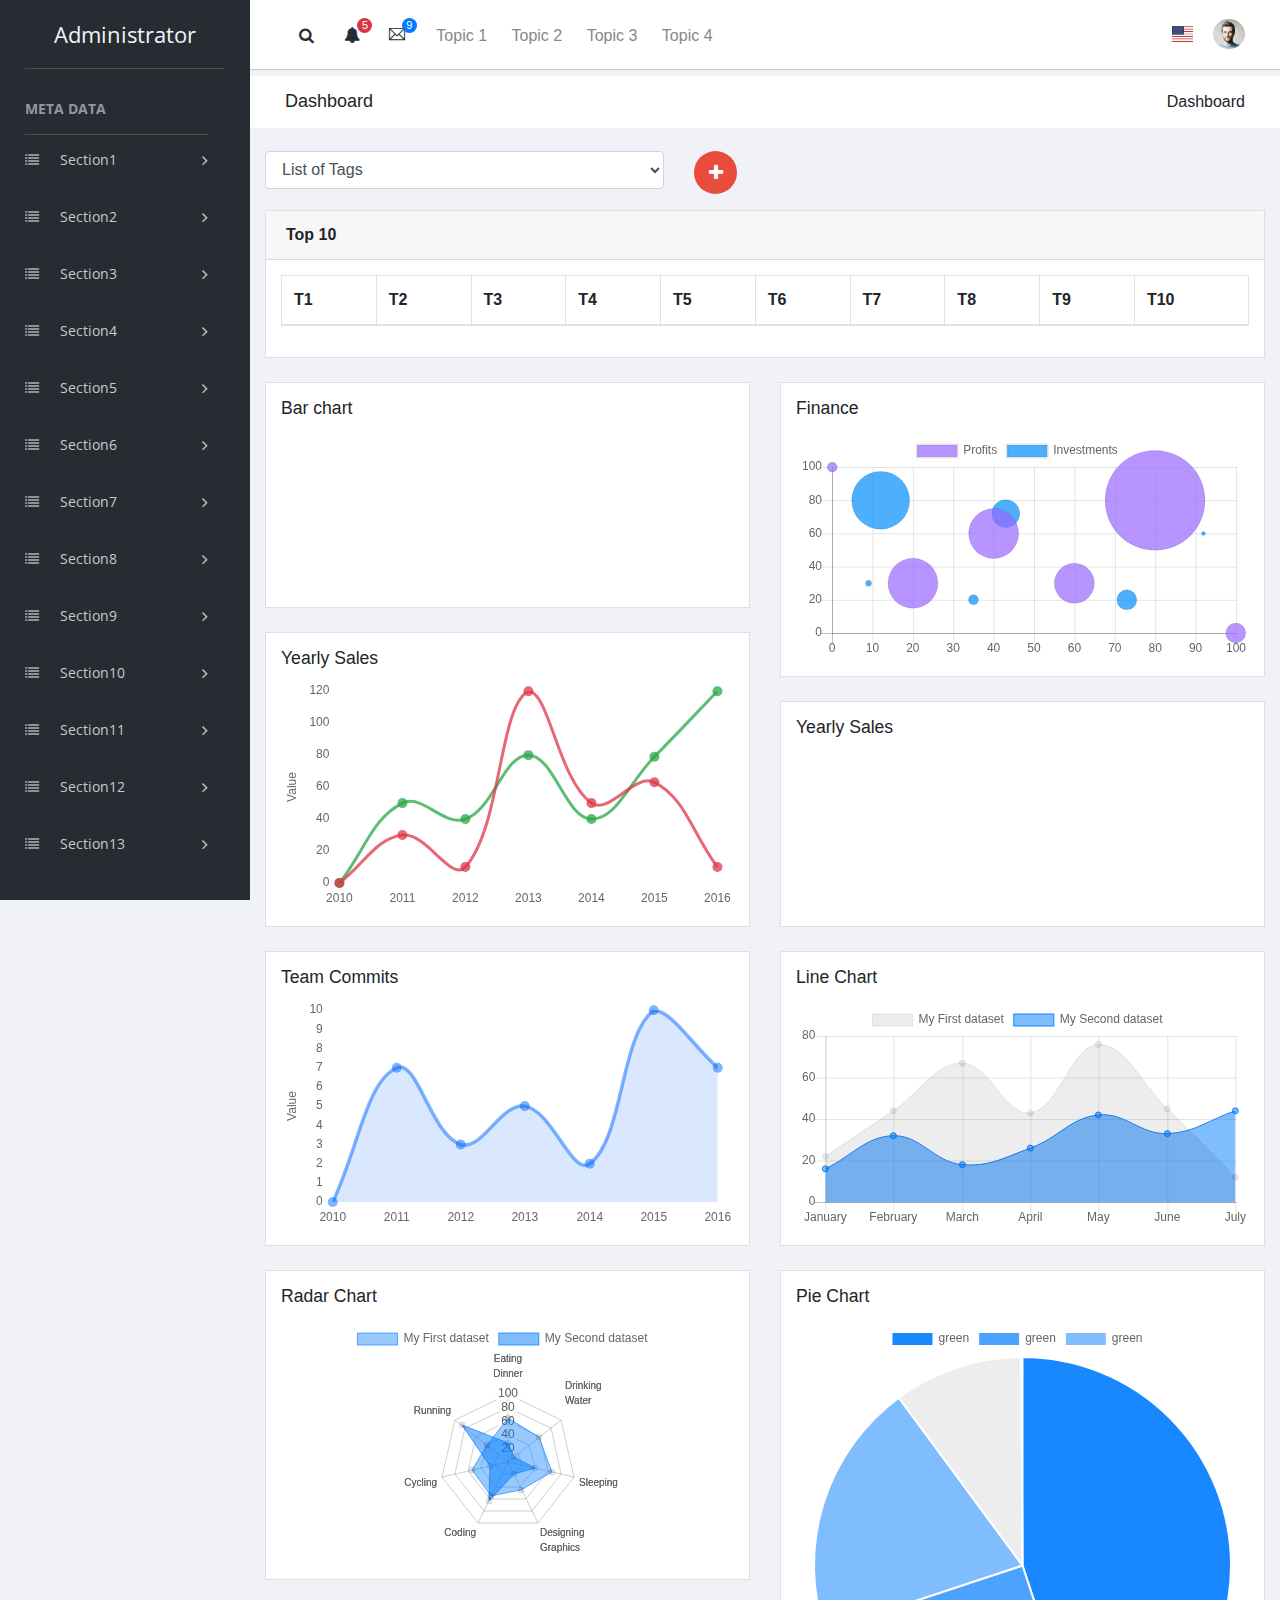
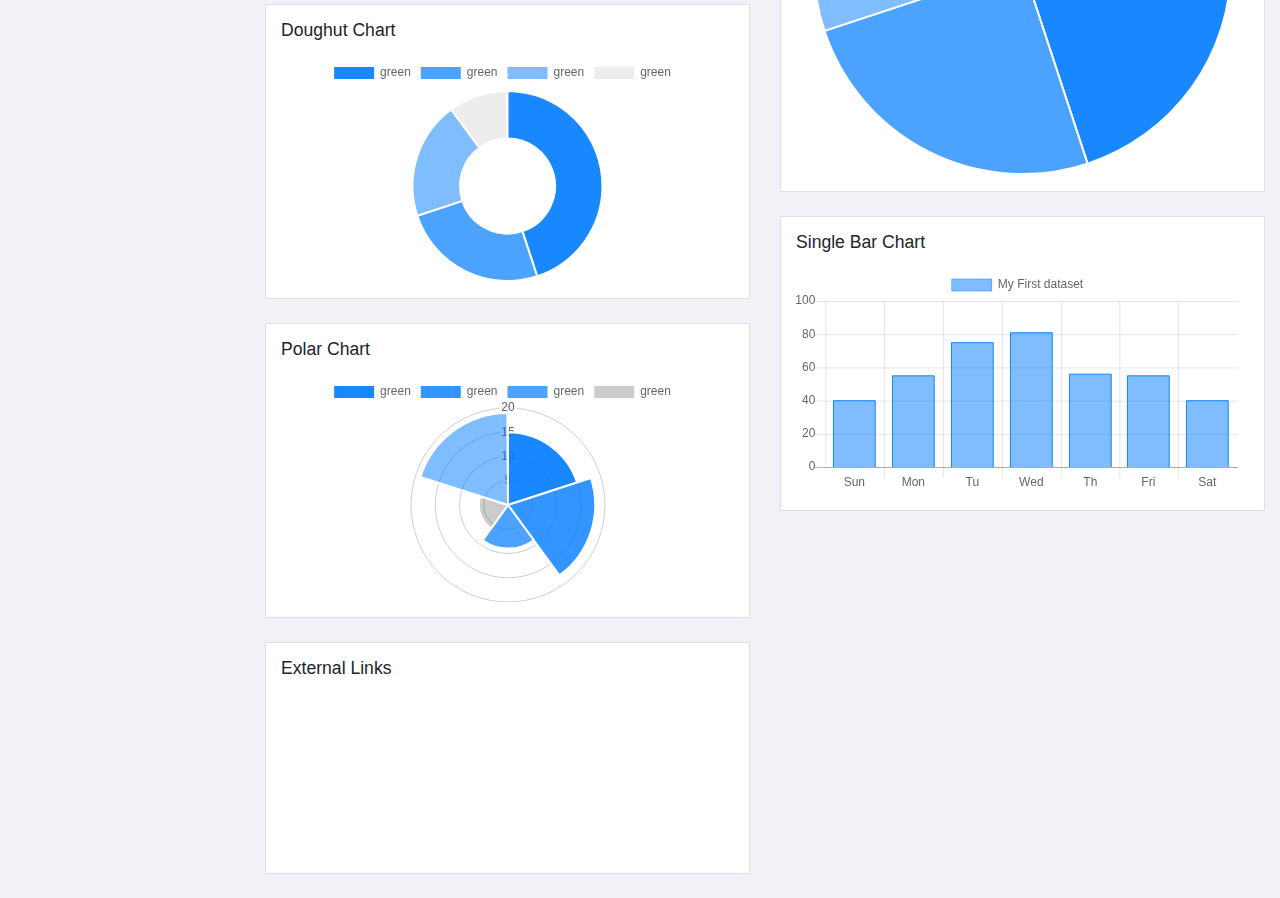
<file: index.html>
<!doctype html>
<!--[if lt IE 7]>      <html class="no-js lt-ie9 lt-ie8 lt-ie7" lang=""> <![endif]-->
<!--[if IE 7]>         <html class="no-js lt-ie9 lt-ie8" lang=""> <![endif]-->
<!--[if IE 8]>         <html class="no-js lt-ie9" lang=""> <![endif]-->
<!--[if gt IE 8]><!-->
<html class="no-js" lang="en">
<!--<![endif]-->

<head>
    <meta charset="utf-8">
    <meta http-equiv="X-UA-Compatible" content="IE=edge">
    <title>Admin Dashboard - Dashboard Application For Data Science Platform</title>
    <meta name="description" content="Admin Dashboard - Dashboard Application For Data Science Platform">
    <meta name="viewport" content="width=device-width, initial-scale=1">

    <link rel="apple-touch-icon" href="apple-icon.png">
    <link rel="shortcut icon" href="favicon.ico">

    <link rel="stylesheet" href="vendors/bootstrap/dist/css/bootstrap.min.css">
    <link rel="stylesheet" href="vendors/font-awesome/css/font-awesome.min.css">
    <link rel="stylesheet" href="vendors/themify-icons/css/themify-icons.css">
    <link rel="stylesheet" href="vendors/flag-icon-css/css/flag-icon.min.css">
    <link rel="stylesheet" href="vendors/selectFX/css/cs-skin-elastic.css">
    <link rel="stylesheet" href="vendors/jqvmap/dist/jqvmap.min.css">


    <link rel="stylesheet" href="assets/css/style.css">

    <link href='https://fonts.googleapis.com/css?family=Open+Sans:400,600,700,800' rel='stylesheet' type='text/css'>

</head>

<body>


    <!-- Left Panel -->

    <aside id="left-panel" class="left-panel">
        <nav class="navbar navbar-expand-sm navbar-default">

            <div class="navbar-header">
                <button class="navbar-toggler" type="button" data-toggle="collapse" data-target="#main-menu" aria-controls="main-menu" aria-expanded="false" aria-label="Toggle navigation">
                    <i class="fa fa-bars"></i>
                </button>
                <a class="navbar-brand" href="./">
                    <!-- <img src="images/logo.png" alt="Logo"> -->
                    Administrator
                </a>
                <a class="navbar-brand hidden" href="./">
                    <!-- <img src="images/logo2.png" alt="Logo"> -->
                    A
                </a>
            </div>

            <div id="main-menu" class="main-menu collapse navbar-collapse">
                <ul class="nav navbar-nav">
                    <!-- <li class="active">
                        <a href="index.html"> <i class="menu-icon fa fa-dashboard"></i>Dashboard </a>
                    </li> -->
                    <h3 class="menu-title">META DATA</h3>
                    <li class="menu-item-has-children dropdown">
                        <a href="#" class="dropdown-toggle" title="Section1" role="button" data-toggle="dropdown" aria-haspopup="true" aria-expanded="false"> <i class="menu-icon fa fa-list"></i> Section1</a>
                        <ul class="children dropdown-menu">
                            <h3 class="menu-title">TAGS</h3>
                            <li class="dropdown">
                                <a href="#" class="dropdown-toggle" role="button" data-toggle="dropdown" aria-haspopup="true" aria-expanded="false">Tag1</a>
                                <ul class="dropdown-menu">
                                    <h3 class="menu-title">VARIABLES</h3>
                                    <li><a href="#">Variable1</a></li>
                                    <li><a href="#">Variable1</a></li>
                                    <li><a href="#">Variable1</a></li>
                                    <li><a href="#">Variable1</a></li>
                                    <li><a href="#">Variable1</a></li>
                                </ul>
                            </li>
                            <li class="dropdown">
                                <a href="#" class="dropdown-toggle" role="button" data-toggle="dropdown" aria-haspopup="true" aria-expanded="false">Tag2</a>
                                <ul class="dropdown-menu">
                                    <h3 class="menu-title">VARIABLES</h3>
                                    <li><a href="#">Variable2</a></li>
                                    <li><a href="#">Variable2</a></li>
                                    <li><a href="#">Variable2</a></li>
                                    <li><a href="#">Variable2</a></li>
                                    <li><a href="#">Variable2</a></li>
                                </ul>
                            </li>
                            <li class="dropdown">
                                <a href="#" class="dropdown-toggle" role="button" data-toggle="dropdown" aria-haspopup="true" aria-expanded="false">Tag3</a>
                                <ul class="dropdown-menu">
                                    <h3 class="menu-title">VARIABLES</h3>
                                    <li><a href="#">Variable3</a></li>
                                    <li><a href="#">Variable3</a></li>
                                    <li><a href="#">Variable3</a></li>
                                    <li><a href="#">Variable3</a></li>
                                    <li><a href="#">Variable3</a></li>
                                </ul>
                            </li>
                            <li class="dropdown">
                                <a href="#" class="dropdown-toggle" role="button" data-toggle="dropdown" aria-haspopup="true" aria-expanded="false">Tag4</a>
                                <ul class="dropdown-menu">
                                    <h3 class="menu-title">VARIABLES</h3>
                                    <li><a href="#">Variable4</a></li>
                                    <li><a href="#">Variable4</a></li>
                                    <li><a href="#">Variable4</a></li>
                                    <li><a href="#">Variable4</a></li>
                                    <li><a href="#">Variable4</a></li>
                                </ul>
                            </li>
                            <li class="dropdown">
                                <a href="#" class="dropdown-toggle" role="button" data-toggle="dropdown" aria-haspopup="true" aria-expanded="false">Tag5</a>
                                <ul class="dropdown-menu">
                                    <h3 class="menu-title">VARIABLES</h3>
                                    <li><a href="#">Variable5</a></li>
                                    <li><a href="#">Variable5</a></li>
                                    <li><a href="#">Variable5</a></li>
                                    <li><a href="#">Variable5</a></li>
                                    <li><a href="#">Variable5</a></li>
                                </ul>
                            </li>
                        </ul>
                    </li>
                    <li class="menu-item-has-children dropdown">
                        <a href="#" class="dropdown-toggle" data-toggle="dropdown" aria-haspopup="true" aria-expanded="false"> <i class="menu-icon fa fa-list"></i>Section2</a>
                    </li>
                    <li class="menu-item-has-children dropdown">
                        <a href="#" class="dropdown-toggle" data-toggle="dropdown" aria-haspopup="true" aria-expanded="false"> <i class="menu-icon fa fa-list"></i>Section3</a>
                    </li>
                    <li class="menu-item-has-children dropdown">
                        <a href="#" class="dropdown-toggle" data-toggle="dropdown" aria-haspopup="true" aria-expanded="false"> <i class="menu-icon fa fa-list"></i>Section4</a>
                    </li>
                    <li class="menu-item-has-children dropdown">
                        <a href="#" class="dropdown-toggle" data-toggle="dropdown" aria-haspopup="true" aria-expanded="false"> <i class="menu-icon fa fa-list"></i>Section5</a>
                    </li>
                    <li class="menu-item-has-children dropdown">
                        <a href="#" class="dropdown-toggle" data-toggle="dropdown" aria-haspopup="true" aria-expanded="false"> <i class="menu-icon fa fa-list"></i>Section6</a>
                    </li>
                    <li class="menu-item-has-children dropdown">
                        <a href="#" class="dropdown-toggle" data-toggle="dropdown" aria-haspopup="true" aria-expanded="false"> <i class="menu-icon fa fa-list"></i>Section7</a>
                    </li>
                    <li class="menu-item-has-children dropdown">
                        <a href="#" class="dropdown-toggle" data-toggle="dropdown" aria-haspopup="true" aria-expanded="false"> <i class="menu-icon fa fa-list"></i>Section8</a>
                    </li>
                    <li class="menu-item-has-children dropdown">
                        <a href="#" class="dropdown-toggle" data-toggle="dropdown" aria-haspopup="true" aria-expanded="false"> <i class="menu-icon fa fa-list"></i>Section9</a>
                    </li>
                    <li class="menu-item-has-children dropdown">
                        <a href="#" class="dropdown-toggle" data-toggle="dropdown" aria-haspopup="true" aria-expanded="false"> <i class="menu-icon fa fa-list"></i>Section10</a>
                    </li>
                    <li class="menu-item-has-children dropdown">
                        <a href="#" class="dropdown-toggle" data-toggle="dropdown" aria-haspopup="true" aria-expanded="false"> <i class="menu-icon fa fa-list"></i>Section11</a>
                    </li>
                    <li class="menu-item-has-children dropdown">
                        <a href="#" class="dropdown-toggle" data-toggle="dropdown" aria-haspopup="true" aria-expanded="false"> <i class="menu-icon fa fa-list"></i>Section12</a>
                    </li>
                    <li class="menu-item-has-children dropdown">
                        <a href="#" class="dropdown-toggle" data-toggle="dropdown" aria-haspopup="true" aria-expanded="false"> <i class="menu-icon fa fa-list"></i>Section13</a>
                    </li>
                    <!-- <li class="menu-item-has-children dropdown">
                        <a href="#" class="dropdown-toggle" data-toggle="dropdown" aria-haspopup="true" aria-expanded="false"> <i class="menu-icon fa fa-table"></i>Tables</a>
                        <ul class="sub-menu children dropdown-menu">
                            <li><i class="fa fa-table"></i><a href="tables-basic.html">Basic Table</a></li>
                            <li><i class="fa fa-table"></i><a href="tables-data.html">Data Table</a></li>
                        </ul>
                    </li>
                    <li class="menu-item-has-children dropdown">
                        <a href="#" class="dropdown-toggle" data-toggle="dropdown" aria-haspopup="true" aria-expanded="false"> <i class="menu-icon fa fa-th"></i>Forms</a>
                        <ul class="sub-menu children dropdown-menu">
                            <li><i class="menu-icon fa fa-th"></i><a href="forms-basic.html">Basic Form</a></li>
                            <li><i class="menu-icon fa fa-th"></i><a href="forms-advanced.html">Advanced Form</a></li>
                        </ul>
                    </li>

                    <h3 class="menu-title">Icons</h3>

                    <li class="menu-item-has-children dropdown">
                        <a href="#" class="dropdown-toggle" data-toggle="dropdown" aria-haspopup="true" aria-expanded="false"> <i class="menu-icon fa fa-tasks"></i>Icons</a>
                        <ul class="sub-menu children dropdown-menu">
                            <li><i class="menu-icon fa fa-fort-awesome"></i><a href="font-fontawesome.html">Font Awesome</a></li>
                            <li><i class="menu-icon ti-themify-logo"></i><a href="font-themify.html">Themefy Icons</a></li>
                        </ul>
                    </li>
                    <li>
                        <a href="widgets.html"> <i class="menu-icon ti-email"></i>Widgets </a>
                    </li>
                    <li class="menu-item-has-children dropdown">
                        <a href="#" class="dropdown-toggle" data-toggle="dropdown" aria-haspopup="true" aria-expanded="false"> <i class="menu-icon fa fa-bar-chart"></i>Charts</a>
                        <ul class="sub-menu children dropdown-menu">
                            <li><i class="menu-icon fa fa-line-chart"></i><a href="charts-chartjs.html">Chart JS</a></li>
                            <li><i class="menu-icon fa fa-area-chart"></i><a href="charts-flot.html">Flot Chart</a></li>
                            <li><i class="menu-icon fa fa-pie-chart"></i><a href="charts-peity.html">Peity Chart</a></li>
                        </ul>
                    </li>

                    <li class="menu-item-has-children dropdown">
                        <a href="#" class="dropdown-toggle" data-toggle="dropdown" aria-haspopup="true" aria-expanded="false"> <i class="menu-icon fa fa-area-chart"></i>Maps</a>
                        <ul class="sub-menu children dropdown-menu">
                            <li><i class="menu-icon fa fa-map-o"></i><a href="maps-gmap.html">Google Maps</a></li>
                            <li><i class="menu-icon fa fa-street-view"></i><a href="maps-vector.html">Vector Maps</a></li>
                        </ul>
                    </li>
                    <h3 class="menu-title">Extras</h3>
                    <li class="menu-item-has-children dropdown">
                        <a href="#" class="dropdown-toggle" data-toggle="dropdown" aria-haspopup="true" aria-expanded="false"> <i class="menu-icon fa fa-glass"></i>Pages</a>
                        <ul class="sub-menu children dropdown-menu">
                            <li><i class="menu-icon fa fa-sign-in"></i><a href="page-login.html">Login</a></li>
                            <li><i class="menu-icon fa fa-sign-in"></i><a href="page-register.html">Register</a></li>
                            <li><i class="menu-icon fa fa-paper-plane"></i><a href="pages-forget.html">Forget Pass</a></li>
                        </ul>
                    </li> -->
                </ul>
            </div><!-- /.navbar-collapse -->
        </nav>
    </aside><!-- /#left-panel -->

    <!-- Left Panel -->

    <!-- Right Panel -->

    <div id="right-panel" class="right-panel">

        <!-- Header-->
        <header id="header" class="header">

            <div class="header-menu">

                <div class="col-sm-8">
                    <!-- <a id="menuToggle" class="menutoggle pull-left"><i class="fa fa fa-tasks"></i></a> -->
                    <div class="header-left">
                        <button class="search-trigger"><i class="fa fa-search"></i></button>
                        <div class="form-inline">
                            <form class="search-form">
                                <input class="form-control mr-sm-2" type="text" placeholder="Search using a keyword ..." aria-label="Search">
                                <button class="search-close" type="submit"><i class="fa fa-close"></i></button>
                            </form>
                        </div>

                        <div class="dropdown for-notification">
                            <button class="btn btn-secondary dropdown-toggle" type="button" id="notification" data-toggle="dropdown" aria-haspopup="true" aria-expanded="false">
                                <i class="fa fa-bell"></i>
                                <span class="count bg-danger">5</span>
                            </button>
                            <div class="dropdown-menu" aria-labelledby="notification">
                                <p class="red">You have 3 Notification</p>
                                <a class="dropdown-item media bg-flat-color-1" href="#">
                                <i class="fa fa-check"></i>
                                <p>Server #1 overloaded.</p>
                            </a>
                                <a class="dropdown-item media bg-flat-color-4" href="#">
                                <i class="fa fa-info"></i>
                                <p>Server #2 overloaded.</p>
                            </a>
                                <a class="dropdown-item media bg-flat-color-5" href="#">
                                <i class="fa fa-warning"></i>
                                <p>Server #3 overloaded.</p>
                            </a>
                            </div>
                        </div>

                        <div class="dropdown for-message">
                            <button class="btn btn-secondary dropdown-toggle" type="button"
                                id="message"
                                data-toggle="dropdown" aria-haspopup="true" aria-expanded="false">
                                <i class="ti-email"></i>
                                <span class="count bg-primary">9</span>
                            </button>
                            <div class="dropdown-menu" aria-labelledby="message">
                                <p class="red">You have 4 Mails</p>
                                <a class="dropdown-item media bg-flat-color-1" href="#">
                                <span class="photo media-left"><img alt="avatar" src="images/avatar/1.jpg"></span>
                                <span class="message media-body">
                                    <span class="name float-left">Jonathan Smith</span>
                                    <span class="time float-right">Just now</span>
                                        <p>Hello, this is an example msg</p>
                                </span>
                                </a>
                                    <a class="dropdown-item media bg-flat-color-4" href="#">
                                    <span class="photo media-left"><img alt="avatar" src="images/avatar/2.jpg"></span>
                                    <span class="message media-body">
                                        <span class="name float-left">Jack Sanders</span>
                                        <span class="time float-right">5 minutes ago</span>
                                            <p>Lorem ipsum dolor sit amet, consectetur</p>
                                    </span>
                                </a>
                                    <a class="dropdown-item media bg-flat-color-5" href="#">
                                    <span class="photo media-left"><img alt="avatar" src="images/avatar/3.jpg"></span>
                                    <span class="message media-body">
                                        <span class="name float-left">Cheryl Wheeler</span>
                                        <span class="time float-right">10 minutes ago</span>
                                            <p>Hello, this is an example msg</p>
                                    </span>
                                </a>
                                    <a class="dropdown-item media bg-flat-color-3" href="#">
                                    <span class="photo media-left"><img alt="avatar" src="images/avatar/4.jpg"></span>
                                    <span class="message media-body">
                                        <span class="name float-left">Rachel Santos</span>
                                        <span class="time float-right">15 minutes ago</span>
                                            <p>Lorem ipsum dolor sit amet, consectetur</p>
                                    </span>
                                </a>
                            </div>
                        </div>

                        <div class="dropdown topics">
                            <a href="#">Topic 1</a>
                        </div>
                        <div class="dropdown topics">
                            <a href="#">Topic 2</a>
                        </div>
                        <div class="dropdown topics">
                            <a href="#">Topic 3</a>
                        </div>
                        <div class="dropdown topics">
                            <a href="#">Topic 4</a>
                        </div>
                    </div>
                </div>

                <div class="col-sm-4">
                    <div class="user-area dropdown float-right">
                        <a href="#" class="dropdown-toggle" data-toggle="dropdown" aria-haspopup="true" aria-expanded="false">
                            <img class="user-avatar rounded-circle" src="images/admin.jpg" alt="User Avatar">
                        </a>

                        <div class="user-menu dropdown-menu">
                            <a class="nav-link" href="#"><i class="fa fa-user"></i> My Profile</a>

                            <a class="nav-link" href="#"><i class="fa fa-user"></i> Notifications <span class="count">13</span></a>

                            <a class="nav-link" href="#"><i class="fa fa-cog"></i> Settings</a>

                            <a class="nav-link" href="#"><i class="fa fa-power-off"></i> Logout</a>
                        </div>
                    </div>

                    <div class="language-select dropdown" id="language-select">
                        <a class="dropdown-toggle" href="#" data-toggle="dropdown"  id="language" aria-haspopup="true" aria-expanded="true">
                            <i class="flag-icon flag-icon-us"></i>
                        </a>
                        <div class="dropdown-menu" aria-labelledby="language">
                            <div class="dropdown-item">
                                <span class="flag-icon flag-icon-fr"></span>
                            </div>
                            <div class="dropdown-item">
                                <i class="flag-icon flag-icon-es"></i>
                            </div>
                            <div class="dropdown-item">
                                <i class="flag-icon flag-icon-us"></i>
                            </div>
                            <div class="dropdown-item">
                                <i class="flag-icon flag-icon-it"></i>
                            </div>
                        </div>
                    </div>

                </div>
            </div>

        </header><!-- /header -->
        <!-- Header-->

        <div class="breadcrumbs">
            <div class="col-sm-4">
                <div class="page-header float-left">
                    <div class="page-title">
                        <h1>Dashboard</h1>
                    </div>
                </div>
            </div>
            <div class="col-sm-8">
                <div class="page-header float-right">
                    <div class="page-title">
                        <ol class="breadcrumb text-right">
                            <li class="active">Dashboard</li>
                        </ol>
                    </div>
                </div>
            </div>
        </div>

        <div class="content mt-3">
            <div class="animated fadeIn">
                <!-- List of Tags -->
                <div class="row form-group">
                    <div class="col-12 col-md-5">
                        <select name="select" id="select" class="form-control">
                            <option value="0">List of Tags</option>
                            <option value="1">Tag1</option>
                            <option value="2">Tag2</option>
                            <option value="3">Tag3</option>
                            <option value="4">Tag4</option>
                            <option value="5">Tag5</option>
                        </select>
                    </div>
                    <div class="col-1">
                        <a tabindex="0" role="button" data-container="body" data-toggle="popover" data-placement="right" data-content="Add Tags" id="menuToggle" class="addTags pull-left popover-dismiss"><i class="fa fa fa-plus"></i></a>
                    </div>
                </div>

                <!-- Charts -->
                <!-- <button id="b1">button</button> -->
                <div class="row">
                    <div class="col-lg-12 col-md-12">
                        <div class="card">
                            <div class="card-header">
                                <strong class="card-title">Top 10</strong>
                            </div>
                            <div class="card-body">
                                <table id="topTenTable" class="table table-bordered">
                                    <thead class="header">
                                        <tr>
                                            <th scope="col">T1</th>
                                            <th scope="col">T2</th>
                                            <th scope="col">T3</th>
                                            <th scope="col">T4</th>
                                            <th scope="col">T5</th>
                                            <th scope="col">T6</th>
                                            <th scope="col">T7</th>
                                            <th scope="col">T8</th>
                                            <th scope="col">T9</th>
                                            <th scope="col">T10</th>
                                        </tr>
                                    </thead>
                                    <tbody>
                                    </tbody>
                                </table>
                            </div>
                        </div>
                    </div>

                    <div class="col-lg-6">
                        <div class="card">
                            <div class="card-body">
                                <h4 class="mb-3">Bar chart </h4>
                                <canvas id="barChart"></canvas>
                            </div>
                        </div>

                        <div class="card">
                            <div class="card-body">
                                <h4 class="mb-3">Yearly Sales </h4>
                                <canvas id="sales-chart"></canvas>
                            </div>
                        </div>

                        <div class="card">
                            <div class="card-body">
                                <h4 class="mb-3">Team Commits </h4>
                                <canvas id="team-chart"></canvas>
                            </div>
                        </div>

                        <div class="card">
                            <div class="card-body">
                                <h4 class="mb-3">Radar Chart </h4>
                                <canvas id="radarChart"></canvas>
                            </div>
                        </div>

                        <div class="card">
                            <div class="card-body">
                                <h4 class="mb-3">Doughut Chart </h4>
                                <canvas id="doughutChart"></canvas>
                            </div>
                        </div>

                        <div class="card">
                            <div class="card-body">
                                <h4 class="mb-3">Polar Chart </h4>
                                <canvas id="polarChart"></canvas>
                            </div>
                        </div>
                    </div><!-- /# column -->

                    <div class="col-lg-6">
                        <div class="card">
                            <div class="card-body">
                                <h4 class="mb-3">Finance </h4>
                                <canvas id="bubble-chart"></canvas>
                            </div>
                        </div>

                        <div class="card">
                            <div class="card-body">
                                <h4 class="mb-3">Yearly Sales </h4>
                                <canvas id="sales-chart"></canvas>
                            </div>
                        </div>

                        <div class="card">
                            <div class="card-body">
                                <h4 class="mb-3">Line Chart </h4>
                                <canvas id="lineChart"></canvas>
                            </div>
                        </div>
                        
                        <div class="card">
                            <div class="card-body">
                                <h4 class="mb-3">Pie Chart </h4>
                                <canvas id="pieChart"></canvas>
                            </div>
                        </div>

                        <div class="card">
                            <div class="card-body">
                                <h4 class="mb-3">Single Bar Chart </h4>
                                <canvas id="singelBarChart"></canvas>
                            </div>
                        </div>
                    </div><!-- /# column -->



                </div>

                <!-- External Links -->
                <div class="row">
                    <div class="col-lg-6">
                        <div class="card">
                            <div class="card-body">
                                <h4 class="mb-3">External Links</h4>
                                <pre>






                                </pre>
                            </div>
                        </div>
                    </div>
                </div>

            </div><!-- .animated -->
        </div><!-- .content -->
    </div><!-- /#right-panel -->

    <!-- Right Panel -->

    <script src="vendors/jquery/dist/jquery.min.js"></script>
    <script src="vendors/popper.js/dist/umd/popper.min.js"></script>
    <script src="vendors/bootstrap/dist/js/bootstrap.min.js"></script>
    <script src="assets/js/main.js"></script>


    <script src="vendors/chart.js/dist/Chart.bundle.min.js"></script>
    <script src="assets/js/init-scripts/chart-js/chartjs-init.js"></script>
    <script src="assets/js/dashboard.js"></script>
    <!-- <script src="assets/js/widgets.js"></script> -->
    <script src="vendors/jqvmap/dist/jquery.vmap.min.js"></script>
    <script src="vendors/jqvmap/examples/js/jquery.vmap.sampledata.js"></script>
    <script src="vendors/jqvmap/dist/maps/jquery.vmap.world.js"></script>
    <script>
        (function($) {
            "use strict";

            jQuery('#vmap').vectorMap({
                map: 'world_en',
                backgroundColor: null,
                color: '#ffffff',
                hoverOpacity: 0.7,
                selectedColor: '#1de9b6',
                enableZoom: true,
                showTooltip: true,
                values: sample_data,
                scaleColors: ['#1de9b6', '#03a9f5'],
                normalizeFunction: 'polynomial'
            });
        })(jQuery);
    </script>

</body>

</html>
</file>
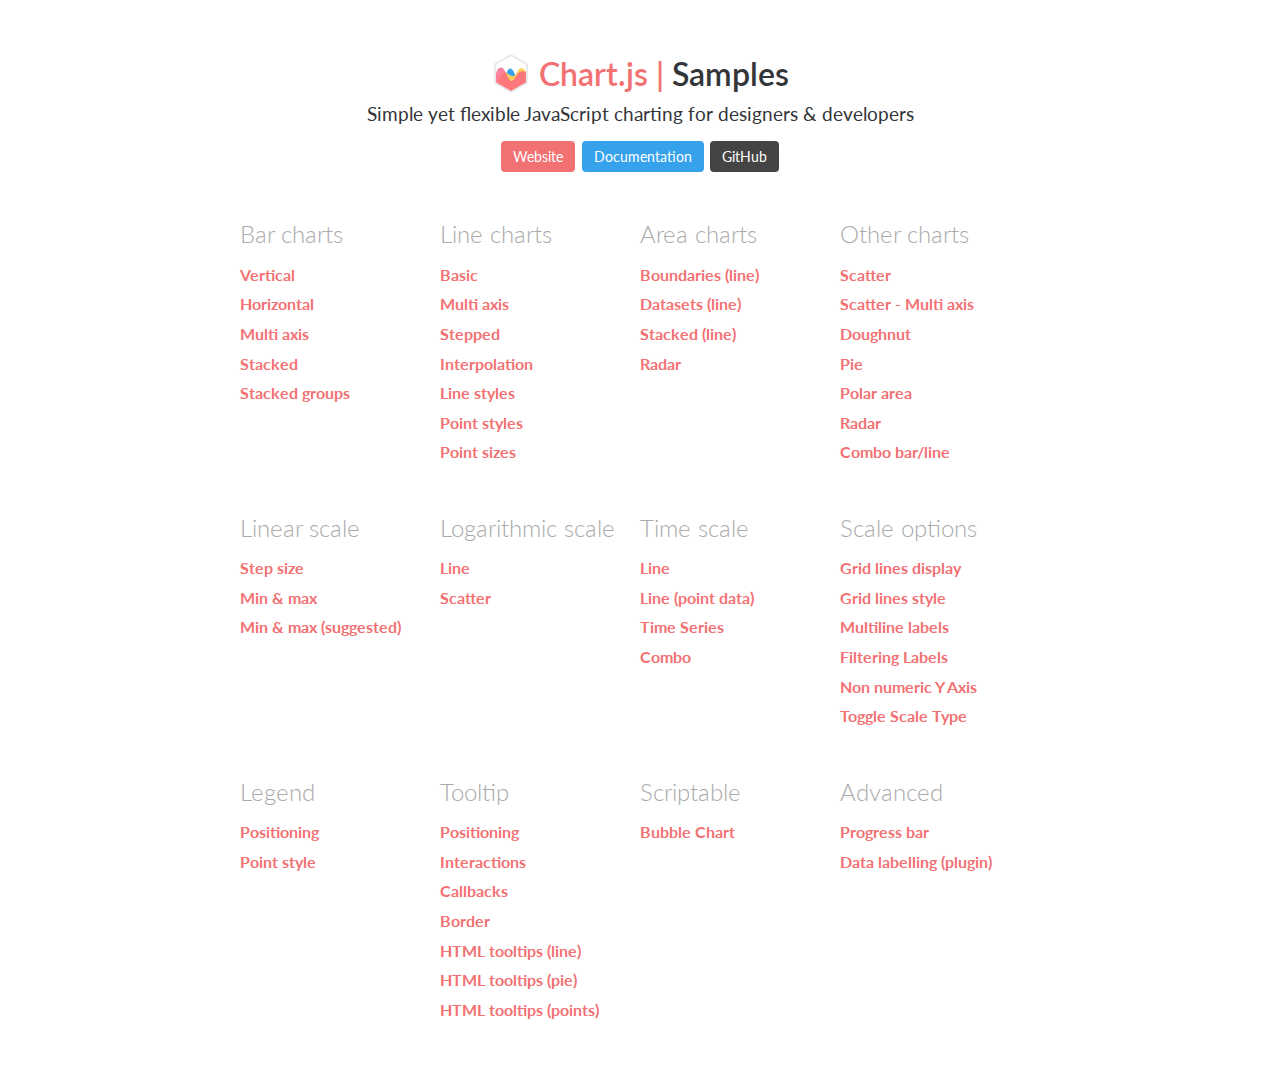
<file: vendors/chart.js/samples/index.html>
<!DOCTYPE html>
<html lang="en-US">
<head>
	<meta charset="utf-8">
	<meta http-equiv="X-UA-Compatible" content="IE=Edge">
	<meta name="viewport" content="width=device-width, initial-scale=1">
	<link rel="stylesheet" type="text/css" href="style.css">
	<link rel="icon" href="favicon.ico">
	<script src="samples.js"></script>
	<script src="utils.js"></script>
	<title>Chart.js samples</title>
</head>
<body>
	<div class="content">
		<div class="header">
			<div class="chartjs-title">Samples</div>
			<div class="chartjs-caption">Simple yet flexible JavaScript charting for designers &amp; developers</div>
			<div class="chartjs-links">
				<a class="btn btn-chartjs" href="http://www.chartjs.org">Website</a>
				<a class="btn btn-docs" href="http://www.chartjs.org/docs">Documentation</a>
				<a class="btn btn-gh" href="https://github.com/chartjs/Chart.js">GitHub</a>
			</div>
		</div>

		<div id="categories" class="samples-categories"></div>
	</div>

	<script>
		function createCategory(item) {
			var el = document.createElement('div');
			el.className = 'samples-category';
			el.innerHTML =
				'<div class="title">' + item.title + '</div>' +
				'<div class="items"></div>';
			return el;
		}

		function createEntry(item) {
			var el = document.createElement('div');
			el.className = 'samples-entry';
			el.innerHTML = '<a class="title" href="' + item.path + '">' + item.title + '</a>';
			return el;
		}

		var categories = document.getElementById('categories');
		Samples.items.forEach(function(item) {
			var category = createCategory(item);
			var children = category.getElementsByClassName('items')[0];

			(item.items || []).forEach(function(item2) {
				children.appendChild(createEntry(item2));
			});

			categories.appendChild(category);
		});
	</script>
</body>
</html>
</file>
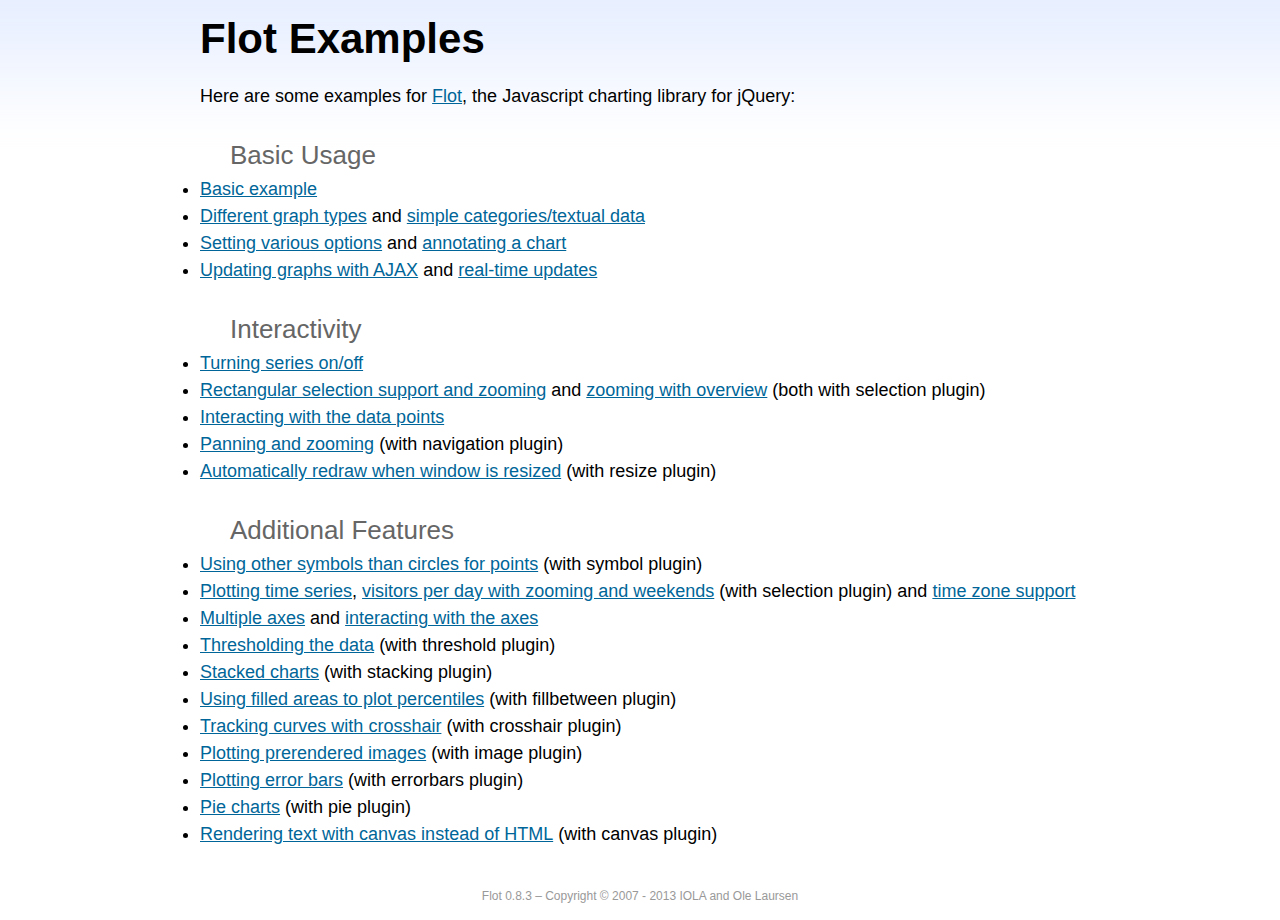
<file: vendors/flot/examples/index.html>
<!DOCTYPE html PUBLIC "-//W3C//DTD HTML 4.01//EN" "http://www.w3.org/TR/html4/strict.dtd">
<html>
<head>
	<meta http-equiv="Content-Type" content="text/html; charset=utf-8">
	<title>Flot Examples</title>
	<link href="examples.css" rel="stylesheet" type="text/css">
	<style>

	h3 {
		margin-top: 30px;
		margin-bottom: 5px;
	}

	</style>
	<script language="javascript" type="text/javascript" src="../jquery.js"></script>
	<script language="javascript" type="text/javascript" src="../jquery.flot.js"></script>
	<script type="text/javascript">

	$(function() {

		// Add the Flot version string to the footer

		$("#footer").prepend("Flot " + $.plot.version + " &ndash; ");
	});

	</script>
</head>
<body>

	<div id="header">
		<h2>Flot Examples</h2>
	</div>

	<div id="content">

		<p>Here are some examples for <a href="http://www.flotcharts.org">Flot</a>, the Javascript charting library for jQuery:</p>

		<h3>Basic Usage</h3>

		<ul>
			<li><a href="basic-usage/index.html">Basic example</a></li>
			<li><a href="series-types/index.html">Different graph types</a> and <a href="categories/index.html">simple categories/textual data</a></li>
			<li><a href="basic-options/index.html">Setting various options</a> and <a href="annotating/index.html">annotating a chart</a></li>
			<li><a href="ajax/index.html">Updating graphs with AJAX</a> and <a href="realtime/index.html">real-time updates</a></li>
		</ul>

		<h3>Interactivity</h3>

		<ul>
			<li><a href="series-toggle/index.html">Turning series on/off</a></li>
			<li><a href="selection/index.html">Rectangular selection support and zooming</a> and <a href="zooming/index.html">zooming with overview</a> (both with selection plugin)</li>
			<li><a href="interacting/index.html">Interacting with the data points</a></li>
			<li><a href="navigate/index.html">Panning and zooming</a> (with navigation plugin)</li>
			<li><a href="resize/index.html">Automatically redraw when window is resized</a> (with resize plugin)</li>
		</ul>

		<h3>Additional Features</h3>

		<ul>
			<li><a href="symbols/index.html">Using other symbols than circles for points</a> (with symbol plugin)</li>
			<li><a href="axes-time/index.html">Plotting time series</a>, <a href="visitors/index.html">visitors per day with zooming and weekends</a> (with selection plugin) and <a href="axes-time-zones/index.html">time zone support</a></li>
			<li><a href="axes-multiple/index.html">Multiple axes</a> and <a href="axes-interacting/index.html">interacting with the axes</a></li>
			<li><a href="threshold/index.html">Thresholding the data</a> (with threshold plugin)</li>
			<li><a href="stacking/index.html">Stacked charts</a> (with stacking plugin)</li>
			<li><a href="percentiles/index.html">Using filled areas to plot percentiles</a> (with fillbetween plugin)</li>
			<li><a href="tracking/index.html">Tracking curves with crosshair</a> (with crosshair plugin)</li>
			<li><a href="image/index.html">Plotting prerendered images</a> (with image plugin)</li>
			<li><a href="series-errorbars/index.html">Plotting error bars</a> (with errorbars plugin)</li>
			<li><a href="series-pie/index.html">Pie charts</a> (with pie plugin)</li>
			<li><a href="canvas/index.html">Rendering text with canvas instead of HTML</a> (with canvas plugin)</li>
		</ul>

	</div>

	<div id="footer">
		Copyright &copy; 2007 - 2013 IOLA and Ole Laursen
	</div>

</body>
</html>
</file>
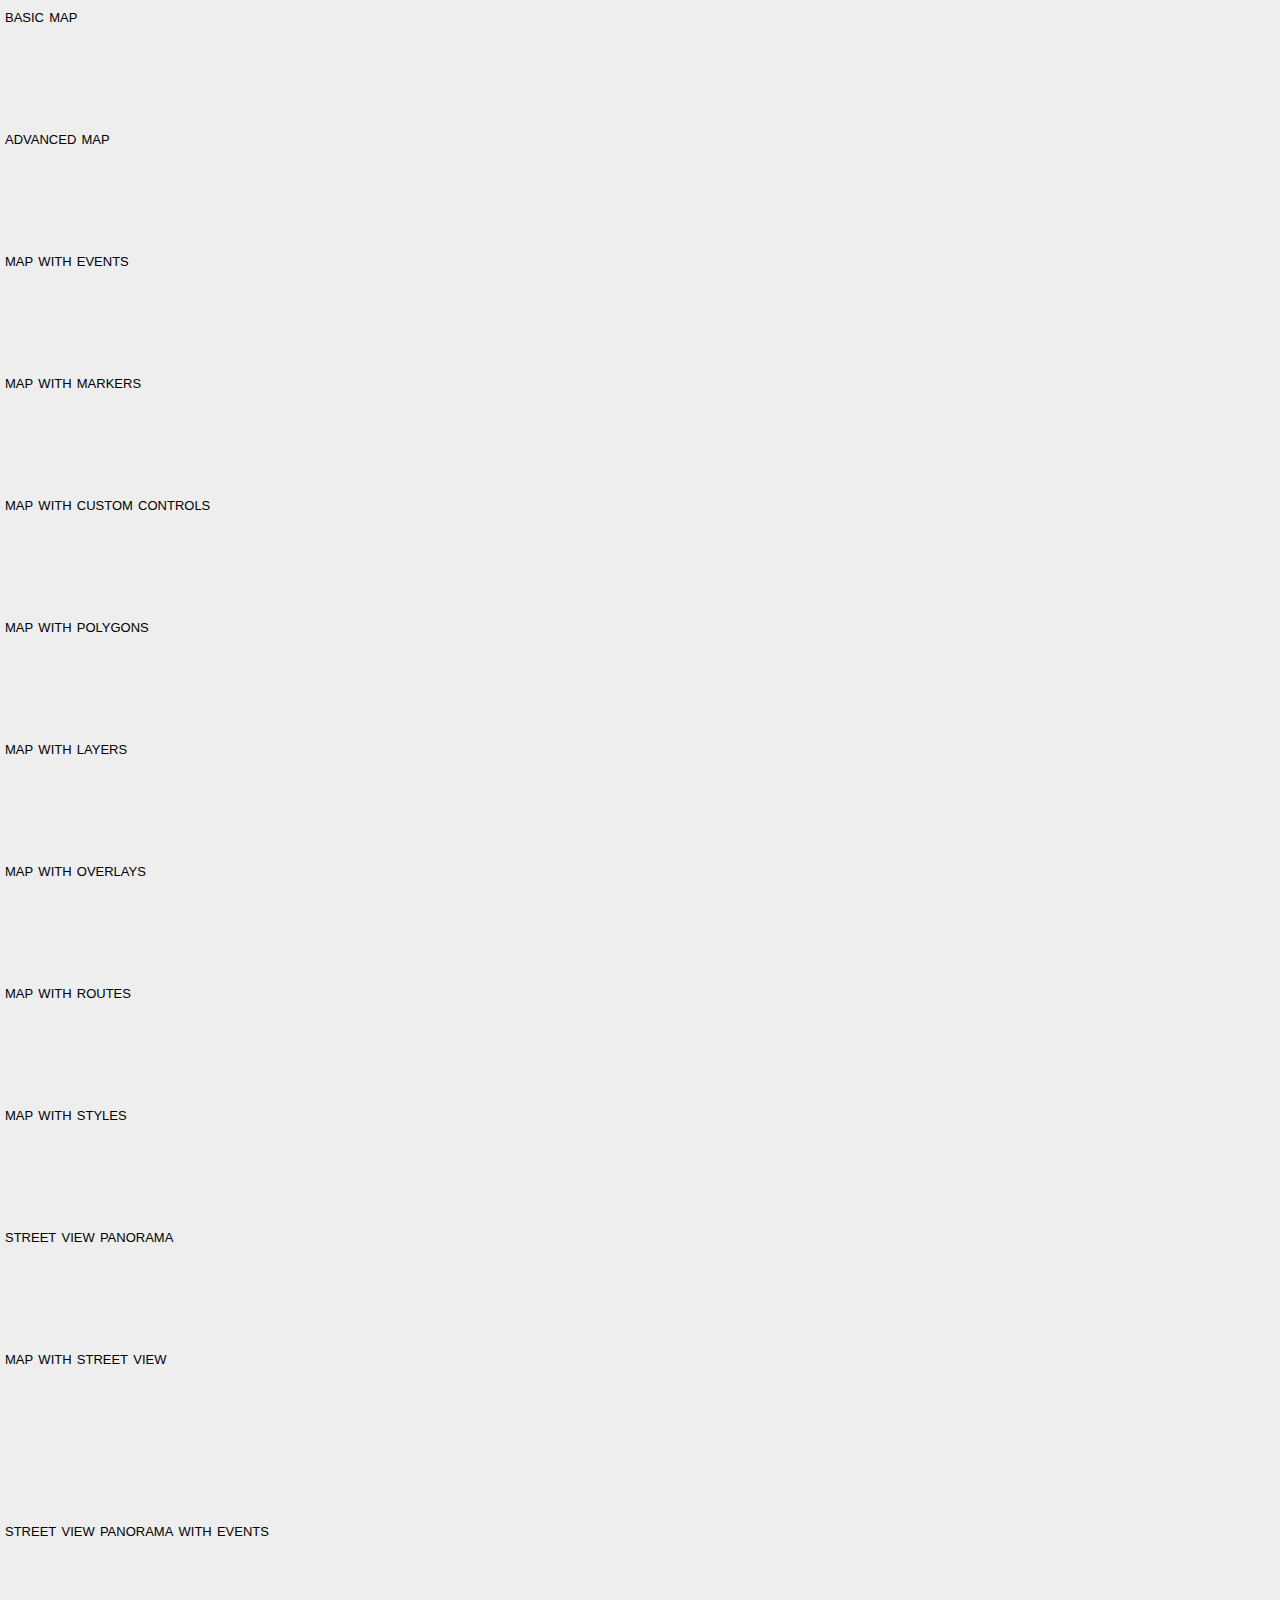
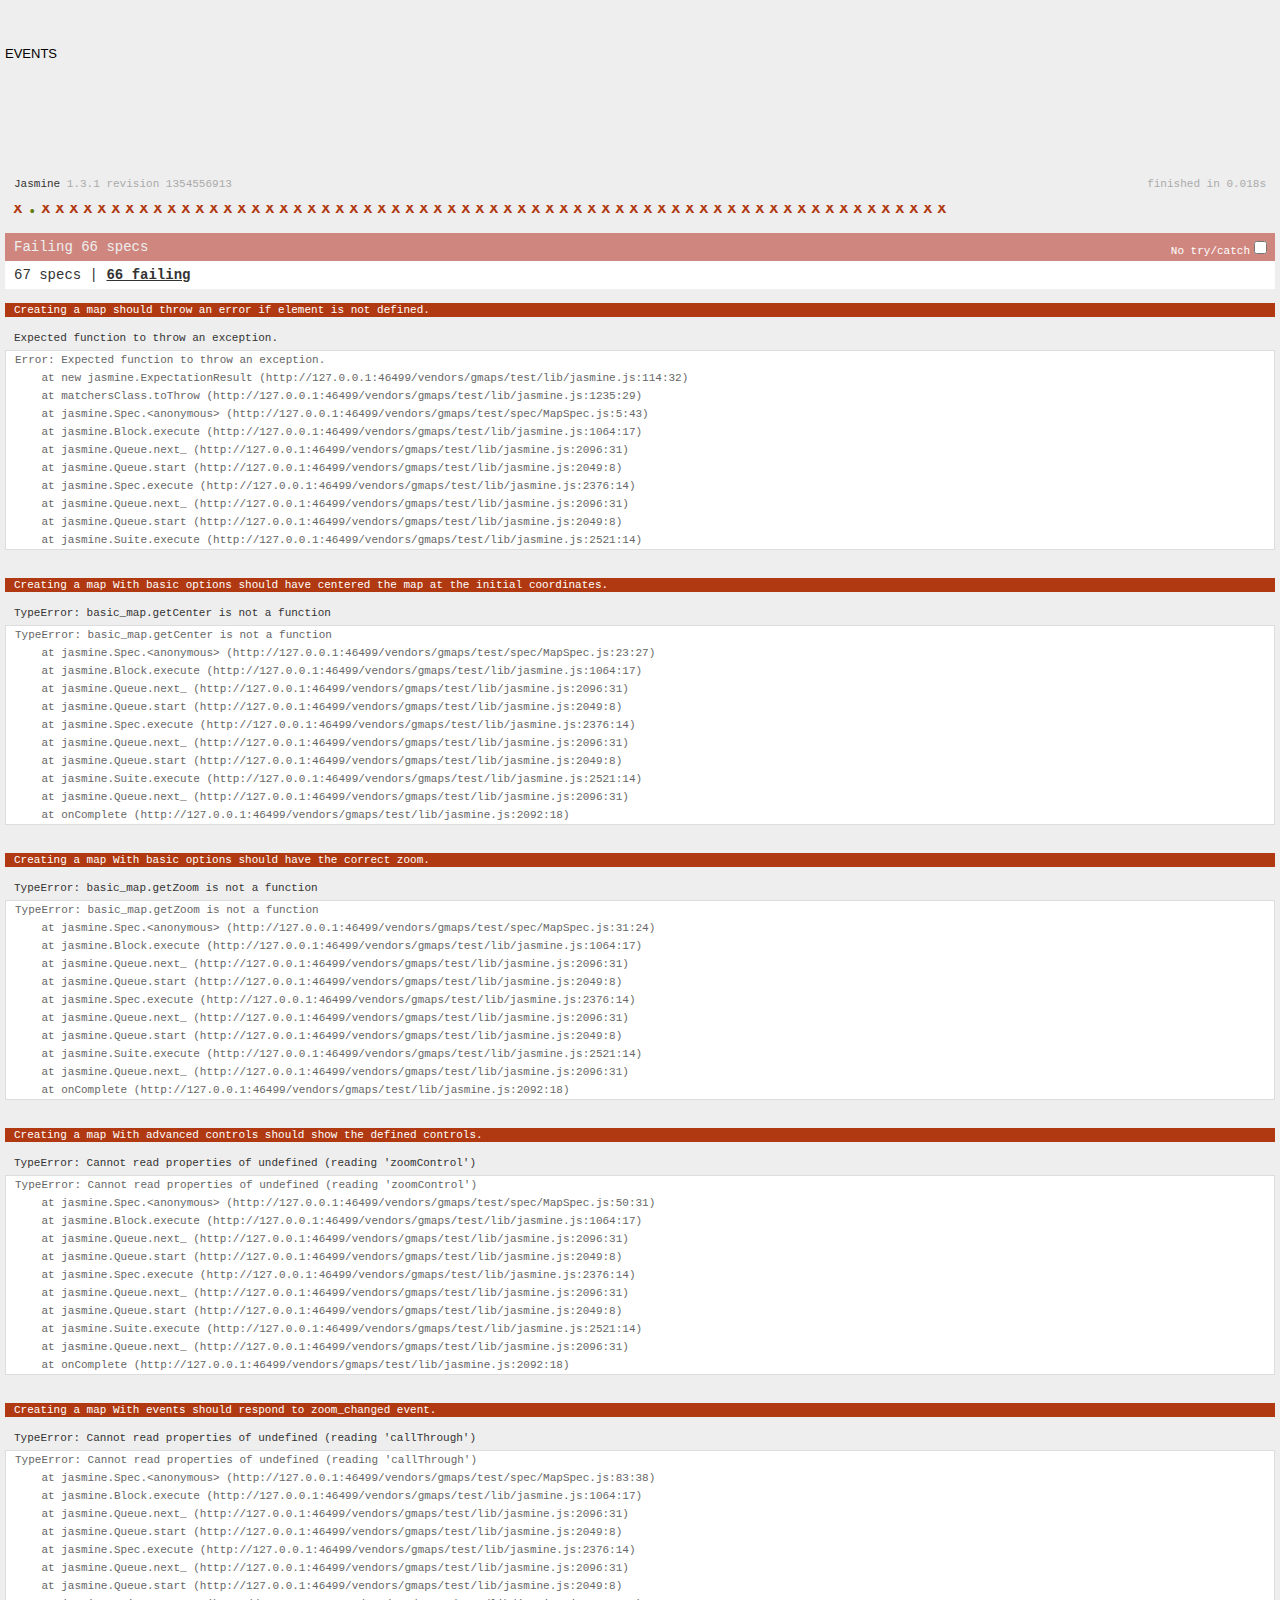
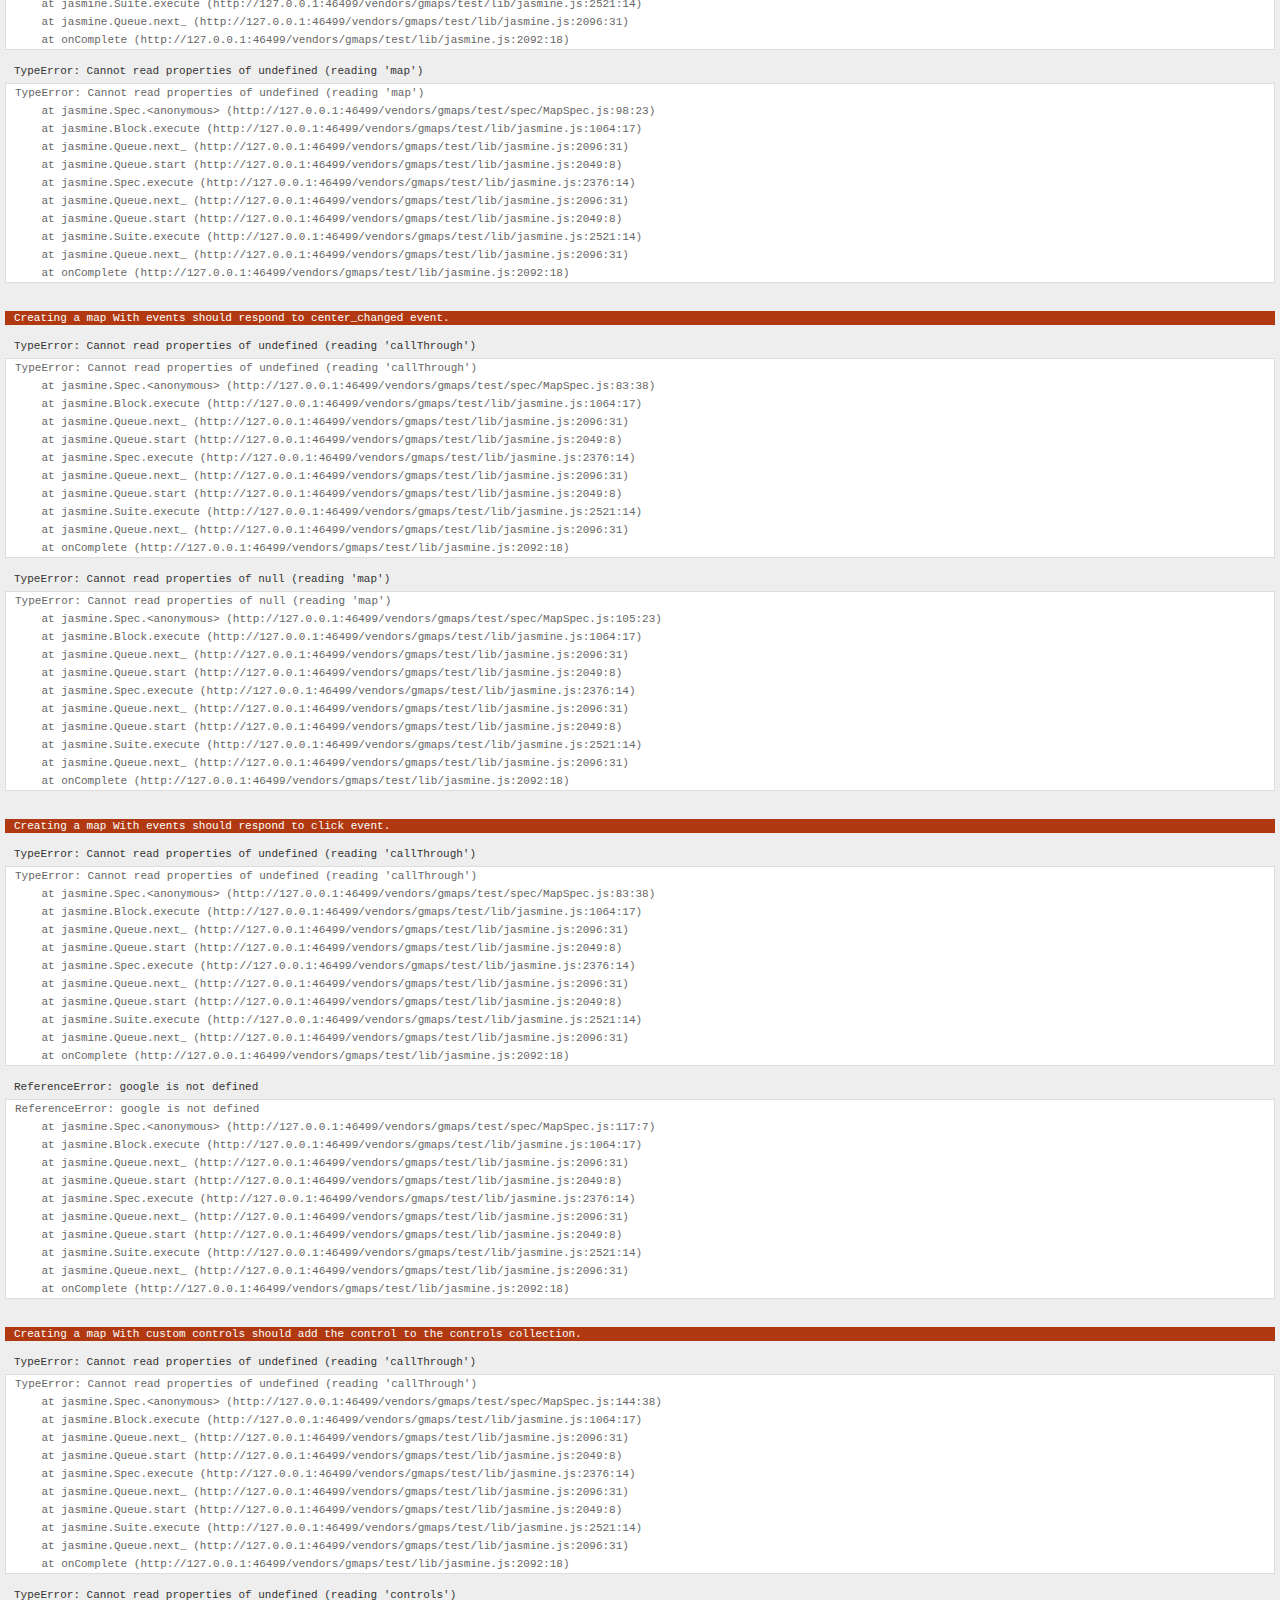
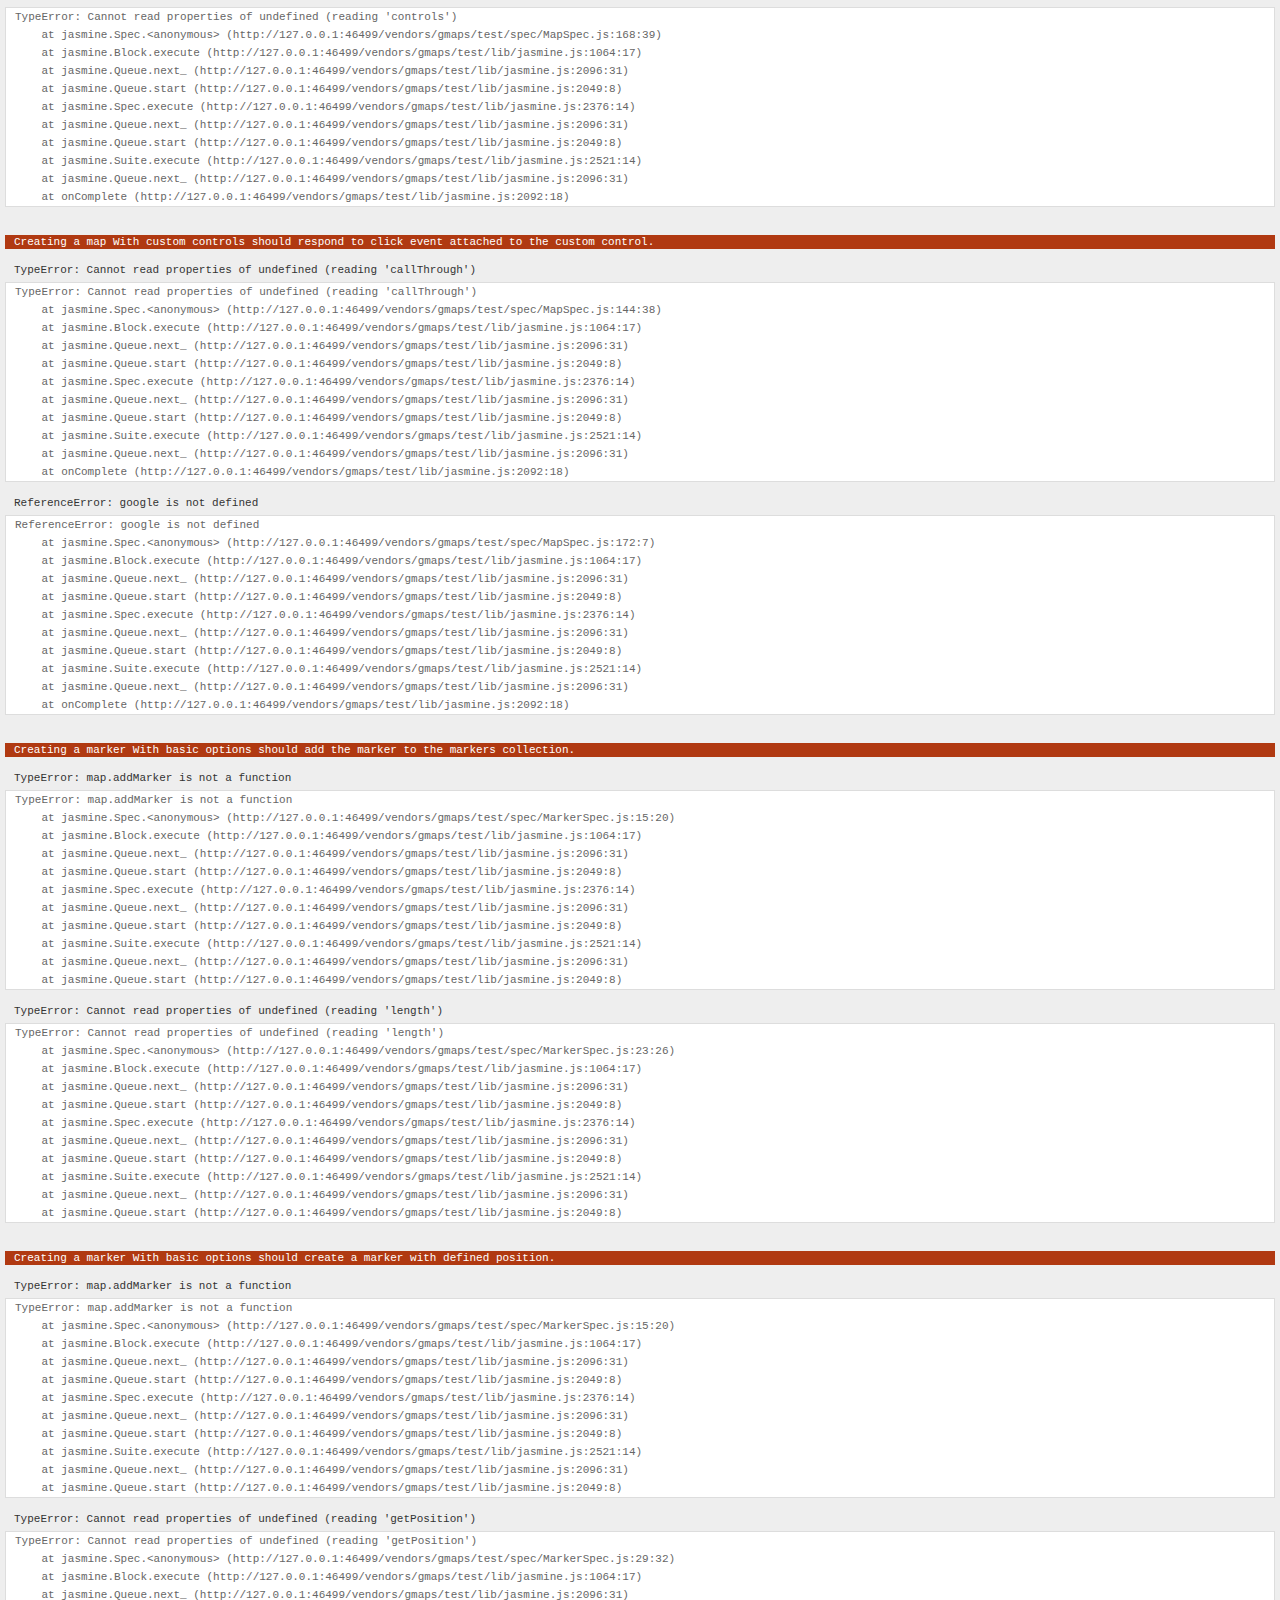
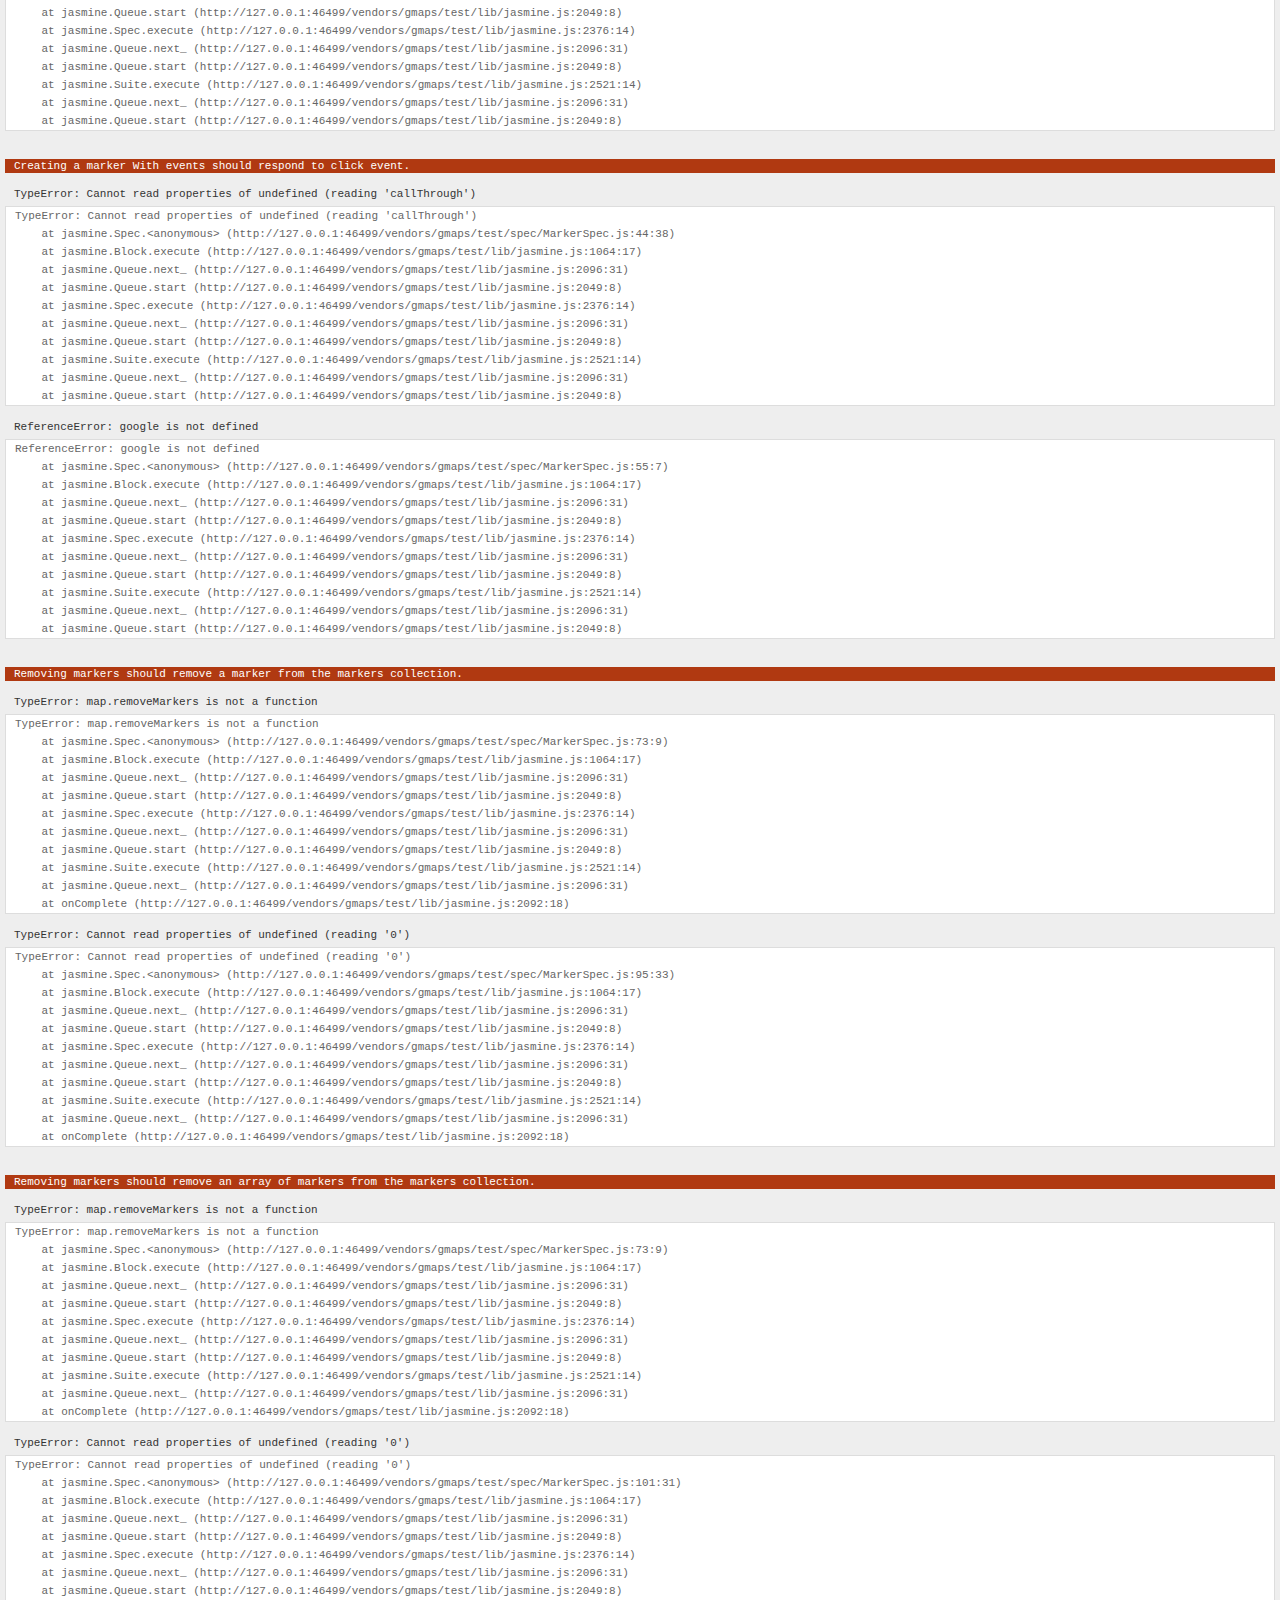
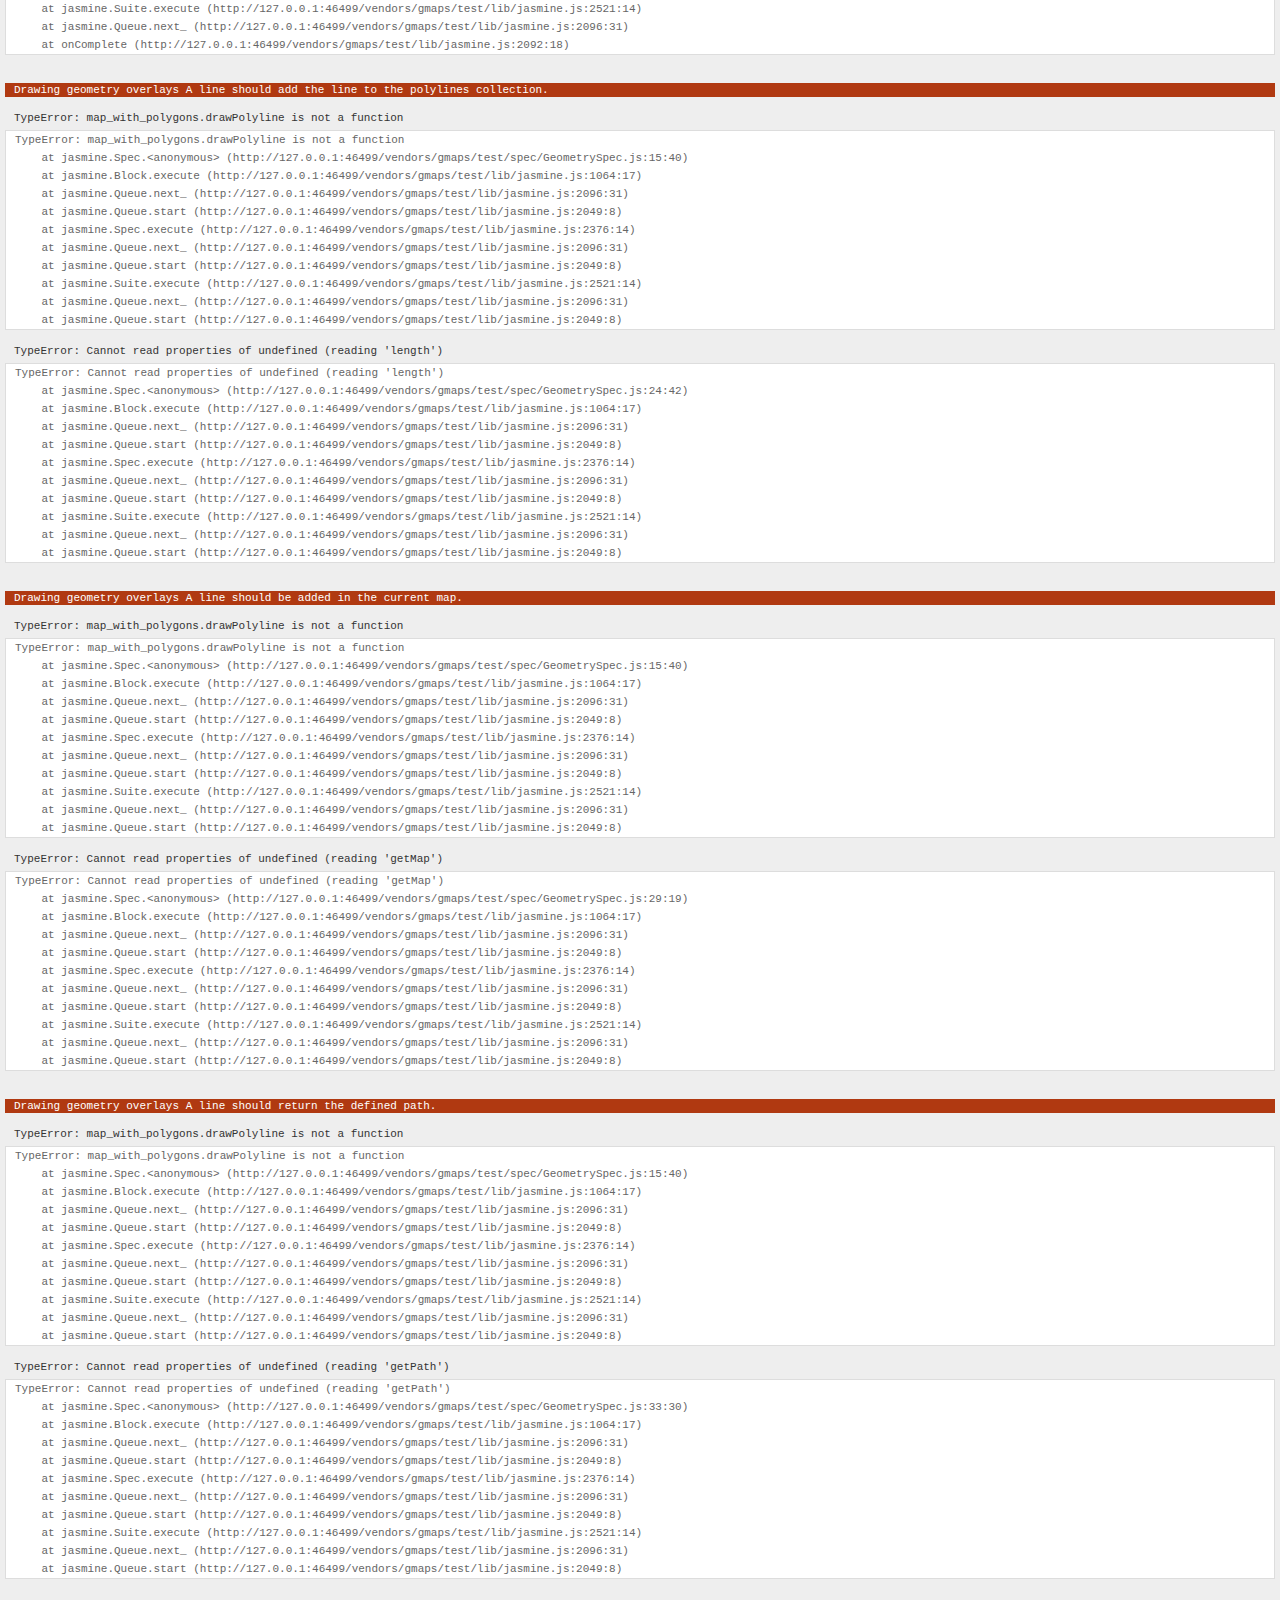
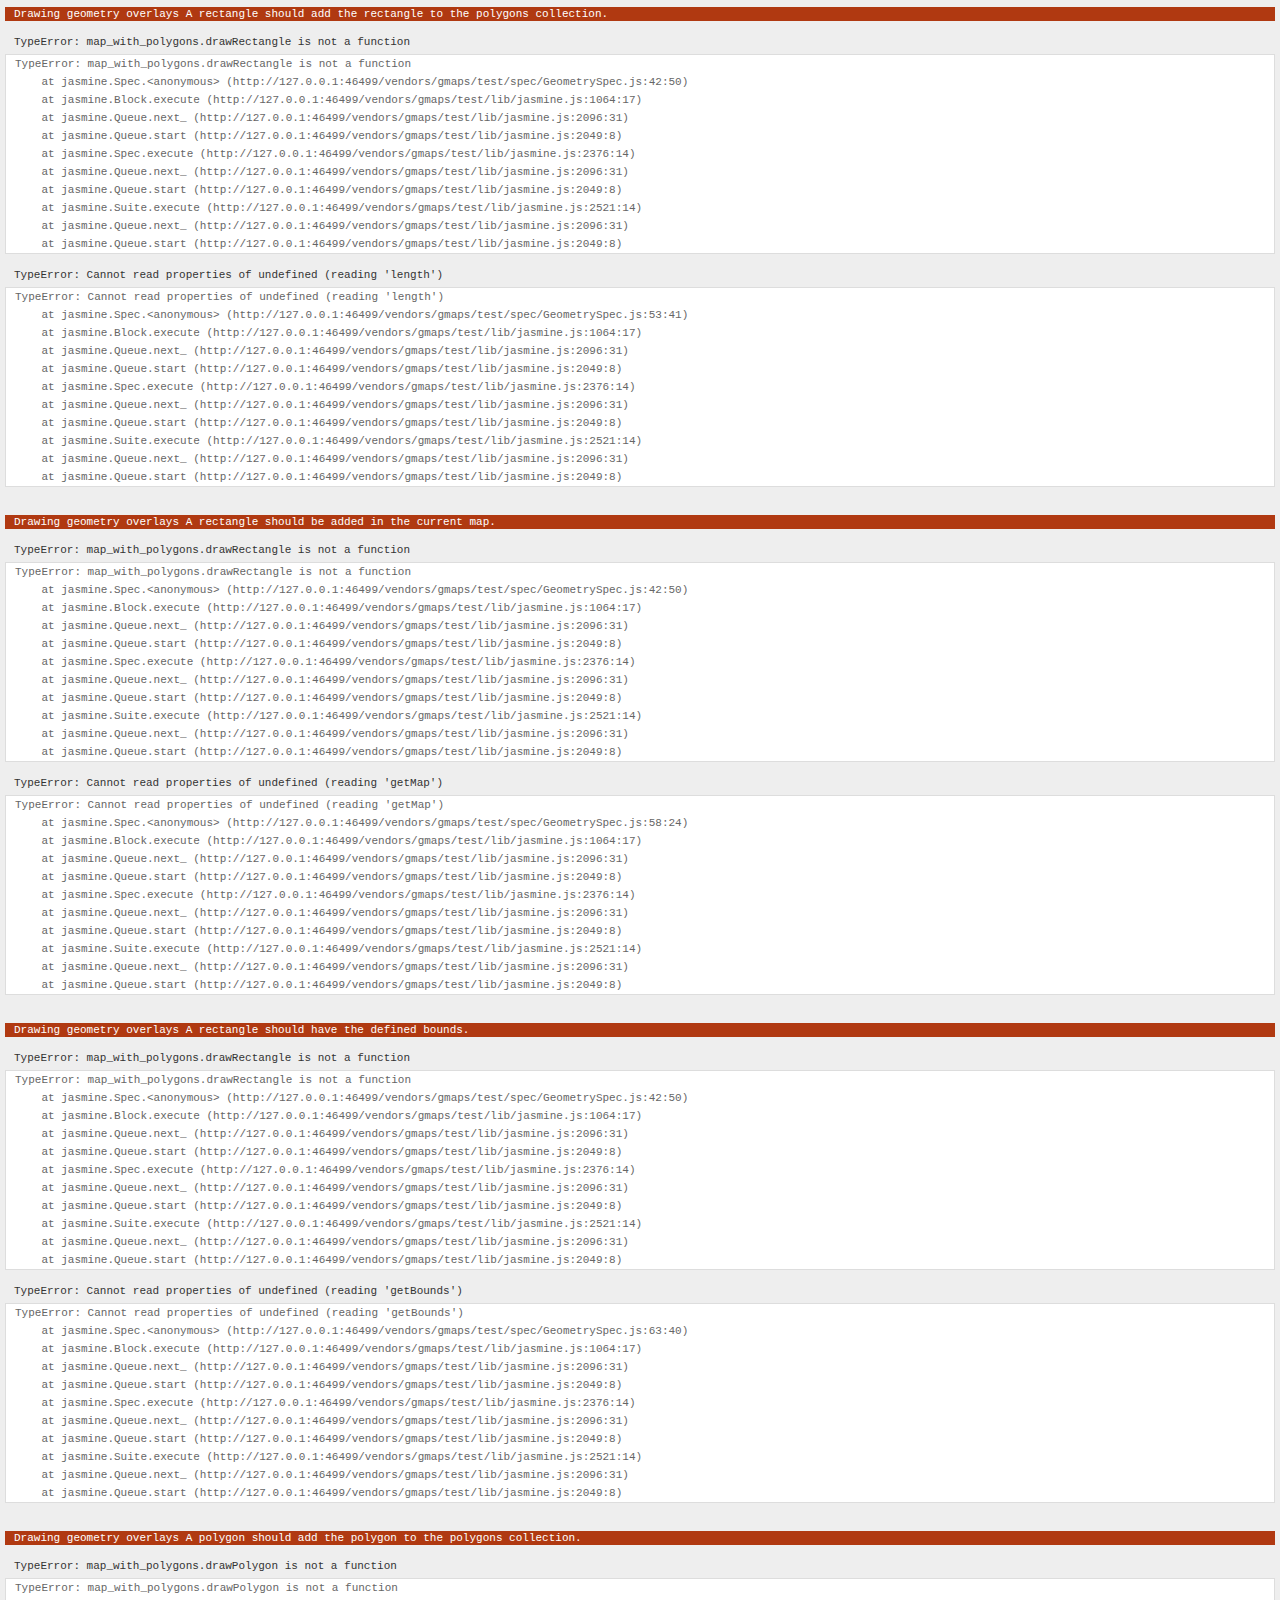
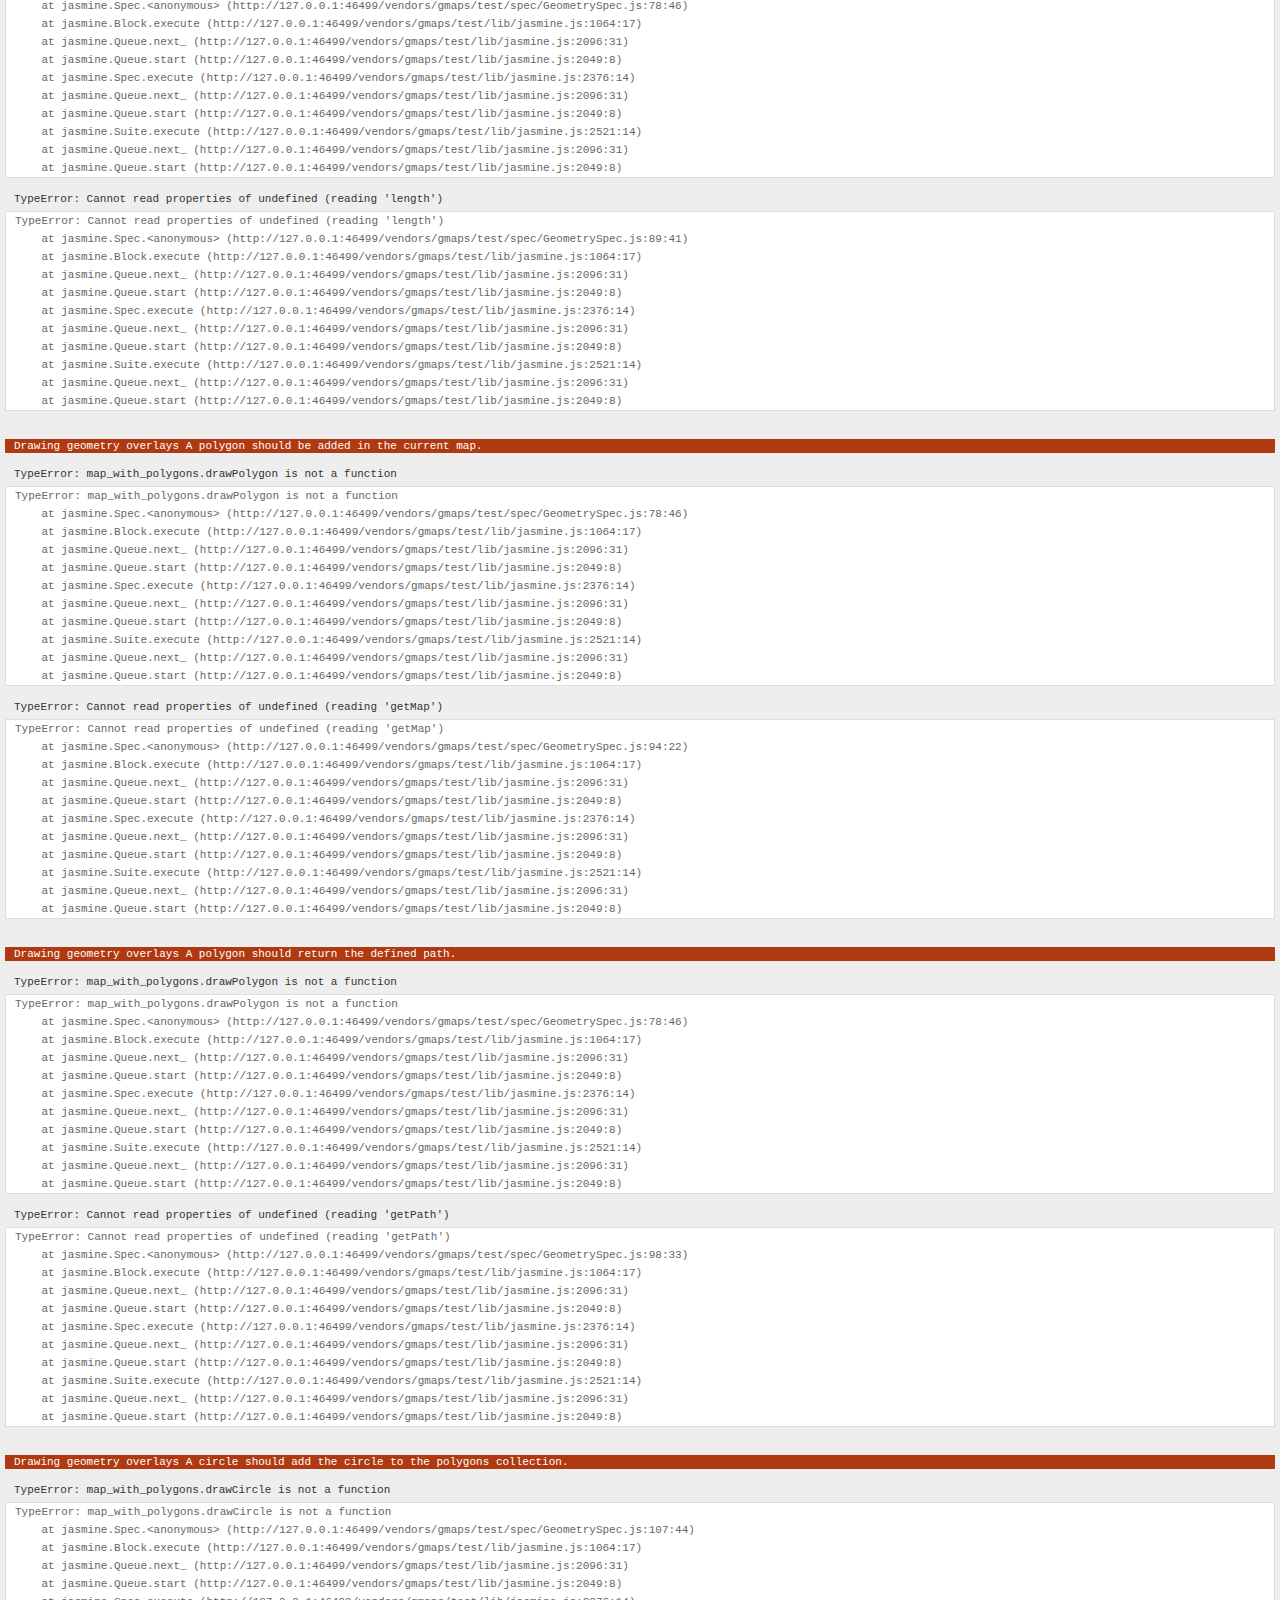
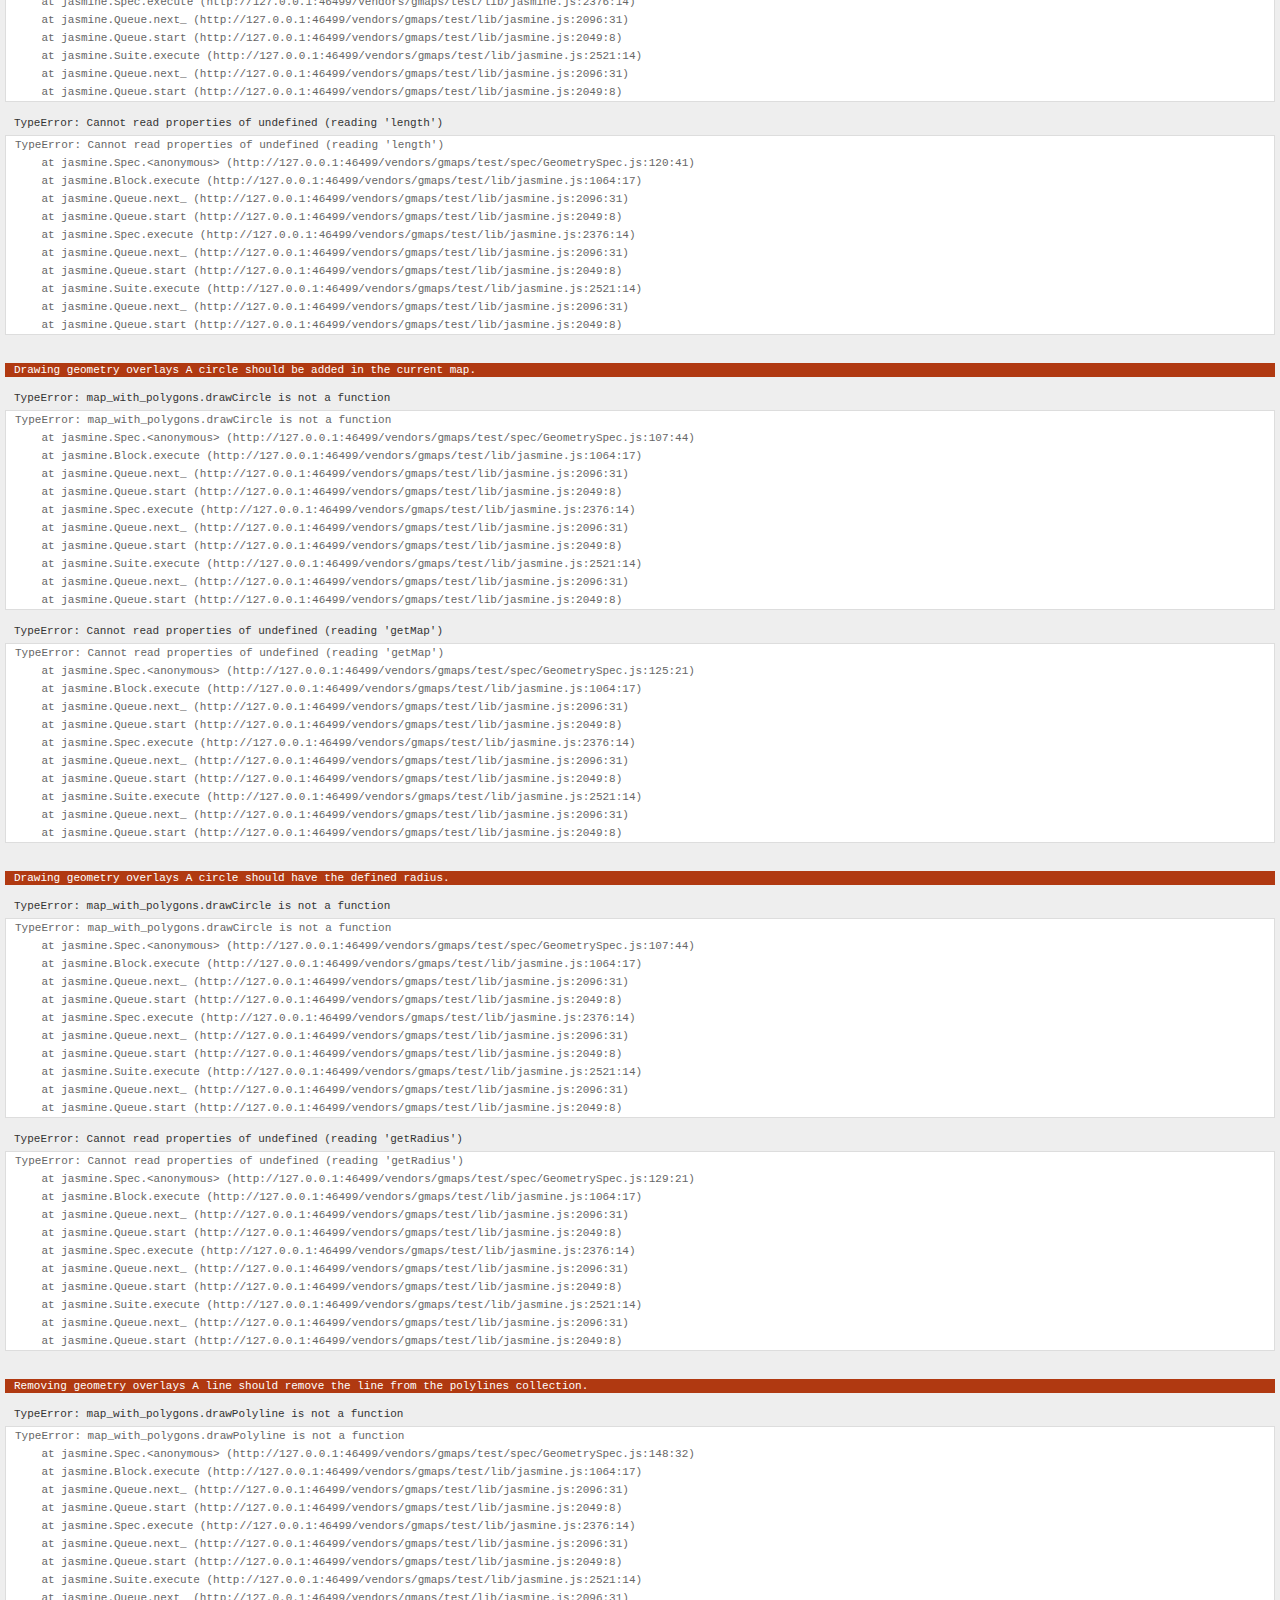
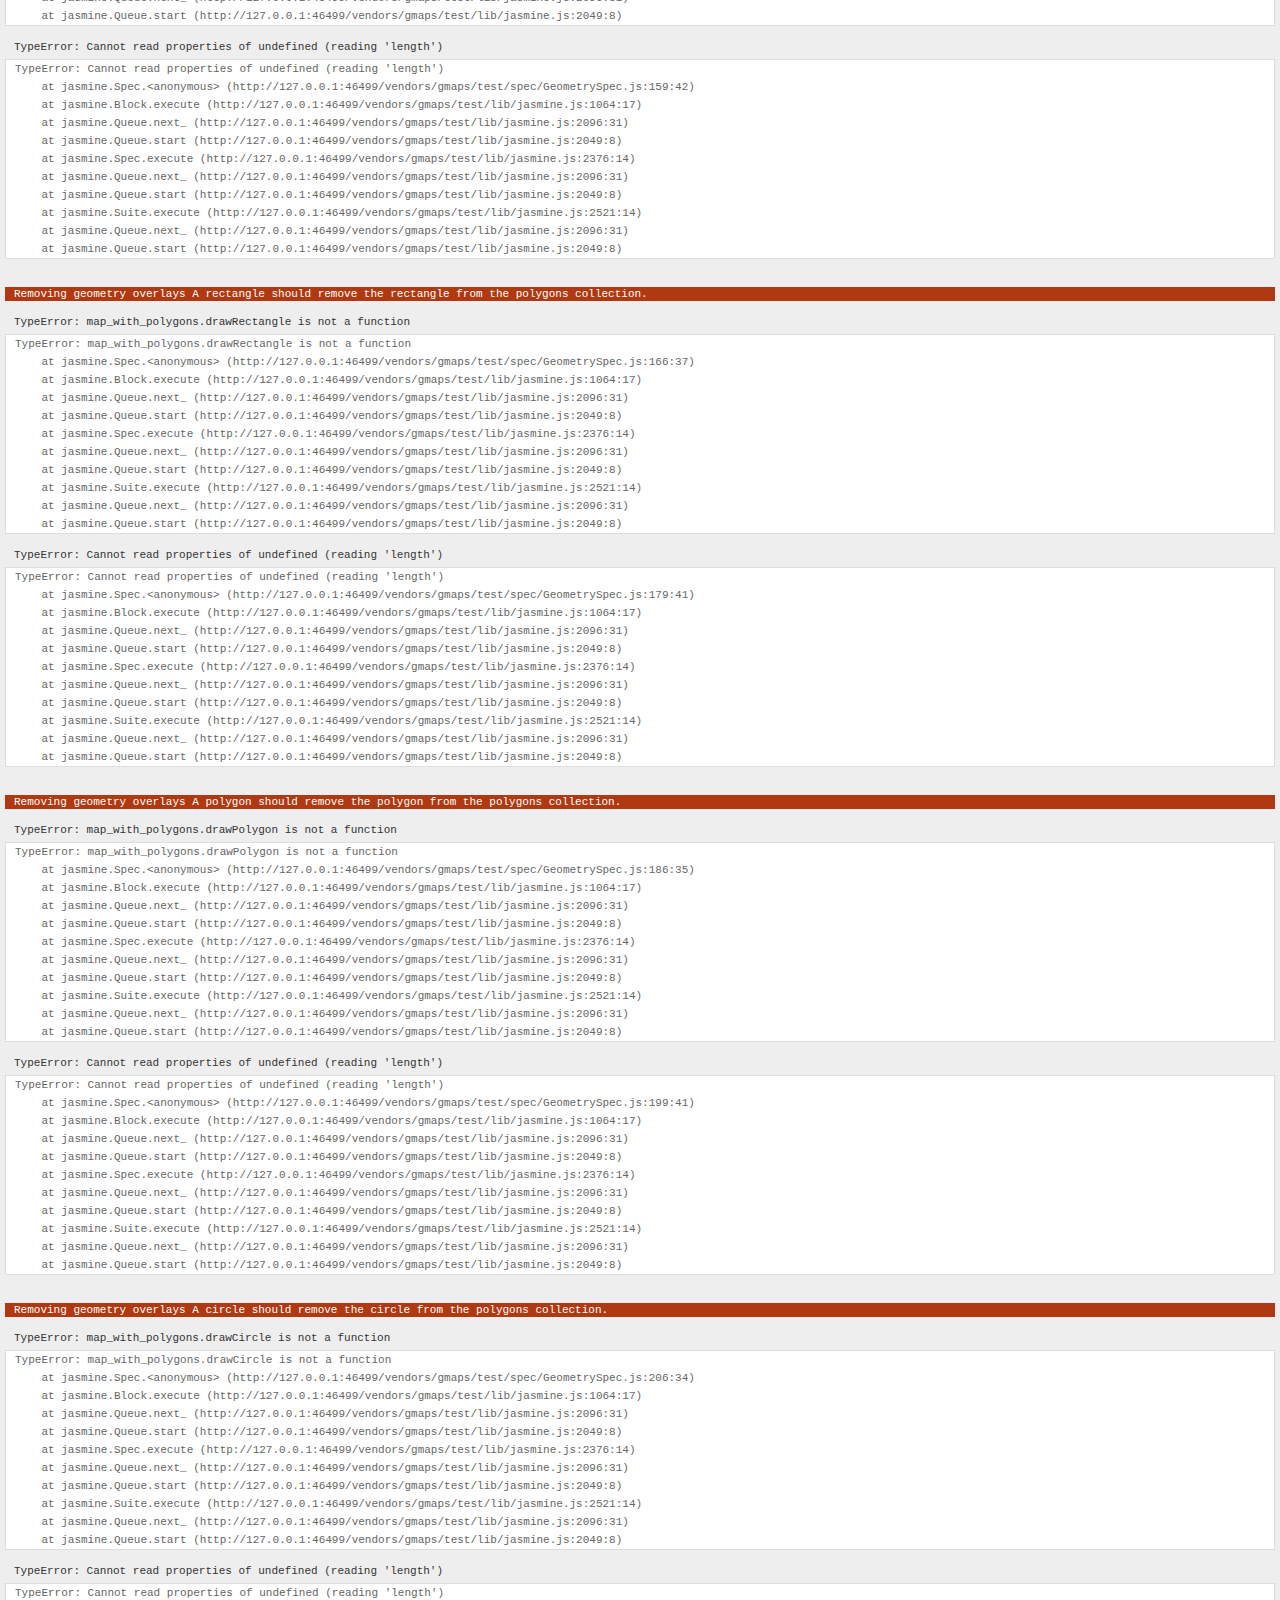
<file: vendors/gmaps/test/index.html>
<!DOCTYPE html>
<html>
<head>
  <title>gmaps.js test</title>
  <link rel="stylesheet" type="text/css" href="lib/jasmine.css" />
  <link rel="stylesheet" href="style.css" />
  <script type="text/javascript" src="lib/jasmine.js"></script>
  <script type="text/javascript" src="lib/jasmine-html.js"></script>

  <script type="text/javascript" src="http://maps.google.com/maps/api/js?sensor=true"></script>
  <script type="text/javascript" src="../gmaps.js"></script>

  <script type="text/javascript" src="spec/MapSpec.js"></script>
  <script type="text/javascript" src="spec/MarkerSpec.js"></script>
  <script type="text/javascript" src="spec/GeometrySpec.js"></script>
  <script type="text/javascript" src="spec/LayerSpec.js"></script>
  <script type="text/javascript" src="spec/OverlaySpec.js"></script>
  <script type="text/javascript" src="spec/RouteSpec.js"></script>
  <script type="text/javascript" src="spec/StyleSpec.js"></script>
  <script type="text/javascript" src="spec/StreetViewSpec.js"></script>
  <script type="text/javascript" src="spec/EventSpec.js"></script>
  <script type="text/javascript" src="spec/ControlSpec.js"></script>

  <script type="text/javascript">
    (function() {
      var jasmineEnv = jasmine.getEnv();
      jasmineEnv.updateInterval = 1000;

      var htmlReporter = new jasmine.HtmlReporter();

      jasmineEnv.addReporter(htmlReporter);

      jasmineEnv.specFilter = function(spec) {
        return htmlReporter.specFilter(spec);
      };

      var currentWindowOnload = window.onload;

      window.onload = function() {
        if (currentWindowOnload) {
          currentWindowOnload();
        }

        execJasmine();
      };

      function execJasmine() {
        jasmineEnv.execute();
      }
    })();
  </script>
</head>
<body>
  <h3>Basic map</h3>
  <div class="map" id="basic-map"></div>
  <h3>Advanced map</h3>
  <div class="map" id="advanced-map"></div>
  <h3>Map with events</h3>
  <div class="map" id="map-with-events"></div>
  <h3>Map with markers</h3>
  <div class="map" id="map-with-markers"></div>
  <h3>Map with custom controls</h3>
  <div class="map" id="map-with-custom-controls"></div>
  <h3>Map with polygons</h3>
  <div class="map" id="map-with-polygons"></div>
  <h3>Map with layers</h3>
  <div class="map" id="map-with-layers"></div>
  <h3>Map with overlays</h3>
  <div class="map" id="map-with-overlays"></div>
  <h3>Map with routes</h3>
  <div class="map" id="map-with-routes"></div>
  <h3>Map with styles</h3>
  <div class="map" id="map-with-styles"></div>
  <h3>Street View Panorama</h3>
  <div class="panorama" id="streetview-standalone-panorama"></div>
  <h3>Map with Street View</h3>
  <div class="with-columns">
    <div class="map" id="map-with-streetview"></div>
    <div class="panorama" id="streetview-panorama"></div>
  </div>
  <h3>Street View Panorama with events</h3>
  <div class="panorama" id="streetview-with-events"></div>
  <h3>Events</h3>
  <div class="map" id="events"></div>
</body>
</html>
</file>
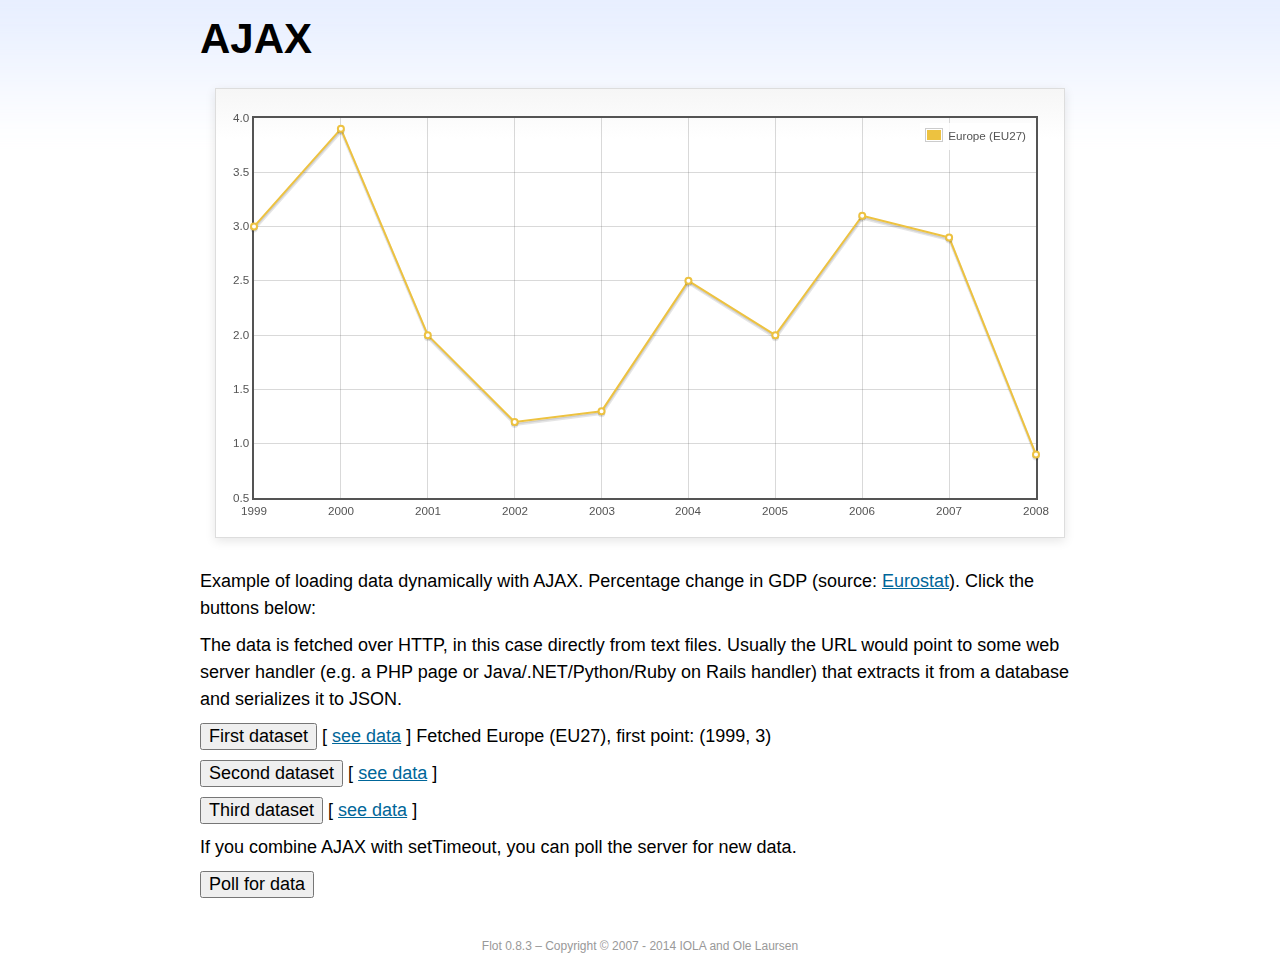
<file: vendors/flot/examples/ajax/index.html>
<!DOCTYPE html PUBLIC "-//W3C//DTD HTML 4.01//EN" "http://www.w3.org/TR/html4/strict.dtd">
<html>
<head>
	<meta http-equiv="Content-Type" content="text/html; charset=utf-8">
	<title>Flot Examples: AJAX</title>
	<link href="../examples.css" rel="stylesheet" type="text/css">
	<!--[if lte IE 8]><script language="javascript" type="text/javascript" src="../../excanvas.min.js"></script><![endif]-->
	<script language="javascript" type="text/javascript" src="../../jquery.js"></script>
	<script language="javascript" type="text/javascript" src="../../jquery.flot.js"></script>
	<script type="text/javascript">

	$(function() {

		var options = {
			lines: {
				show: true
			},
			points: {
				show: true
			},
			xaxis: {
				tickDecimals: 0,
				tickSize: 1
			}
		};

		var data = [];

		$.plot("#placeholder", data, options);

		// Fetch one series, adding to what we already have

		var alreadyFetched = {};

		$("button.fetchSeries").click(function () {

			var button = $(this);

			// Find the URL in the link right next to us, then fetch the data

			var dataurl = button.siblings("a").attr("href");

			function onDataReceived(series) {

				// Extract the first coordinate pair; jQuery has parsed it, so
				// the data is now just an ordinary JavaScript object

				var firstcoordinate = "(" + series.data[0][0] + ", " + series.data[0][1] + ")";
				button.siblings("span").text("Fetched " + series.label + ", first point: " + firstcoordinate);

				// Push the new data onto our existing data array

				if (!alreadyFetched[series.label]) {
					alreadyFetched[series.label] = true;
					data.push(series);
				}

				$.plot("#placeholder", data, options);
			}

			$.ajax({
				url: dataurl,
				type: "GET",
				dataType: "json",
				success: onDataReceived
			});
		});

		// Initiate a recurring data update

		$("button.dataUpdate").click(function () {

			data = [];
			alreadyFetched = {};

			$.plot("#placeholder", data, options);

			var iteration = 0;

			function fetchData() {

				++iteration;

				function onDataReceived(series) {

					// Load all the data in one pass; if we only got partial
					// data we could merge it with what we already have.

					data = [ series ];
					$.plot("#placeholder", data, options);
				}

				// Normally we call the same URL - a script connected to a
				// database - but in this case we only have static example
				// files, so we need to modify the URL.

				$.ajax({
					url: "data-eu-gdp-growth-" + iteration + ".json",
					type: "GET",
					dataType: "json",
					success: onDataReceived
				});

				if (iteration < 5) {
					setTimeout(fetchData, 1000);
				} else {
					data = [];
					alreadyFetched = {};
				}
			}

			setTimeout(fetchData, 1000);
		});

		// Load the first series by default, so we don't have an empty plot

		$("button.fetchSeries:first").click();

		// Add the Flot version string to the footer

		$("#footer").prepend("Flot " + $.plot.version + " &ndash; ");
	});

	</script>
</head>
<body>

	<div id="header">
		<h2>AJAX</h2>
	</div>

	<div id="content">

		<div class="demo-container">
			<div id="placeholder" class="demo-placeholder"></div>
		</div>

		<p>Example of loading data dynamically with AJAX. Percentage change in GDP (source: <a href="http://epp.eurostat.ec.europa.eu/tgm/table.do?tab=table&init=1&plugin=1&language=en&pcode=tsieb020">Eurostat</a>). Click the buttons below:</p>

		<p>The data is fetched over HTTP, in this case directly from text files. Usually the URL would point to some web server handler (e.g. a PHP page or Java/.NET/Python/Ruby on Rails handler) that extracts it from a database and serializes it to JSON.</p>

		<p>
			<button class="fetchSeries">First dataset</button>
			[ <a href="data-eu-gdp-growth.json">see data</a> ]
			<span></span>
		</p>

		<p>
			<button class="fetchSeries">Second dataset</button>
			[ <a href="data-japan-gdp-growth.json">see data</a> ]
			<span></span>
		</p>

		<p>
			<button class="fetchSeries">Third dataset</button>
			[ <a href="data-usa-gdp-growth.json">see data</a> ]
			<span></span>
		</p>

		<p>If you combine AJAX with setTimeout, you can poll the server for new data.</p>

		<p>
			<button class="dataUpdate">Poll for data</button>
		</p>

	</div>

	<div id="footer">
		Copyright &copy; 2007 - 2014 IOLA and Ole Laursen
	</div>

</body>
</html>
</file>
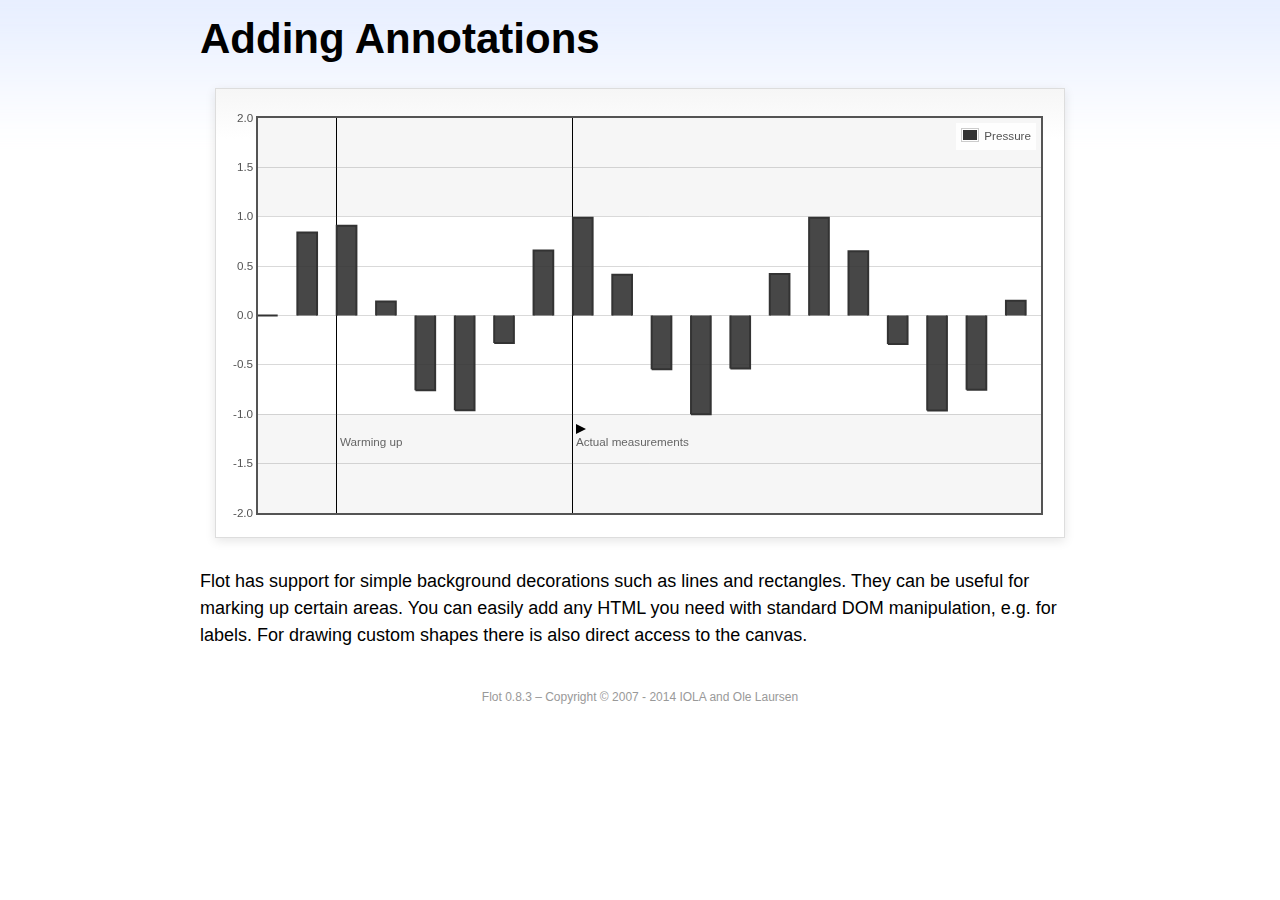
<file: vendors/flot/examples/annotating/index.html>
<!DOCTYPE html PUBLIC "-//W3C//DTD HTML 4.01//EN" "http://www.w3.org/TR/html4/strict.dtd">
<html>
<head>
	<meta http-equiv="Content-Type" content="text/html; charset=utf-8">
	<title>Flot Examples: Adding Annotations</title>
	<link href="../examples.css" rel="stylesheet" type="text/css">
	<!--[if lte IE 8]><script language="javascript" type="text/javascript" src="../../excanvas.min.js"></script><![endif]-->
	<script language="javascript" type="text/javascript" src="../../jquery.js"></script>
	<script language="javascript" type="text/javascript" src="../../jquery.flot.js"></script>
	<script type="text/javascript">

	$(function() {

		var d1 = [];
		for (var i = 0; i < 20; ++i) {
			d1.push([i, Math.sin(i)]);
		}

		var data = [{ data: d1, label: "Pressure", color: "#333" }];

		var markings = [
			{ color: "#f6f6f6", yaxis: { from: 1 } },
			{ color: "#f6f6f6", yaxis: { to: -1 } },
			{ color: "#000", lineWidth: 1, xaxis: { from: 2, to: 2 } },
			{ color: "#000", lineWidth: 1, xaxis: { from: 8, to: 8 } }
		];

		var placeholder = $("#placeholder");

		var plot = $.plot(placeholder, data, {
			bars: { show: true, barWidth: 0.5, fill: 0.9 },
			xaxis: { ticks: [], autoscaleMargin: 0.02 },
			yaxis: { min: -2, max: 2 },
			grid: { markings: markings }
		});

		var o = plot.pointOffset({ x: 2, y: -1.2});

		// Append it to the placeholder that Flot already uses for positioning

		placeholder.append("<div style='position:absolute;left:" + (o.left + 4) + "px;top:" + o.top + "px;color:#666;font-size:smaller'>Warming up</div>");

		o = plot.pointOffset({ x: 8, y: -1.2});
		placeholder.append("<div style='position:absolute;left:" + (o.left + 4) + "px;top:" + o.top + "px;color:#666;font-size:smaller'>Actual measurements</div>");

		// Draw a little arrow on top of the last label to demonstrate canvas
		// drawing

		var ctx = plot.getCanvas().getContext("2d");
		ctx.beginPath();
		o.left += 4;
		ctx.moveTo(o.left, o.top);
		ctx.lineTo(o.left, o.top - 10);
		ctx.lineTo(o.left + 10, o.top - 5);
		ctx.lineTo(o.left, o.top);
		ctx.fillStyle = "#000";
		ctx.fill();

		// Add the Flot version string to the footer

		$("#footer").prepend("Flot " + $.plot.version + " &ndash; ");
	});

	</script>
</head>
<body>

	<div id="header">
		<h2>Adding Annotations</h2>
	</div>

	<div id="content">

		<div class="demo-container">
			<div id="placeholder" class="demo-placeholder"></div>
		</div>

		<p>Flot has support for simple background decorations such as lines and rectangles. They can be useful for marking up certain areas. You can easily add any HTML you need with standard DOM manipulation, e.g. for labels. For drawing custom shapes there is also direct access to the canvas.</p>

	</div>

	<div id="footer">
		Copyright &copy; 2007 - 2014 IOLA and Ole Laursen
	</div>

</body>
</html>
</file>
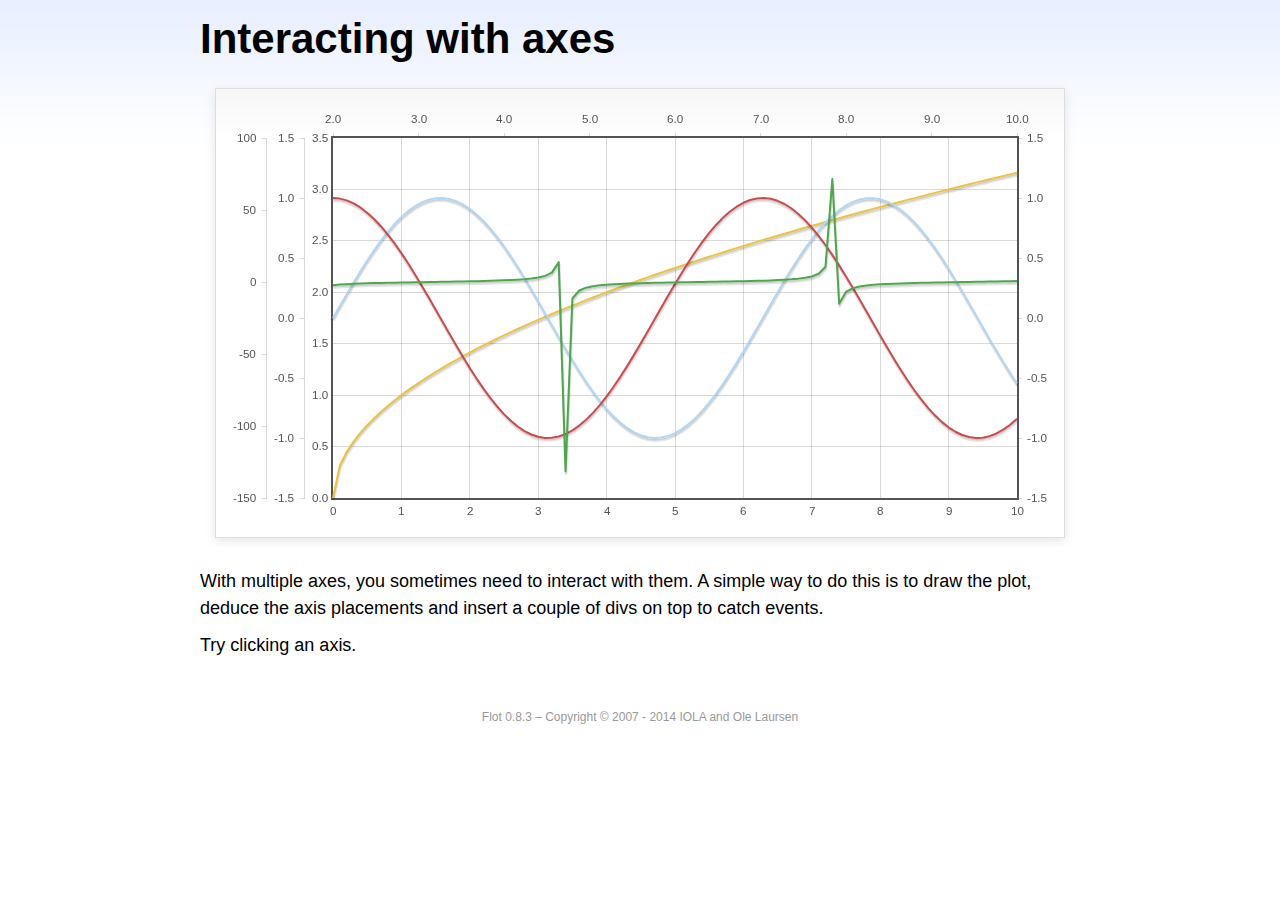
<file: vendors/flot/examples/axes-interacting/index.html>
<!DOCTYPE html PUBLIC "-//W3C//DTD HTML 4.01//EN" "http://www.w3.org/TR/html4/strict.dtd">
<html>
<head>
	<meta http-equiv="Content-Type" content="text/html; charset=utf-8">
	<title>Flot Examples: Interacting with axes</title>
	<link href="../examples.css" rel="stylesheet" type="text/css">
	<!--[if lte IE 8]><script language="javascript" type="text/javascript" src="../../excanvas.min.js"></script><![endif]-->
	<script language="javascript" type="text/javascript" src="../../jquery.js"></script>
	<script language="javascript" type="text/javascript" src="../../jquery.flot.js"></script>
	<script type="text/javascript">

	$(function() {

		function generate(start, end, fn) {
			var res = [];
			for (var i = 0; i <= 100; ++i) {
				var x = start + i / 100 * (end - start);
				res.push([x, fn(x)]);
			}
			return res;
		}

		var data = [
			{ data: generate(0, 10, function (x) { return Math.sqrt(x);}), xaxis: 1, yaxis:1 },
			{ data: generate(0, 10, function (x) { return Math.sin(x);}), xaxis: 1, yaxis:2 },
			{ data: generate(0, 10, function (x) { return Math.cos(x);}), xaxis: 1, yaxis:3 },
			{ data: generate(2, 10, function (x) { return Math.tan(x);}), xaxis: 2, yaxis: 4 }
		];

		var plot = $.plot("#placeholder", data, {
			xaxes: [
				{ position: 'bottom' },
				{ position: 'top'}
			],
			yaxes: [
				{ position: 'left' },
				{ position: 'left' },
				{ position: 'right' },
				{ position: 'left' }
			]
		});

		// Create a div for each axis

		$.each(plot.getAxes(), function (i, axis) {
			if (!axis.show)
				return;

			var box = axis.box;

			$("<div class='axisTarget' style='position:absolute; left:" + box.left + "px; top:" + box.top + "px; width:" + box.width +  "px; height:" + box.height + "px'></div>")
				.data("axis.direction", axis.direction)
				.data("axis.n", axis.n)
				.css({ backgroundColor: "#f00", opacity: 0, cursor: "pointer" })
				.appendTo(plot.getPlaceholder())
				.hover(
					function () { $(this).css({ opacity: 0.10 }) },
					function () { $(this).css({ opacity: 0 }) }
				)
				.click(function () {
					$("#click").text("You clicked the " + axis.direction + axis.n + "axis!")
				});
		});

		// Add the Flot version string to the footer

		$("#footer").prepend("Flot " + $.plot.version + " &ndash; ");
	});

	</script>
</head>
<body>

	<div id="header">
		<h2>Interacting with axes</h2>
	</div>

	<div id="content">

		<div class="demo-container">
			<div id="placeholder" class="demo-placeholder"></div>
		</div>

		<p>With multiple axes, you sometimes need to interact with them. A simple way to do this is to draw the plot, deduce the axis placements and insert a couple of divs on top to catch events.</p>

		<p>Try clicking an axis.</p>

		<p id="click"></p>

	</div>

	<div id="footer">
		Copyright &copy; 2007 - 2014 IOLA and Ole Laursen
	</div>

</body>
</html>
</file>
<file: vendors/themify-icons/css/themify-icons.css>
@font-face {
	font-family: 'themify';
	src:url('../fonts/themify.eot');
	src:url('../fonts/themify.eot?#iefix') format('embedded-opentype'),
		url('../fonts/themify.woff') format('woff'),
		url('../fonts/themify.ttf') format('truetype'),
		url('../fonts/themify.svg') format('svg');
	font-weight: normal;
	font-style: normal;
}

[class^="ti-"], [class*=" ti-"] {
	font-family: 'themify';
	speak: none;
	font-style: normal;
	font-weight: normal;
	font-variant: normal;
	text-transform: none;
	line-height: 1;

	/* Better Font Rendering =========== */
	-webkit-font-smoothing: antialiased;
	-moz-osx-font-smoothing: grayscale;
}

.ti-wand:before {
	content: "\e600";
}
.ti-volume:before {
	content: "\e601";
}
.ti-user:before {
	content: "\e602";
}
.ti-unlock:before {
	content: "\e603";
}
.ti-unlink:before {
	content: "\e604";
}
.ti-trash:before {
	content: "\e605";
}
.ti-thought:before {
	content: "\e606";
}
.ti-target:before {
	content: "\e607";
}
.ti-tag:before {
	content: "\e608";
}
.ti-tablet:before {
	content: "\e609";
}
.ti-star:before {
	content: "\e60a";
}
.ti-spray:before {
	content: "\e60b";
}
.ti-signal:before {
	content: "\e60c";
}
.ti-shopping-cart:before {
	content: "\e60d";
}
.ti-shopping-cart-full:before {
	content: "\e60e";
}
.ti-settings:before {
	content: "\e60f";
}
.ti-search:before {
	content: "\e610";
}
.ti-zoom-in:before {
	content: "\e611";
}
.ti-zoom-out:before {
	content: "\e612";
}
.ti-cut:before {
	content: "\e613";
}
.ti-ruler:before {
	content: "\e614";
}
.ti-ruler-pencil:before {
	content: "\e615";
}
.ti-ruler-alt:before {
	content: "\e616";
}
.ti-bookmark:before {
	content: "\e617";
}
.ti-bookmark-alt:before {
	content: "\e618";
}
.ti-reload:before {
	content: "\e619";
}
.ti-plus:before {
	content: "\e61a";
}
.ti-pin:before {
	content: "\e61b";
}
.ti-pencil:before {
	content: "\e61c";
}
.ti-pencil-alt:before {
	content: "\e61d";
}
.ti-paint-roller:before {
	content: "\e61e";
}
.ti-paint-bucket:before {
	content: "\e61f";
}
.ti-na:before {
	content: "\e620";
}
.ti-mobile:before {
	content: "\e621";
}
.ti-minus:before {
	content: "\e622";
}
.ti-medall:before {
	content: "\e623";
}
.ti-medall-alt:before {
	content: "\e624";
}
.ti-marker:before {
	content: "\e625";
}
.ti-marker-alt:before {
	content: "\e626";
}
.ti-arrow-up:before {
	content: "\e627";
}
.ti-arrow-right:before {
	content: "\e628";
}
.ti-arrow-left:before {
	content: "\e629";
}
.ti-arrow-down:before {
	content: "\e62a";
}
.ti-lock:before {
	content: "\e62b";
}
.ti-location-arrow:before {
	content: "\e62c";
}
.ti-link:before {
	content: "\e62d";
}
.ti-layout:before {
	content: "\e62e";
}
.ti-layers:before {
	content: "\e62f";
}
.ti-layers-alt:before {
	content: "\e630";
}
.ti-key:before {
	content: "\e631";
}
.ti-import:before {
	content: "\e632";
}
.ti-image:before {
	content: "\e633";
}
.ti-heart:before {
	content: "\e634";
}
.ti-heart-broken:before {
	content: "\e635";
}
.ti-hand-stop:before {
	content: "\e636";
}
.ti-hand-open:before {
	content: "\e637";
}
.ti-hand-drag:before {
	content: "\e638";
}
.ti-folder:before {
	content: "\e639";
}
.ti-flag:before {
	content: "\e63a";
}
.ti-flag-alt:before {
	content: "\e63b";
}
.ti-flag-alt-2:before {
	content: "\e63c";
}
.ti-eye:before {
	content: "\e63d";
}
.ti-export:before {
	content: "\e63e";
}
.ti-exchange-vertical:before {
	content: "\e63f";
}
.ti-desktop:before {
	content: "\e640";
}
.ti-cup:before {
	content: "\e641";
}
.ti-crown:before {
	content: "\e642";
}
.ti-comments:before {
	content: "\e643";
}
.ti-comment:before {
	content: "\e644";
}
.ti-comment-alt:before {
	content: "\e645";
}
.ti-close:before {
	content: "\e646";
}
.ti-clip:before {
	content: "\e647";
}
.ti-angle-up:before {
	content: "\e648";
}
.ti-angle-right:before {
	content: "\e649";
}
.ti-angle-left:before {
	content: "\e64a";
}
.ti-angle-down:before {
	content: "\e64b";
}
.ti-check:before {
	content: "\e64c";
}
.ti-check-box:before {
	content: "\e64d";
}
.ti-camera:before {
	content: "\e64e";
}
.ti-announcement:before {
	content: "\e64f";
}
.ti-brush:before {
	content: "\e650";
}
.ti-briefcase:before {
	content: "\e651";
}
.ti-bolt:before {
	content: "\e652";
}
.ti-bolt-alt:before {
	content: "\e653";
}
.ti-blackboard:before {
	content: "\e654";
}
.ti-bag:before {
	content: "\e655";
}
.ti-move:before {
	content: "\e656";
}
.ti-arrows-vertical:before {
	content: "\e657";
}
.ti-arrows-horizontal:before {
	content: "\e658";
}
.ti-fullscreen:before {
	content: "\e659";
}
.ti-arrow-top-right:before {
	content: "\e65a";
}
.ti-arrow-top-left:before {
	content: "\e65b";
}
.ti-arrow-circle-up:before {
	content: "\e65c";
}
.ti-arrow-circle-right:before {
	content: "\e65d";
}
.ti-arrow-circle-left:before {
	content: "\e65e";
}
.ti-arrow-circle-down:before {
	content: "\e65f";
}
.ti-angle-double-up:before {
	content: "\e660";
}
.ti-angle-double-right:before {
	content: "\e661";
}
.ti-angle-double-left:before {
	content: "\e662";
}
.ti-angle-double-down:before {
	content: "\e663";
}
.ti-zip:before {
	content: "\e664";
}
.ti-world:before {
	content: "\e665";
}
.ti-wheelchair:before {
	content: "\e666";
}
.ti-view-list:before {
	content: "\e667";
}
.ti-view-list-alt:before {
	content: "\e668";
}
.ti-view-grid:before {
	content: "\e669";
}
.ti-uppercase:before {
	content: "\e66a";
}
.ti-upload:before {
	content: "\e66b";
}
.ti-underline:before {
	content: "\e66c";
}
.ti-truck:before {
	content: "\e66d";
}
.ti-timer:before {
	content: "\e66e";
}
.ti-ticket:before {
	content: "\e66f";
}
.ti-thumb-up:before {
	content: "\e670";
}
.ti-thumb-down:before {
	content: "\e671";
}
.ti-text:before {
	content: "\e672";
}
.ti-stats-up:before {
	content: "\e673";
}
.ti-stats-down:before {
	content: "\e674";
}
.ti-split-v:before {
	content: "\e675";
}
.ti-split-h:before {
	content: "\e676";
}
.ti-smallcap:before {
	content: "\e677";
}
.ti-shine:before {
	content: "\e678";
}
.ti-shift-right:before {
	content: "\e679";
}
.ti-shift-left:before {
	content: "\e67a";
}
.ti-shield:before {
	content: "\e67b";
}
.ti-notepad:before {
	content: "\e67c";
}
.ti-server:before {
	content: "\e67d";
}
.ti-quote-right:before {
	content: "\e67e";
}
.ti-quote-left:before {
	content: "\e67f";
}
.ti-pulse:before {
	content: "\e680";
}
.ti-printer:before {
	content: "\e681";
}
.ti-power-off:before {
	content: "\e682";
}
.ti-plug:before {
	content: "\e683";
}
.ti-pie-chart:before {
	content: "\e684";
}
.ti-paragraph:before {
	content: "\e685";
}
.ti-panel:before {
	content: "\e686";
}
.ti-package:before {
	content: "\e687";
}
.ti-music:before {
	content: "\e688";
}
.ti-music-alt:before {
	content: "\e689";
}
.ti-mouse:before {
	content: "\e68a";
}
.ti-mouse-alt:before {
	content: "\e68b";
}
.ti-money:before {
	content: "\e68c";
}
.ti-microphone:before {
	content: "\e68d";
}
.ti-menu:before {
	content: "\e68e";
}
.ti-menu-alt:before {
	content: "\e68f";
}
.ti-map:before {
	content: "\e690";
}
.ti-map-alt:before {
	content: "\e691";
}
.ti-loop:before {
	content: "\e692";
}
.ti-location-pin:before {
	content: "\e693";
}
.ti-list:before {
	content: "\e694";
}
.ti-light-bulb:before {
	content: "\e695";
}
.ti-Italic:before {
	content: "\e696";
}
.ti-info:before {
	content: "\e697";
}
.ti-infinite:before {
	content: "\e698";
}
.ti-id-badge:before {
	content: "\e699";
}
.ti-hummer:before {
	content: "\e69a";
}
.ti-home:before {
	content: "\e69b";
}
.ti-help:before {
	content: "\e69c";
}
.ti-headphone:before {
	content: "\e69d";
}
.ti-harddrives:before {
	content: "\e69e";
}
.ti-harddrive:before {
	content: "\e69f";
}
.ti-gift:before {
	content: "\e6a0";
}
.ti-game:before {
	content: "\e6a1";
}
.ti-filter:before {
	content: "\e6a2";
}
.ti-files:before {
	content: "\e6a3";
}
.ti-file:before {
	content: "\e6a4";
}
.ti-eraser:before {
	content: "\e6a5";
}
.ti-envelope:before {
	content: "\e6a6";
}
.ti-download:before {
	content: "\e6a7";
}
.ti-direction:before {
	content: "\e6a8";
}
.ti-direction-alt:before {
	content: "\e6a9";
}
.ti-dashboard:before {
	content: "\e6aa";
}
.ti-control-stop:before {
	content: "\e6ab";
}
.ti-control-shuffle:before {
	content: "\e6ac";
}
.ti-control-play:before {
	content: "\e6ad";
}
.ti-control-pause:before {
	content: "\e6ae";
}
.ti-control-forward:before {
	content: "\e6af";
}
.ti-control-backward:before {
	content: "\e6b0";
}
.ti-cloud:before {
	content: "\e6b1";
}
.ti-cloud-up:before {
	content: "\e6b2";
}
.ti-cloud-down:before {
	content: "\e6b3";
}
.ti-clipboard:before {
	content: "\e6b4";
}
.ti-car:before {
	content: "\e6b5";
}
.ti-calendar:before {
	content: "\e6b6";
}
.ti-book:before {
	content: "\e6b7";
}
.ti-bell:before {
	content: "\e6b8";
}
.ti-basketball:before {
	content: "\e6b9";
}
.ti-bar-chart:before {
	content: "\e6ba";
}
.ti-bar-chart-alt:before {
	content: "\e6bb";
}
.ti-back-right:before {
	content: "\e6bc";
}
.ti-back-left:before {
	content: "\e6bd";
}
.ti-arrows-corner:before {
	content: "\e6be";
}
.ti-archive:before {
	content: "\e6bf";
}
.ti-anchor:before {
	content: "\e6c0";
}
.ti-align-right:before {
	content: "\e6c1";
}
.ti-align-left:before {
	content: "\e6c2";
}
.ti-align-justify:before {
	content: "\e6c3";
}
.ti-align-center:before {
	content: "\e6c4";
}
.ti-alert:before {
	content: "\e6c5";
}
.ti-alarm-clock:before {
	content: "\e6c6";
}
.ti-agenda:before {
	content: "\e6c7";
}
.ti-write:before {
	content: "\e6c8";
}
.ti-window:before {
	content: "\e6c9";
}
.ti-widgetized:before {
	content: "\e6ca";
}
.ti-widget:before {
	content: "\e6cb";
}
.ti-widget-alt:before {
	content: "\e6cc";
}
.ti-wallet:before {
	content: "\e6cd";
}
.ti-video-clapper:before {
	content: "\e6ce";
}
.ti-video-camera:before {
	content: "\e6cf";
}
.ti-vector:before {
	content: "\e6d0";
}
.ti-themify-logo:before {
	content: "\e6d1";
}
.ti-themify-favicon:before {
	content: "\e6d2";
}
.ti-themify-favicon-alt:before {
	content: "\e6d3";
}
.ti-support:before {
	content: "\e6d4";
}
.ti-stamp:before {
	content: "\e6d5";
}
.ti-split-v-alt:before {
	content: "\e6d6";
}
.ti-slice:before {
	content: "\e6d7";
}
.ti-shortcode:before {
	content: "\e6d8";
}
.ti-shift-right-alt:before {
	content: "\e6d9";
}
.ti-shift-left-alt:before {
	content: "\e6da";
}
.ti-ruler-alt-2:before {
	content: "\e6db";
}
.ti-receipt:before {
	content: "\e6dc";
}
.ti-pin2:before {
	content: "\e6dd";
}
.ti-pin-alt:before {
	content: "\e6de";
}
.ti-pencil-alt2:before {
	content: "\e6df";
}
.ti-palette:before {
	content: "\e6e0";
}
.ti-more:before {
	content: "\e6e1";
}
.ti-more-alt:before {
	content: "\e6e2";
}
.ti-microphone-alt:before {
	content: "\e6e3";
}
.ti-magnet:before {
	content: "\e6e4";
}
.ti-line-double:before {
	content: "\e6e5";
}
.ti-line-dotted:before {
	content: "\e6e6";
}
.ti-line-dashed:before {
	content: "\e6e7";
}
.ti-layout-width-full:before {
	content: "\e6e8";
}
.ti-layout-width-default:before {
	content: "\e6e9";
}
.ti-layout-width-default-alt:before {
	content: "\e6ea";
}
.ti-layout-tab:before {
	content: "\e6eb";
}
.ti-layout-tab-window:before {
	content: "\e6ec";
}
.ti-layout-tab-v:before {
	content: "\e6ed";
}
.ti-layout-tab-min:before {
	content: "\e6ee";
}
.ti-layout-slider:before {
	content: "\e6ef";
}
.ti-layout-slider-alt:before {
	content: "\e6f0";
}
.ti-layout-sidebar-right:before {
	content: "\e6f1";
}
.ti-layout-sidebar-none:before {
	content: "\e6f2";
}
.ti-layout-sidebar-left:before {
	content: "\e6f3";
}
.ti-layout-placeholder:before {
	content: "\e6f4";
}
.ti-layout-menu:before {
	content: "\e6f5";
}
.ti-layout-menu-v:before {
	content: "\e6f6";
}
.ti-layout-menu-separated:before {
	content: "\e6f7";
}
.ti-layout-menu-full:before {
	content: "\e6f8";
}
.ti-layout-media-right-alt:before {
	content: "\e6f9";
}
.ti-layout-media-right:before {
	content: "\e6fa";
}
.ti-layout-media-overlay:before {
	content: "\e6fb";
}
.ti-layout-media-overlay-alt:before {
	content: "\e6fc";
}
.ti-layout-media-overlay-alt-2:before {
	content: "\e6fd";
}
.ti-layout-media-left-alt:before {
	content: "\e6fe";
}
.ti-layout-media-left:before {
	content: "\e6ff";
}
.ti-layout-media-center-alt:before {
	content: "\e700";
}
.ti-layout-media-center:before {
	content: "\e701";
}
.ti-layout-list-thumb:before {
	content: "\e702";
}
.ti-layout-list-thumb-alt:before {
	content: "\e703";
}
.ti-layout-list-post:before {
	content: "\e704";
}
.ti-layout-list-large-image:before {
	content: "\e705";
}
.ti-layout-line-solid:before {
	content: "\e706";
}
.ti-layout-grid4:before {
	content: "\e707";
}
.ti-layout-grid3:before {
	content: "\e708";
}
.ti-layout-grid2:before {
	content: "\e709";
}
.ti-layout-grid2-thumb:before {
	content: "\e70a";
}
.ti-layout-cta-right:before {
	content: "\e70b";
}
.ti-layout-cta-left:before {
	content: "\e70c";
}
.ti-layout-cta-center:before {
	content: "\e70d";
}
.ti-layout-cta-btn-right:before {
	content: "\e70e";
}
.ti-layout-cta-btn-left:before {
	content: "\e70f";
}
.ti-layout-column4:before {
	content: "\e710";
}
.ti-layout-column3:before {
	content: "\e711";
}
.ti-layout-column2:before {
	content: "\e712";
}
.ti-layout-accordion-separated:before {
	content: "\e713";
}
.ti-layout-accordion-merged:before {
	content: "\e714";
}
.ti-layout-accordion-list:before {
	content: "\e715";
}
.ti-ink-pen:before {
	content: "\e716";
}
.ti-info-alt:before {
	content: "\e717";
}
.ti-help-alt:before {
	content: "\e718";
}
.ti-headphone-alt:before {
	content: "\e719";
}
.ti-hand-point-up:before {
	content: "\e71a";
}
.ti-hand-point-right:before {
	content: "\e71b";
}
.ti-hand-point-left:before {
	content: "\e71c";
}
.ti-hand-point-down:before {
	content: "\e71d";
}
.ti-gallery:before {
	content: "\e71e";
}
.ti-face-smile:before {
	content: "\e71f";
}
.ti-face-sad:before {
	content: "\e720";
}
.ti-credit-card:before {
	content: "\e721";
}
.ti-control-skip-forward:before {
	content: "\e722";
}
.ti-control-skip-backward:before {
	content: "\e723";
}
.ti-control-record:before {
	content: "\e724";
}
.ti-control-eject:before {
	content: "\e725";
}
.ti-comments-smiley:before {
	content: "\e726";
}
.ti-brush-alt:before {
	content: "\e727";
}
.ti-youtube:before {
	content: "\e728";
}
.ti-vimeo:before {
	content: "\e729";
}
.ti-twitter:before {
	content: "\e72a";
}
.ti-time:before {
	content: "\e72b";
}
.ti-tumblr:before {
	content: "\e72c";
}
.ti-skype:before {
	content: "\e72d";
}
.ti-share:before {
	content: "\e72e";
}
.ti-share-alt:before {
	content: "\e72f";
}
.ti-rocket:before {
	content: "\e730";
}
.ti-pinterest:before {
	content: "\e731";
}
.ti-new-window:before {
	content: "\e732";
}
.ti-microsoft:before {
	content: "\e733";
}
.ti-list-ol:before {
	content: "\e734";
}
.ti-linkedin:before {
	content: "\e735";
}
.ti-layout-sidebar-2:before {
	content: "\e736";
}
.ti-layout-grid4-alt:before {
	content: "\e737";
}
.ti-layout-grid3-alt:before {
	content: "\e738";
}
.ti-layout-grid2-alt:before {
	content: "\e739";
}
.ti-layout-column4-alt:before {
	content: "\e73a";
}
.ti-layout-column3-alt:before {
	content: "\e73b";
}
.ti-layout-column2-alt:before {
	content: "\e73c";
}
.ti-instagram:before {
	content: "\e73d";
}
.ti-google:before {
	content: "\e73e";
}
.ti-github:before {
	content: "\e73f";
}
.ti-flickr:before {
	content: "\e740";
}
.ti-facebook:before {
	content: "\e741";
}
.ti-dropbox:before {
	content: "\e742";
}
.ti-dribbble:before {
	content: "\e743";
}
.ti-apple:before {
	content: "\e744";
}
.ti-android:before {
	content: "\e745";
}
.ti-save:before {
	content: "\e746";
}
.ti-save-alt:before {
	content: "\e747";
}
.ti-yahoo:before {
	content: "\e748";
}
.ti-wordpress:before {
	content: "\e749";
}
.ti-vimeo-alt:before {
	content: "\e74a";
}
.ti-twitter-alt:before {
	content: "\e74b";
}
.ti-tumblr-alt:before {
	content: "\e74c";
}
.ti-trello:before {
	content: "\e74d";
}
.ti-stack-overflow:before {
	content: "\e74e";
}
.ti-soundcloud:before {
	content: "\e74f";
}
.ti-sharethis:before {
	content: "\e750";
}
.ti-sharethis-alt:before {
	content: "\e751";
}
.ti-reddit:before {
	content: "\e752";
}
.ti-pinterest-alt:before {
	content: "\e753";
}
.ti-microsoft-alt:before {
	content: "\e754";
}
.ti-linux:before {
	content: "\e755";
}
.ti-jsfiddle:before {
	content: "\e756";
}
.ti-joomla:before {
	content: "\e757";
}
.ti-html5:before {
	content: "\e758";
}
.ti-flickr-alt:before {
	content: "\e759";
}
.ti-email:before {
	content: "\e75a";
}
.ti-drupal:before {
	content: "\e75b";
}
.ti-dropbox-alt:before {
	content: "\e75c";
}
.ti-css3:before {
	content: "\e75d";
}
.ti-rss:before {
	content: "\e75e";
}
.ti-rss-alt:before {
	content: "\e75f";
}
</file>
<file: vendors/selectFX/css/cs-skin-elastic.css>
@font-face {
	font-family: 'icomoon';
	src:url('../fonts/icomoon/icomoon.eot?-rdnm34');
	src:url('../fonts/icomoon/icomoon.eot?#iefix-rdnm34') format('embedded-opentype'),
		url('../fonts/icomoon/icomoon.woff?-rdnm34') format('woff'),
		url('../fonts/icomoon/icomoon.ttf?-rdnm34') format('truetype'),
		url('../fonts/icomoon/icomoon.svg?-rdnm34#icomoon') format('svg');
	font-weight: normal;
	font-style: normal;
}

div.cs-skin-elastic {
	background: transparent;
	font-size: 1.5em;
	font-weight: 700;
	color: #5b8583;
}

@media screen and (max-width: 30em) {
	div.cs-skin-elastic { font-size: 1em; }
}

.cs-skin-elastic > span {
	background-color: #fff;
	z-index: 100;
}

.cs-skin-elastic > span::after {
	font-family: 'icomoon';
	content: '\e005';
	-webkit-backface-visibility: hidden;
	backface-visibility: hidden;
}

.cs-skin-elastic .cs-options {
	overflow: visible;
	background: transparent;
	opacity: 1;
	visibility: visible;
	padding-bottom: 1.25em;
	pointer-events: none;
}

.cs-skin-elastic.cs-active .cs-options {
	pointer-events: auto;
}

.cs-skin-elastic .cs-options > ul::before {
	content: '';
	position: absolute;
	width: 100%;
	height: 100%;
	left: 0;
	top: 0;
	-webkit-transform: scale3d(1,0,1);
	transform: scale3d(1,0,1);
	background: #fff;
	-webkit-transform-origin: 50% 0%;
	transform-origin: 50% 0%;
	-webkit-transition: -webkit-transform 0.3s;
	transition: transform 0.3s;
}

.cs-skin-elastic.cs-active .cs-options > ul::before {
	-webkit-transform: scale3d(1,1,1);
	transform: scale3d(1,1,1);
	-webkit-transition: none;
	transition: none;
	-webkit-animation: expand 0.6s ease-out;
  	animation: expand 0.6s ease-out;
}

.cs-skin-elastic .cs-options ul li {
	opacity: 0;
	-webkit-transform: translate3d(0,-25px,0);
	transform: translate3d(0,-25px,0);
	-webkit-transition: opacity 0.15s, -webkit-transform 0.15s;
	transition: opacity 0.15s, transform 0.15s;
}

.cs-skin-elastic.cs-active .cs-options ul li {
	-webkit-transform: translate3d(0,0,0);
	transform: translate3d(0,0,0);
	opacity: 1;
	-webkit-transition: none;
	transition: none;
	-webkit-animation: bounce 0.6s ease-out;
  	animation: bounce 0.6s ease-out;
}

/* Optional delays (problematic in IE 11/Win) */
/*
.cs-skin-elastic.cs-active .cs-options ul li:first-child {
	-webkit-animation-delay: 0.1s;
	animation-delay: 0.1s;
}

.cs-skin-elastic.cs-active .cs-options ul li:nth-child(2) {
	-webkit-animation-delay: 0.15s;
	animation-delay: 0.15s;
}

.cs-skin-elastic.cs-active .cs-options ul li:nth-child(3) {
	-webkit-animation-delay: 0.2s;
	animation-delay: 0.2s;
}

.cs-skin-elastic.cs-active .cs-options ul li:nth-child(4) {
	-webkit-animation-delay: 0.25s;
	animation-delay: 0.25s;
} 

/* with more items, more delays declarations are needed */


.cs-skin-elastic .cs-options span {
	background-repeat: no-repeat;
	background-position: 1.5em 50%;
	background-size: 2em auto;
	padding: 0.8em 1em 0.8em 4em;
}

.cs-skin-elastic .cs-options span:hover,
.cs-skin-elastic .cs-options li.cs-focus span,
.cs-skin-elastic .cs-options .cs-selected span {
	color: #1e4c4a;
}

.cs-skin-elastic .cs-options .cs-selected span::after {
	content: '';
}

.cs-skin-elastic .cs-options li.flag-france span {
	background-image: url(../img/france.svg);
}

.cs-skin-elastic .cs-options li.flag-brazil span {
	background-image: url(../img/brazil.svg);
}

.cs-skin-elastic .cs-options li.flag-safrica span {
	background-image: url(../img/south-africa.svg);
}

.cs-skin-elastic .cs-options li.flag-argentina span {
	background-image: url(../img/argentina.svg);
}

@-webkit-keyframes expand { 
	0% { -webkit-transform: scale3d(1,0,1); }
	25% { -webkit-transform: scale3d(1,1.2,1); }
	50% { -webkit-transform: scale3d(1,0.85,1); }
	75% { -webkit-transform: scale3d(1,1.05,1) }
	100% { -webkit-transform: scale3d(1,1,1); }
}

@keyframes expand { 
	0% { -webkit-transform: scale3d(1,0,1); transform: scale3d(1,0,1); }
	25% { -webkit-transform: scale3d(1,1.2,1); transform: scale3d(1,1.2,1); }
	50% { -webkit-transform: scale3d(1,0.85,1); transform: scale3d(1,0.85,1); }
	75% { -webkit-transform: scale3d(1,1.05,1); transform: scale3d(1,1.05,1); }
	100% { -webkit-transform: scale3d(1,1,1); transform: scale3d(1,1,1); }
}


@-webkit-keyframes bounce { 
	0% { -webkit-transform: translate3d(0,-25px,0); opacity:0; }
	25% { -webkit-transform: translate3d(0,10px,0); }
	50% { -webkit-transform: translate3d(0,-6px,0); }
	75% { -webkit-transform: translate3d(0,2px,0); }
	100% { -webkit-transform: translate3d(0,0,0); opacity: 1; }
}

@keyframes bounce { 
	0% { -webkit-transform: translate3d(0,-25px,0); transform: translate3d(0,-25px,0); opacity:0; }
	25% { -webkit-transform: translate3d(0,10px,0); transform: translate3d(0,10px,0); }
	50% { -webkit-transform: translate3d(0,-6px,0); transform: translate3d(0,-6px,0); }
	75% { -webkit-transform: translate3d(0,2px,0); transform: translate3d(0,2px,0); }
	100% { -webkit-transform: translate3d(0,0,0); transform: translate3d(0,0,0); opacity: 1; }
}
</file>
<file: vendors/flot/examples/examples.css>
* {	padding: 0; margin: 0; vertical-align: top; }

body {
	background: url(background.png) repeat-x;
	font: 18px/1.5em "proxima-nova", Helvetica, Arial, sans-serif;
}

a {	color: #069; }
a:hover { color: #28b; }

h2 {
	margin-top: 15px;
	font: normal 32px "omnes-pro", Helvetica, Arial, sans-serif;
}

h3 {
	margin-left: 30px;
	font: normal 26px "omnes-pro", Helvetica, Arial, sans-serif;
	color: #666;
}

p {
	margin-top: 10px;
}

button {
	font-size: 18px;
	padding: 1px 7px;
}

input {
	font-size: 18px;
}

input[type=checkbox] {
	margin: 7px;
}

#header {
	position: relative;
	width: 900px;
	margin: auto;
}

#header h2 {
	margin-left: 10px;
	vertical-align: middle;
	font-size: 42px;
	font-weight: bold;
	text-decoration: none;
	color: #000;
}

#content {
	width: 880px;
	margin: 0 auto;
	padding: 10px;
}

#footer {
	margin-top: 25px;
	margin-bottom: 10px;
	text-align: center;
	font-size: 12px;
	color: #999;
}

.demo-container {
	box-sizing: border-box;
	width: 850px;
	height: 450px;
	padding: 20px 15px 15px 15px;
	margin: 15px auto 30px auto;
	border: 1px solid #ddd;
	background: #fff;
	background: linear-gradient(#f6f6f6 0, #fff 50px);
	background: -o-linear-gradient(#f6f6f6 0, #fff 50px);
	background: -ms-linear-gradient(#f6f6f6 0, #fff 50px);
	background: -moz-linear-gradient(#f6f6f6 0, #fff 50px);
	background: -webkit-linear-gradient(#f6f6f6 0, #fff 50px);
	box-shadow: 0 3px 10px rgba(0,0,0,0.15);
	-o-box-shadow: 0 3px 10px rgba(0,0,0,0.1);
	-ms-box-shadow: 0 3px 10px rgba(0,0,0,0.1);
	-moz-box-shadow: 0 3px 10px rgba(0,0,0,0.1);
	-webkit-box-shadow: 0 3px 10px rgba(0,0,0,0.1);
}

.demo-placeholder {
	width: 100%;
	height: 100%;
	font-size: 14px;
	line-height: 1.2em;
}

.legend table {
	border-spacing: 5px;
}
</file>
<file: vendors/gmaps/test/lib/jasmine.css>
body { background-color: #eeeeee; padding: 0; margin: 5px; overflow-y: scroll; }

#HTMLReporter { font-size: 11px; font-family: Monaco, "Lucida Console", monospace; line-height: 14px; color: #333333; }
#HTMLReporter a { text-decoration: none; }
#HTMLReporter a:hover { text-decoration: underline; }
#HTMLReporter p, #HTMLReporter h1, #HTMLReporter h2, #HTMLReporter h3, #HTMLReporter h4, #HTMLReporter h5, #HTMLReporter h6 { margin: 0; line-height: 14px; }
#HTMLReporter .banner, #HTMLReporter .symbolSummary, #HTMLReporter .summary, #HTMLReporter .resultMessage, #HTMLReporter .specDetail .description, #HTMLReporter .alert .bar, #HTMLReporter .stackTrace { padding-left: 9px; padding-right: 9px; }
#HTMLReporter #jasmine_content { position: fixed; right: 100%; }
#HTMLReporter .version { color: #aaaaaa; }
#HTMLReporter .banner { margin-top: 14px; }
#HTMLReporter .duration { color: #aaaaaa; float: right; }
#HTMLReporter .symbolSummary { overflow: hidden; *zoom: 1; margin: 14px 0; }
#HTMLReporter .symbolSummary li { display: block; float: left; height: 7px; width: 14px; margin-bottom: 7px; font-size: 16px; }
#HTMLReporter .symbolSummary li.passed { font-size: 14px; }
#HTMLReporter .symbolSummary li.passed:before { color: #5e7d00; content: "\02022"; }
#HTMLReporter .symbolSummary li.failed { line-height: 9px; }
#HTMLReporter .symbolSummary li.failed:before { color: #b03911; content: "x"; font-weight: bold; margin-left: -1px; }
#HTMLReporter .symbolSummary li.skipped { font-size: 14px; }
#HTMLReporter .symbolSummary li.skipped:before { color: #bababa; content: "\02022"; }
#HTMLReporter .symbolSummary li.pending { line-height: 11px; }
#HTMLReporter .symbolSummary li.pending:before { color: #aaaaaa; content: "-"; }
#HTMLReporter .exceptions { color: #fff; float: right; margin-top: 5px; margin-right: 5px; }
#HTMLReporter .bar { line-height: 28px; font-size: 14px; display: block; color: #eee; }
#HTMLReporter .runningAlert { background-color: #666666; }
#HTMLReporter .skippedAlert { background-color: #aaaaaa; }
#HTMLReporter .skippedAlert:first-child { background-color: #333333; }
#HTMLReporter .skippedAlert:hover { text-decoration: none; color: white; text-decoration: underline; }
#HTMLReporter .passingAlert { background-color: #a6b779; }
#HTMLReporter .passingAlert:first-child { background-color: #5e7d00; }
#HTMLReporter .failingAlert { background-color: #cf867e; }
#HTMLReporter .failingAlert:first-child { background-color: #b03911; }
#HTMLReporter .results { margin-top: 14px; }
#HTMLReporter #details { display: none; }
#HTMLReporter .resultsMenu, #HTMLReporter .resultsMenu a { background-color: #fff; color: #333333; }
#HTMLReporter.showDetails .summaryMenuItem { font-weight: normal; text-decoration: inherit; }
#HTMLReporter.showDetails .summaryMenuItem:hover { text-decoration: underline; }
#HTMLReporter.showDetails .detailsMenuItem { font-weight: bold; text-decoration: underline; }
#HTMLReporter.showDetails .summary { display: none; }
#HTMLReporter.showDetails #details { display: block; }
#HTMLReporter .summaryMenuItem { font-weight: bold; text-decoration: underline; }
#HTMLReporter .summary { margin-top: 14px; }
#HTMLReporter .summary .suite .suite, #HTMLReporter .summary .specSummary { margin-left: 14px; }
#HTMLReporter .summary .specSummary.passed a { color: #5e7d00; }
#HTMLReporter .summary .specSummary.failed a { color: #b03911; }
#HTMLReporter .description + .suite { margin-top: 0; }
#HTMLReporter .suite { margin-top: 14px; }
#HTMLReporter .suite a { color: #333333; }
#HTMLReporter #details .specDetail { margin-bottom: 28px; }
#HTMLReporter #details .specDetail .description { display: block; color: white; background-color: #b03911; }
#HTMLReporter .resultMessage { padding-top: 14px; color: #333333; }
#HTMLReporter .resultMessage span.result { display: block; }
#HTMLReporter .stackTrace { margin: 5px 0 0 0; max-height: 224px; overflow: auto; line-height: 18px; color: #666666; border: 1px solid #ddd; background: white; white-space: pre; }

#TrivialReporter { padding: 8px 13px; position: absolute; top: 0; bottom: 0; left: 0; right: 0; overflow-y: scroll; background-color: white; font-family: "Helvetica Neue Light", "Lucida Grande", "Calibri", "Arial", sans-serif; /*.resultMessage {*/ /*white-space: pre;*/ /*}*/ }
#TrivialReporter a:visited, #TrivialReporter a { color: #303; }
#TrivialReporter a:hover, #TrivialReporter a:active { color: blue; }
#TrivialReporter .run_spec { float: right; padding-right: 5px; font-size: .8em; text-decoration: none; }
#TrivialReporter .banner { color: #303; background-color: #fef; padding: 5px; }
#TrivialReporter .logo { float: left; font-size: 1.1em; padding-left: 5px; }
#TrivialReporter .logo .version { font-size: .6em; padding-left: 1em; }
#TrivialReporter .runner.running { background-color: yellow; }
#TrivialReporter .options { text-align: right; font-size: .8em; }
#TrivialReporter .suite { border: 1px outset gray; margin: 5px 0; padding-left: 1em; }
#TrivialReporter .suite .suite { margin: 5px; }
#TrivialReporter .suite.passed { background-color: #dfd; }
#TrivialReporter .suite.failed { background-color: #fdd; }
#TrivialReporter .spec { margin: 5px; padding-left: 1em; clear: both; }
#TrivialReporter .spec.failed, #TrivialReporter .spec.passed, #TrivialReporter .spec.skipped { padding-bottom: 5px; border: 1px solid gray; }
#TrivialReporter .spec.failed { background-color: #fbb; border-color: red; }
#TrivialReporter .spec.passed { background-color: #bfb; border-color: green; }
#TrivialReporter .spec.skipped { background-color: #bbb; }
#TrivialReporter .messages { border-left: 1px dashed gray; padding-left: 1em; padding-right: 1em; }
#TrivialReporter .passed { background-color: #cfc; display: none; }
#TrivialReporter .failed { background-color: #fbb; }
#TrivialReporter .skipped { color: #777; background-color: #eee; display: none; }
#TrivialReporter .resultMessage span.result { display: block; line-height: 2em; color: black; }
#TrivialReporter .resultMessage .mismatch { color: black; }
#TrivialReporter .stackTrace { white-space: pre; font-size: .8em; margin-left: 10px; max-height: 5em; overflow: auto; border: 1px inset red; padding: 1em; background: #eef; }
#TrivialReporter .finished-at { padding-left: 1em; font-size: .6em; }
#TrivialReporter.show-passed .passed, #TrivialReporter.show-skipped .skipped { display: block; }
#TrivialReporter #jasmine_content { position: fixed; right: 100%; }
#TrivialReporter .runner { border: 1px solid gray; display: block; margin: 5px 0; padding: 2px 0 2px 10px; }
</file>
<file: vendors/gmaps/test/style.css>
body {
font-family: sans-serif;
}

h1, h2, h3, h4, h5, h6 {
  margin: 0;
  font-weight: lighter;
  text-transform: lowercase;
  font-variant: small-caps;
}

.map,
.panorama {
  width: 100%;
  height: 100px;
}

.with-columns {
  display: block;
  width: 100%;
  overflow: hidden;
}

.with-columns .map,
.with-columns .panorama {
  display: block;
  width: 50%;
  height: 150px;
  float: left;
}
</file>
<file: vendors/flag-icon-css/css/flag-icon.min.css>
.flag-icon-background{background-size:contain;background-position:50%;background-repeat:no-repeat}.flag-icon{background-size:contain;background-position:50%;background-repeat:no-repeat;position:relative;display:inline-block;width:1.33333333em;line-height:1em}.flag-icon:before{content:"\00a0"}.flag-icon.flag-icon-squared{width:1em}.flag-icon-ad{background-image:url(../flags/4x3/ad.svg)}.flag-icon-ad.flag-icon-squared{background-image:url(../flags/1x1/ad.svg)}.flag-icon-ae{background-image:url(../flags/4x3/ae.svg)}.flag-icon-ae.flag-icon-squared{background-image:url(../flags/1x1/ae.svg)}.flag-icon-af{background-image:url(../flags/4x3/af.svg)}.flag-icon-af.flag-icon-squared{background-image:url(../flags/1x1/af.svg)}.flag-icon-ag{background-image:url(../flags/4x3/ag.svg)}.flag-icon-ag.flag-icon-squared{background-image:url(../flags/1x1/ag.svg)}.flag-icon-ai{background-image:url(../flags/4x3/ai.svg)}.flag-icon-ai.flag-icon-squared{background-image:url(../flags/1x1/ai.svg)}.flag-icon-al{background-image:url(../flags/4x3/al.svg)}.flag-icon-al.flag-icon-squared{background-image:url(../flags/1x1/al.svg)}.flag-icon-am{background-image:url(../flags/4x3/am.svg)}.flag-icon-am.flag-icon-squared{background-image:url(../flags/1x1/am.svg)}.flag-icon-ao{background-image:url(../flags/4x3/ao.svg)}.flag-icon-ao.flag-icon-squared{background-image:url(../flags/1x1/ao.svg)}.flag-icon-aq{background-image:url(../flags/4x3/aq.svg)}.flag-icon-aq.flag-icon-squared{background-image:url(../flags/1x1/aq.svg)}.flag-icon-ar{background-image:url(../flags/4x3/ar.svg)}.flag-icon-ar.flag-icon-squared{background-image:url(../flags/1x1/ar.svg)}.flag-icon-as{background-image:url(../flags/4x3/as.svg)}.flag-icon-as.flag-icon-squared{background-image:url(../flags/1x1/as.svg)}.flag-icon-at{background-image:url(../flags/4x3/at.svg)}.flag-icon-at.flag-icon-squared{background-image:url(../flags/1x1/at.svg)}.flag-icon-au{background-image:url(../flags/4x3/au.svg)}.flag-icon-au.flag-icon-squared{background-image:url(../flags/1x1/au.svg)}.flag-icon-aw{background-image:url(../flags/4x3/aw.svg)}.flag-icon-aw.flag-icon-squared{background-image:url(../flags/1x1/aw.svg)}.flag-icon-ax{background-image:url(../flags/4x3/ax.svg)}.flag-icon-ax.flag-icon-squared{background-image:url(../flags/1x1/ax.svg)}.flag-icon-az{background-image:url(../flags/4x3/az.svg)}.flag-icon-az.flag-icon-squared{background-image:url(../flags/1x1/az.svg)}.flag-icon-ba{background-image:url(../flags/4x3/ba.svg)}.flag-icon-ba.flag-icon-squared{background-image:url(../flags/1x1/ba.svg)}.flag-icon-bb{background-image:url(../flags/4x3/bb.svg)}.flag-icon-bb.flag-icon-squared{background-image:url(../flags/1x1/bb.svg)}.flag-icon-bd{background-image:url(../flags/4x3/bd.svg)}.flag-icon-bd.flag-icon-squared{background-image:url(../flags/1x1/bd.svg)}.flag-icon-be{background-image:url(../flags/4x3/be.svg)}.flag-icon-be.flag-icon-squared{background-image:url(../flags/1x1/be.svg)}.flag-icon-bf{background-image:url(../flags/4x3/bf.svg)}.flag-icon-bf.flag-icon-squared{background-image:url(../flags/1x1/bf.svg)}.flag-icon-bg{background-image:url(../flags/4x3/bg.svg)}.flag-icon-bg.flag-icon-squared{background-image:url(../flags/1x1/bg.svg)}.flag-icon-bh{background-image:url(../flags/4x3/bh.svg)}.flag-icon-bh.flag-icon-squared{background-image:url(../flags/1x1/bh.svg)}.flag-icon-bi{background-image:url(../flags/4x3/bi.svg)}.flag-icon-bi.flag-icon-squared{background-image:url(../flags/1x1/bi.svg)}.flag-icon-bj{background-image:url(../flags/4x3/bj.svg)}.flag-icon-bj.flag-icon-squared{background-image:url(../flags/1x1/bj.svg)}.flag-icon-bl{background-image:url(../flags/4x3/bl.svg)}.flag-icon-bl.flag-icon-squared{background-image:url(../flags/1x1/bl.svg)}.flag-icon-bm{background-image:url(../flags/4x3/bm.svg)}.flag-icon-bm.flag-icon-squared{background-image:url(../flags/1x1/bm.svg)}.flag-icon-bn{background-image:url(../flags/4x3/bn.svg)}.flag-icon-bn.flag-icon-squared{background-image:url(../flags/1x1/bn.svg)}.flag-icon-bo{background-image:url(../flags/4x3/bo.svg)}.flag-icon-bo.flag-icon-squared{background-image:url(../flags/1x1/bo.svg)}.flag-icon-bq{background-image:url(../flags/4x3/bq.svg)}.flag-icon-bq.flag-icon-squared{background-image:url(../flags/1x1/bq.svg)}.flag-icon-br{background-image:url(../flags/4x3/br.svg)}.flag-icon-br.flag-icon-squared{background-image:url(../flags/1x1/br.svg)}.flag-icon-bs{background-image:url(../flags/4x3/bs.svg)}.flag-icon-bs.flag-icon-squared{background-image:url(../flags/1x1/bs.svg)}.flag-icon-bt{background-image:url(../flags/4x3/bt.svg)}.flag-icon-bt.flag-icon-squared{background-image:url(../flags/1x1/bt.svg)}.flag-icon-bv{background-image:url(../flags/4x3/bv.svg)}.flag-icon-bv.flag-icon-squared{background-image:url(../flags/1x1/bv.svg)}.flag-icon-bw{background-image:url(../flags/4x3/bw.svg)}.flag-icon-bw.flag-icon-squared{background-image:url(../flags/1x1/bw.svg)}.flag-icon-by{background-image:url(../flags/4x3/by.svg)}.flag-icon-by.flag-icon-squared{background-image:url(../flags/1x1/by.svg)}.flag-icon-bz{background-image:url(../flags/4x3/bz.svg)}.flag-icon-bz.flag-icon-squared{background-image:url(../flags/1x1/bz.svg)}.flag-icon-ca{background-image:url(../flags/4x3/ca.svg)}.flag-icon-ca.flag-icon-squared{background-image:url(../flags/1x1/ca.svg)}.flag-icon-cc{background-image:url(../flags/4x3/cc.svg)}.flag-icon-cc.flag-icon-squared{background-image:url(../flags/1x1/cc.svg)}.flag-icon-cd{background-image:url(../flags/4x3/cd.svg)}.flag-icon-cd.flag-icon-squared{background-image:url(../flags/1x1/cd.svg)}.flag-icon-cf{background-image:url(../flags/4x3/cf.svg)}.flag-icon-cf.flag-icon-squared{background-image:url(../flags/1x1/cf.svg)}.flag-icon-cg{background-image:url(../flags/4x3/cg.svg)}.flag-icon-cg.flag-icon-squared{background-image:url(../flags/1x1/cg.svg)}.flag-icon-ch{background-image:url(../flags/4x3/ch.svg)}.flag-icon-ch.flag-icon-squared{background-image:url(../flags/1x1/ch.svg)}.flag-icon-ci{background-image:url(../flags/4x3/ci.svg)}.flag-icon-ci.flag-icon-squared{background-image:url(../flags/1x1/ci.svg)}.flag-icon-ck{background-image:url(../flags/4x3/ck.svg)}.flag-icon-ck.flag-icon-squared{background-image:url(../flags/1x1/ck.svg)}.flag-icon-cl{background-image:url(../flags/4x3/cl.svg)}.flag-icon-cl.flag-icon-squared{background-image:url(../flags/1x1/cl.svg)}.flag-icon-cm{background-image:url(../flags/4x3/cm.svg)}.flag-icon-cm.flag-icon-squared{background-image:url(../flags/1x1/cm.svg)}.flag-icon-cn{background-image:url(../flags/4x3/cn.svg)}.flag-icon-cn.flag-icon-squared{background-image:url(../flags/1x1/cn.svg)}.flag-icon-co{background-image:url(../flags/4x3/co.svg)}.flag-icon-co.flag-icon-squared{background-image:url(../flags/1x1/co.svg)}.flag-icon-cr{background-image:url(../flags/4x3/cr.svg)}.flag-icon-cr.flag-icon-squared{background-image:url(../flags/1x1/cr.svg)}.flag-icon-cu{background-image:url(../flags/4x3/cu.svg)}.flag-icon-cu.flag-icon-squared{background-image:url(../flags/1x1/cu.svg)}.flag-icon-cv{background-image:url(../flags/4x3/cv.svg)}.flag-icon-cv.flag-icon-squared{background-image:url(../flags/1x1/cv.svg)}.flag-icon-cw{background-image:url(../flags/4x3/cw.svg)}.flag-icon-cw.flag-icon-squared{background-image:url(../flags/1x1/cw.svg)}.flag-icon-cx{background-image:url(../flags/4x3/cx.svg)}.flag-icon-cx.flag-icon-squared{background-image:url(../flags/1x1/cx.svg)}.flag-icon-cy{background-image:url(../flags/4x3/cy.svg)}.flag-icon-cy.flag-icon-squared{background-image:url(../flags/1x1/cy.svg)}.flag-icon-cz{background-image:url(../flags/4x3/cz.svg)}.flag-icon-cz.flag-icon-squared{background-image:url(../flags/1x1/cz.svg)}.flag-icon-de{background-image:url(../flags/4x3/de.svg)}.flag-icon-de.flag-icon-squared{background-image:url(../flags/1x1/de.svg)}.flag-icon-dj{background-image:url(../flags/4x3/dj.svg)}.flag-icon-dj.flag-icon-squared{background-image:url(../flags/1x1/dj.svg)}.flag-icon-dk{background-image:url(../flags/4x3/dk.svg)}.flag-icon-dk.flag-icon-squared{background-image:url(../flags/1x1/dk.svg)}.flag-icon-dm{background-image:url(../flags/4x3/dm.svg)}.flag-icon-dm.flag-icon-squared{background-image:url(../flags/1x1/dm.svg)}.flag-icon-do{background-image:url(../flags/4x3/do.svg)}.flag-icon-do.flag-icon-squared{background-image:url(../flags/1x1/do.svg)}.flag-icon-dz{background-image:url(../flags/4x3/dz.svg)}.flag-icon-dz.flag-icon-squared{background-image:url(../flags/1x1/dz.svg)}.flag-icon-ec{background-image:url(../flags/4x3/ec.svg)}.flag-icon-ec.flag-icon-squared{background-image:url(../flags/1x1/ec.svg)}.flag-icon-ee{background-image:url(../flags/4x3/ee.svg)}.flag-icon-ee.flag-icon-squared{background-image:url(../flags/1x1/ee.svg)}.flag-icon-eg{background-image:url(../flags/4x3/eg.svg)}.flag-icon-eg.flag-icon-squared{background-image:url(../flags/1x1/eg.svg)}.flag-icon-eh{background-image:url(../flags/4x3/eh.svg)}.flag-icon-eh.flag-icon-squared{background-image:url(../flags/1x1/eh.svg)}.flag-icon-er{background-image:url(../flags/4x3/er.svg)}.flag-icon-er.flag-icon-squared{background-image:url(../flags/1x1/er.svg)}.flag-icon-es{background-image:url(../flags/4x3/es.svg)}.flag-icon-es.flag-icon-squared{background-image:url(../flags/1x1/es.svg)}.flag-icon-et{background-image:url(../flags/4x3/et.svg)}.flag-icon-et.flag-icon-squared{background-image:url(../flags/1x1/et.svg)}.flag-icon-fi{background-image:url(../flags/4x3/fi.svg)}.flag-icon-fi.flag-icon-squared{background-image:url(../flags/1x1/fi.svg)}.flag-icon-fj{background-image:url(../flags/4x3/fj.svg)}.flag-icon-fj.flag-icon-squared{background-image:url(../flags/1x1/fj.svg)}.flag-icon-fk{background-image:url(../flags/4x3/fk.svg)}.flag-icon-fk.flag-icon-squared{background-image:url(../flags/1x1/fk.svg)}.flag-icon-fm{background-image:url(../flags/4x3/fm.svg)}.flag-icon-fm.flag-icon-squared{background-image:url(../flags/1x1/fm.svg)}.flag-icon-fo{background-image:url(../flags/4x3/fo.svg)}.flag-icon-fo.flag-icon-squared{background-image:url(../flags/1x1/fo.svg)}.flag-icon-fr{background-image:url(../flags/4x3/fr.svg)}.flag-icon-fr.flag-icon-squared{background-image:url(../flags/1x1/fr.svg)}.flag-icon-ga{background-image:url(../flags/4x3/ga.svg)}.flag-icon-ga.flag-icon-squared{background-image:url(../flags/1x1/ga.svg)}.flag-icon-gb{background-image:url(../flags/4x3/gb.svg)}.flag-icon-gb.flag-icon-squared{background-image:url(../flags/1x1/gb.svg)}.flag-icon-gd{background-image:url(../flags/4x3/gd.svg)}.flag-icon-gd.flag-icon-squared{background-image:url(../flags/1x1/gd.svg)}.flag-icon-ge{background-image:url(../flags/4x3/ge.svg)}.flag-icon-ge.flag-icon-squared{background-image:url(../flags/1x1/ge.svg)}.flag-icon-gf{background-image:url(../flags/4x3/gf.svg)}.flag-icon-gf.flag-icon-squared{background-image:url(../flags/1x1/gf.svg)}.flag-icon-gg{background-image:url(../flags/4x3/gg.svg)}.flag-icon-gg.flag-icon-squared{background-image:url(../flags/1x1/gg.svg)}.flag-icon-gh{background-image:url(../flags/4x3/gh.svg)}.flag-icon-gh.flag-icon-squared{background-image:url(../flags/1x1/gh.svg)}.flag-icon-gi{background-image:url(../flags/4x3/gi.svg)}.flag-icon-gi.flag-icon-squared{background-image:url(../flags/1x1/gi.svg)}.flag-icon-gl{background-image:url(../flags/4x3/gl.svg)}.flag-icon-gl.flag-icon-squared{background-image:url(../flags/1x1/gl.svg)}.flag-icon-gm{background-image:url(../flags/4x3/gm.svg)}.flag-icon-gm.flag-icon-squared{background-image:url(../flags/1x1/gm.svg)}.flag-icon-gn{background-image:url(../flags/4x3/gn.svg)}.flag-icon-gn.flag-icon-squared{background-image:url(../flags/1x1/gn.svg)}.flag-icon-gp{background-image:url(../flags/4x3/gp.svg)}.flag-icon-gp.flag-icon-squared{background-image:url(../flags/1x1/gp.svg)}.flag-icon-gq{background-image:url(../flags/4x3/gq.svg)}.flag-icon-gq.flag-icon-squared{background-image:url(../flags/1x1/gq.svg)}.flag-icon-gr{background-image:url(../flags/4x3/gr.svg)}.flag-icon-gr.flag-icon-squared{background-image:url(../flags/1x1/gr.svg)}.flag-icon-gs{background-image:url(../flags/4x3/gs.svg)}.flag-icon-gs.flag-icon-squared{background-image:url(../flags/1x1/gs.svg)}.flag-icon-gt{background-image:url(../flags/4x3/gt.svg)}.flag-icon-gt.flag-icon-squared{background-image:url(../flags/1x1/gt.svg)}.flag-icon-gu{background-image:url(../flags/4x3/gu.svg)}.flag-icon-gu.flag-icon-squared{background-image:url(../flags/1x1/gu.svg)}.flag-icon-gw{background-image:url(../flags/4x3/gw.svg)}.flag-icon-gw.flag-icon-squared{background-image:url(../flags/1x1/gw.svg)}.flag-icon-gy{background-image:url(../flags/4x3/gy.svg)}.flag-icon-gy.flag-icon-squared{background-image:url(../flags/1x1/gy.svg)}.flag-icon-hk{background-image:url(../flags/4x3/hk.svg)}.flag-icon-hk.flag-icon-squared{background-image:url(../flags/1x1/hk.svg)}.flag-icon-hm{background-image:url(../flags/4x3/hm.svg)}.flag-icon-hm.flag-icon-squared{background-image:url(../flags/1x1/hm.svg)}.flag-icon-hn{background-image:url(../flags/4x3/hn.svg)}.flag-icon-hn.flag-icon-squared{background-image:url(../flags/1x1/hn.svg)}.flag-icon-hr{background-image:url(../flags/4x3/hr.svg)}.flag-icon-hr.flag-icon-squared{background-image:url(../flags/1x1/hr.svg)}.flag-icon-ht{background-image:url(../flags/4x3/ht.svg)}.flag-icon-ht.flag-icon-squared{background-image:url(../flags/1x1/ht.svg)}.flag-icon-hu{background-image:url(../flags/4x3/hu.svg)}.flag-icon-hu.flag-icon-squared{background-image:url(../flags/1x1/hu.svg)}.flag-icon-id{background-image:url(../flags/4x3/id.svg)}.flag-icon-id.flag-icon-squared{background-image:url(../flags/1x1/id.svg)}.flag-icon-ie{background-image:url(../flags/4x3/ie.svg)}.flag-icon-ie.flag-icon-squared{background-image:url(../flags/1x1/ie.svg)}.flag-icon-il{background-image:url(../flags/4x3/il.svg)}.flag-icon-il.flag-icon-squared{background-image:url(../flags/1x1/il.svg)}.flag-icon-im{background-image:url(../flags/4x3/im.svg)}.flag-icon-im.flag-icon-squared{background-image:url(../flags/1x1/im.svg)}.flag-icon-in{background-image:url(../flags/4x3/in.svg)}.flag-icon-in.flag-icon-squared{background-image:url(../flags/1x1/in.svg)}.flag-icon-io{background-image:url(../flags/4x3/io.svg)}.flag-icon-io.flag-icon-squared{background-image:url(../flags/1x1/io.svg)}.flag-icon-iq{background-image:url(../flags/4x3/iq.svg)}.flag-icon-iq.flag-icon-squared{background-image:url(../flags/1x1/iq.svg)}.flag-icon-ir{background-image:url(../flags/4x3/ir.svg)}.flag-icon-ir.flag-icon-squared{background-image:url(../flags/1x1/ir.svg)}.flag-icon-is{background-image:url(../flags/4x3/is.svg)}.flag-icon-is.flag-icon-squared{background-image:url(../flags/1x1/is.svg)}.flag-icon-it{background-image:url(../flags/4x3/it.svg)}.flag-icon-it.flag-icon-squared{background-image:url(../flags/1x1/it.svg)}.flag-icon-je{background-image:url(../flags/4x3/je.svg)}.flag-icon-je.flag-icon-squared{background-image:url(../flags/1x1/je.svg)}.flag-icon-jm{background-image:url(../flags/4x3/jm.svg)}.flag-icon-jm.flag-icon-squared{background-image:url(../flags/1x1/jm.svg)}.flag-icon-jo{background-image:url(../flags/4x3/jo.svg)}.flag-icon-jo.flag-icon-squared{background-image:url(../flags/1x1/jo.svg)}.flag-icon-jp{background-image:url(../flags/4x3/jp.svg)}.flag-icon-jp.flag-icon-squared{background-image:url(../flags/1x1/jp.svg)}.flag-icon-ke{background-image:url(../flags/4x3/ke.svg)}.flag-icon-ke.flag-icon-squared{background-image:url(../flags/1x1/ke.svg)}.flag-icon-kg{background-image:url(../flags/4x3/kg.svg)}.flag-icon-kg.flag-icon-squared{background-image:url(../flags/1x1/kg.svg)}.flag-icon-kh{background-image:url(../flags/4x3/kh.svg)}.flag-icon-kh.flag-icon-squared{background-image:url(../flags/1x1/kh.svg)}.flag-icon-ki{background-image:url(../flags/4x3/ki.svg)}.flag-icon-ki.flag-icon-squared{background-image:url(../flags/1x1/ki.svg)}.flag-icon-km{background-image:url(../flags/4x3/km.svg)}.flag-icon-km.flag-icon-squared{background-image:url(../flags/1x1/km.svg)}.flag-icon-kn{background-image:url(../flags/4x3/kn.svg)}.flag-icon-kn.flag-icon-squared{background-image:url(../flags/1x1/kn.svg)}.flag-icon-kp{background-image:url(../flags/4x3/kp.svg)}.flag-icon-kp.flag-icon-squared{background-image:url(../flags/1x1/kp.svg)}.flag-icon-kr{background-image:url(../flags/4x3/kr.svg)}.flag-icon-kr.flag-icon-squared{background-image:url(../flags/1x1/kr.svg)}.flag-icon-kw{background-image:url(../flags/4x3/kw.svg)}.flag-icon-kw.flag-icon-squared{background-image:url(../flags/1x1/kw.svg)}.flag-icon-ky{background-image:url(../flags/4x3/ky.svg)}.flag-icon-ky.flag-icon-squared{background-image:url(../flags/1x1/ky.svg)}.flag-icon-kz{background-image:url(../flags/4x3/kz.svg)}.flag-icon-kz.flag-icon-squared{background-image:url(../flags/1x1/kz.svg)}.flag-icon-la{background-image:url(../flags/4x3/la.svg)}.flag-icon-la.flag-icon-squared{background-image:url(../flags/1x1/la.svg)}.flag-icon-lb{background-image:url(../flags/4x3/lb.svg)}.flag-icon-lb.flag-icon-squared{background-image:url(../flags/1x1/lb.svg)}.flag-icon-lc{background-image:url(../flags/4x3/lc.svg)}.flag-icon-lc.flag-icon-squared{background-image:url(../flags/1x1/lc.svg)}.flag-icon-li{background-image:url(../flags/4x3/li.svg)}.flag-icon-li.flag-icon-squared{background-image:url(../flags/1x1/li.svg)}.flag-icon-lk{background-image:url(../flags/4x3/lk.svg)}.flag-icon-lk.flag-icon-squared{background-image:url(../flags/1x1/lk.svg)}.flag-icon-lr{background-image:url(../flags/4x3/lr.svg)}.flag-icon-lr.flag-icon-squared{background-image:url(../flags/1x1/lr.svg)}.flag-icon-ls{background-image:url(../flags/4x3/ls.svg)}.flag-icon-ls.flag-icon-squared{background-image:url(../flags/1x1/ls.svg)}.flag-icon-lt{background-image:url(../flags/4x3/lt.svg)}.flag-icon-lt.flag-icon-squared{background-image:url(../flags/1x1/lt.svg)}.flag-icon-lu{background-image:url(../flags/4x3/lu.svg)}.flag-icon-lu.flag-icon-squared{background-image:url(../flags/1x1/lu.svg)}.flag-icon-lv{background-image:url(../flags/4x3/lv.svg)}.flag-icon-lv.flag-icon-squared{background-image:url(../flags/1x1/lv.svg)}.flag-icon-ly{background-image:url(../flags/4x3/ly.svg)}.flag-icon-ly.flag-icon-squared{background-image:url(../flags/1x1/ly.svg)}.flag-icon-ma{background-image:url(../flags/4x3/ma.svg)}.flag-icon-ma.flag-icon-squared{background-image:url(../flags/1x1/ma.svg)}.flag-icon-mc{background-image:url(../flags/4x3/mc.svg)}.flag-icon-mc.flag-icon-squared{background-image:url(../flags/1x1/mc.svg)}.flag-icon-md{background-image:url(../flags/4x3/md.svg)}.flag-icon-md.flag-icon-squared{background-image:url(../flags/1x1/md.svg)}.flag-icon-me{background-image:url(../flags/4x3/me.svg)}.flag-icon-me.flag-icon-squared{background-image:url(../flags/1x1/me.svg)}.flag-icon-mf{background-image:url(../flags/4x3/mf.svg)}.flag-icon-mf.flag-icon-squared{background-image:url(../flags/1x1/mf.svg)}.flag-icon-mg{background-image:url(../flags/4x3/mg.svg)}.flag-icon-mg.flag-icon-squared{background-image:url(../flags/1x1/mg.svg)}.flag-icon-mh{background-image:url(../flags/4x3/mh.svg)}.flag-icon-mh.flag-icon-squared{background-image:url(../flags/1x1/mh.svg)}.flag-icon-mk{background-image:url(../flags/4x3/mk.svg)}.flag-icon-mk.flag-icon-squared{background-image:url(../flags/1x1/mk.svg)}.flag-icon-ml{background-image:url(../flags/4x3/ml.svg)}.flag-icon-ml.flag-icon-squared{background-image:url(../flags/1x1/ml.svg)}.flag-icon-mm{background-image:url(../flags/4x3/mm.svg)}.flag-icon-mm.flag-icon-squared{background-image:url(../flags/1x1/mm.svg)}.flag-icon-mn{background-image:url(../flags/4x3/mn.svg)}.flag-icon-mn.flag-icon-squared{background-image:url(../flags/1x1/mn.svg)}.flag-icon-mo{background-image:url(../flags/4x3/mo.svg)}.flag-icon-mo.flag-icon-squared{background-image:url(../flags/1x1/mo.svg)}.flag-icon-mp{background-image:url(../flags/4x3/mp.svg)}.flag-icon-mp.flag-icon-squared{background-image:url(../flags/1x1/mp.svg)}.flag-icon-mq{background-image:url(../flags/4x3/mq.svg)}.flag-icon-mq.flag-icon-squared{background-image:url(../flags/1x1/mq.svg)}.flag-icon-mr{background-image:url(../flags/4x3/mr.svg)}.flag-icon-mr.flag-icon-squared{background-image:url(../flags/1x1/mr.svg)}.flag-icon-ms{background-image:url(../flags/4x3/ms.svg)}.flag-icon-ms.flag-icon-squared{background-image:url(../flags/1x1/ms.svg)}.flag-icon-mt{background-image:url(../flags/4x3/mt.svg)}.flag-icon-mt.flag-icon-squared{background-image:url(../flags/1x1/mt.svg)}.flag-icon-mu{background-image:url(../flags/4x3/mu.svg)}.flag-icon-mu.flag-icon-squared{background-image:url(../flags/1x1/mu.svg)}.flag-icon-mv{background-image:url(../flags/4x3/mv.svg)}.flag-icon-mv.flag-icon-squared{background-image:url(../flags/1x1/mv.svg)}.flag-icon-mw{background-image:url(../flags/4x3/mw.svg)}.flag-icon-mw.flag-icon-squared{background-image:url(../flags/1x1/mw.svg)}.flag-icon-mx{background-image:url(../flags/4x3/mx.svg)}.flag-icon-mx.flag-icon-squared{background-image:url(../flags/1x1/mx.svg)}.flag-icon-my{background-image:url(../flags/4x3/my.svg)}.flag-icon-my.flag-icon-squared{background-image:url(../flags/1x1/my.svg)}.flag-icon-mz{background-image:url(../flags/4x3/mz.svg)}.flag-icon-mz.flag-icon-squared{background-image:url(../flags/1x1/mz.svg)}.flag-icon-na{background-image:url(../flags/4x3/na.svg)}.flag-icon-na.flag-icon-squared{background-image:url(../flags/1x1/na.svg)}.flag-icon-nc{background-image:url(../flags/4x3/nc.svg)}.flag-icon-nc.flag-icon-squared{background-image:url(../flags/1x1/nc.svg)}.flag-icon-ne{background-image:url(../flags/4x3/ne.svg)}.flag-icon-ne.flag-icon-squared{background-image:url(../flags/1x1/ne.svg)}.flag-icon-nf{background-image:url(../flags/4x3/nf.svg)}.flag-icon-nf.flag-icon-squared{background-image:url(../flags/1x1/nf.svg)}.flag-icon-ng{background-image:url(../flags/4x3/ng.svg)}.flag-icon-ng.flag-icon-squared{background-image:url(../flags/1x1/ng.svg)}.flag-icon-ni{background-image:url(../flags/4x3/ni.svg)}.flag-icon-ni.flag-icon-squared{background-image:url(../flags/1x1/ni.svg)}.flag-icon-nl{background-image:url(../flags/4x3/nl.svg)}.flag-icon-nl.flag-icon-squared{background-image:url(../flags/1x1/nl.svg)}.flag-icon-no{background-image:url(../flags/4x3/no.svg)}.flag-icon-no.flag-icon-squared{background-image:url(../flags/1x1/no.svg)}.flag-icon-np{background-image:url(../flags/4x3/np.svg)}.flag-icon-np.flag-icon-squared{background-image:url(../flags/1x1/np.svg)}.flag-icon-nr{background-image:url(../flags/4x3/nr.svg)}.flag-icon-nr.flag-icon-squared{background-image:url(../flags/1x1/nr.svg)}.flag-icon-nu{background-image:url(../flags/4x3/nu.svg)}.flag-icon-nu.flag-icon-squared{background-image:url(../flags/1x1/nu.svg)}.flag-icon-nz{background-image:url(../flags/4x3/nz.svg)}.flag-icon-nz.flag-icon-squared{background-image:url(../flags/1x1/nz.svg)}.flag-icon-om{background-image:url(../flags/4x3/om.svg)}.flag-icon-om.flag-icon-squared{background-image:url(../flags/1x1/om.svg)}.flag-icon-pa{background-image:url(../flags/4x3/pa.svg)}.flag-icon-pa.flag-icon-squared{background-image:url(../flags/1x1/pa.svg)}.flag-icon-pe{background-image:url(../flags/4x3/pe.svg)}.flag-icon-pe.flag-icon-squared{background-image:url(../flags/1x1/pe.svg)}.flag-icon-pf{background-image:url(../flags/4x3/pf.svg)}.flag-icon-pf.flag-icon-squared{background-image:url(../flags/1x1/pf.svg)}.flag-icon-pg{background-image:url(../flags/4x3/pg.svg)}.flag-icon-pg.flag-icon-squared{background-image:url(../flags/1x1/pg.svg)}.flag-icon-ph{background-image:url(../flags/4x3/ph.svg)}.flag-icon-ph.flag-icon-squared{background-image:url(../flags/1x1/ph.svg)}.flag-icon-pk{background-image:url(../flags/4x3/pk.svg)}.flag-icon-pk.flag-icon-squared{background-image:url(../flags/1x1/pk.svg)}.flag-icon-pl{background-image:url(../flags/4x3/pl.svg)}.flag-icon-pl.flag-icon-squared{background-image:url(../flags/1x1/pl.svg)}.flag-icon-pm{background-image:url(../flags/4x3/pm.svg)}.flag-icon-pm.flag-icon-squared{background-image:url(../flags/1x1/pm.svg)}.flag-icon-pn{background-image:url(../flags/4x3/pn.svg)}.flag-icon-pn.flag-icon-squared{background-image:url(../flags/1x1/pn.svg)}.flag-icon-pr{background-image:url(../flags/4x3/pr.svg)}.flag-icon-pr.flag-icon-squared{background-image:url(../flags/1x1/pr.svg)}.flag-icon-ps{background-image:url(../flags/4x3/ps.svg)}.flag-icon-ps.flag-icon-squared{background-image:url(../flags/1x1/ps.svg)}.flag-icon-pt{background-image:url(../flags/4x3/pt.svg)}.flag-icon-pt.flag-icon-squared{background-image:url(../flags/1x1/pt.svg)}.flag-icon-pw{background-image:url(../flags/4x3/pw.svg)}.flag-icon-pw.flag-icon-squared{background-image:url(../flags/1x1/pw.svg)}.flag-icon-py{background-image:url(../flags/4x3/py.svg)}.flag-icon-py.flag-icon-squared{background-image:url(../flags/1x1/py.svg)}.flag-icon-qa{background-image:url(../flags/4x3/qa.svg)}.flag-icon-qa.flag-icon-squared{background-image:url(../flags/1x1/qa.svg)}.flag-icon-re{background-image:url(../flags/4x3/re.svg)}.flag-icon-re.flag-icon-squared{background-image:url(../flags/1x1/re.svg)}.flag-icon-ro{background-image:url(../flags/4x3/ro.svg)}.flag-icon-ro.flag-icon-squared{background-image:url(../flags/1x1/ro.svg)}.flag-icon-rs{background-image:url(../flags/4x3/rs.svg)}.flag-icon-rs.flag-icon-squared{background-image:url(../flags/1x1/rs.svg)}.flag-icon-ru{background-image:url(../flags/4x3/ru.svg)}.flag-icon-ru.flag-icon-squared{background-image:url(../flags/1x1/ru.svg)}.flag-icon-rw{background-image:url(../flags/4x3/rw.svg)}.flag-icon-rw.flag-icon-squared{background-image:url(../flags/1x1/rw.svg)}.flag-icon-sa{background-image:url(../flags/4x3/sa.svg)}.flag-icon-sa.flag-icon-squared{background-image:url(../flags/1x1/sa.svg)}.flag-icon-sb{background-image:url(../flags/4x3/sb.svg)}.flag-icon-sb.flag-icon-squared{background-image:url(../flags/1x1/sb.svg)}.flag-icon-sc{background-image:url(../flags/4x3/sc.svg)}.flag-icon-sc.flag-icon-squared{background-image:url(../flags/1x1/sc.svg)}.flag-icon-sd{background-image:url(../flags/4x3/sd.svg)}.flag-icon-sd.flag-icon-squared{background-image:url(../flags/1x1/sd.svg)}.flag-icon-se{background-image:url(../flags/4x3/se.svg)}.flag-icon-se.flag-icon-squared{background-image:url(../flags/1x1/se.svg)}.flag-icon-sg{background-image:url(../flags/4x3/sg.svg)}.flag-icon-sg.flag-icon-squared{background-image:url(../flags/1x1/sg.svg)}.flag-icon-sh{background-image:url(../flags/4x3/sh.svg)}.flag-icon-sh.flag-icon-squared{background-image:url(../flags/1x1/sh.svg)}.flag-icon-si{background-image:url(../flags/4x3/si.svg)}.flag-icon-si.flag-icon-squared{background-image:url(../flags/1x1/si.svg)}.flag-icon-sj{background-image:url(../flags/4x3/sj.svg)}.flag-icon-sj.flag-icon-squared{background-image:url(../flags/1x1/sj.svg)}.flag-icon-sk{background-image:url(../flags/4x3/sk.svg)}.flag-icon-sk.flag-icon-squared{background-image:url(../flags/1x1/sk.svg)}.flag-icon-sl{background-image:url(../flags/4x3/sl.svg)}.flag-icon-sl.flag-icon-squared{background-image:url(../flags/1x1/sl.svg)}.flag-icon-sm{background-image:url(../flags/4x3/sm.svg)}.flag-icon-sm.flag-icon-squared{background-image:url(../flags/1x1/sm.svg)}.flag-icon-sn{background-image:url(../flags/4x3/sn.svg)}.flag-icon-sn.flag-icon-squared{background-image:url(../flags/1x1/sn.svg)}.flag-icon-so{background-image:url(../flags/4x3/so.svg)}.flag-icon-so.flag-icon-squared{background-image:url(../flags/1x1/so.svg)}.flag-icon-sr{background-image:url(../flags/4x3/sr.svg)}.flag-icon-sr.flag-icon-squared{background-image:url(../flags/1x1/sr.svg)}.flag-icon-ss{background-image:url(../flags/4x3/ss.svg)}.flag-icon-ss.flag-icon-squared{background-image:url(../flags/1x1/ss.svg)}.flag-icon-st{background-image:url(../flags/4x3/st.svg)}.flag-icon-st.flag-icon-squared{background-image:url(../flags/1x1/st.svg)}.flag-icon-sv{background-image:url(../flags/4x3/sv.svg)}.flag-icon-sv.flag-icon-squared{background-image:url(../flags/1x1/sv.svg)}.flag-icon-sx{background-image:url(../flags/4x3/sx.svg)}.flag-icon-sx.flag-icon-squared{background-image:url(../flags/1x1/sx.svg)}.flag-icon-sy{background-image:url(../flags/4x3/sy.svg)}.flag-icon-sy.flag-icon-squared{background-image:url(../flags/1x1/sy.svg)}.flag-icon-sz{background-image:url(../flags/4x3/sz.svg)}.flag-icon-sz.flag-icon-squared{background-image:url(../flags/1x1/sz.svg)}.flag-icon-tc{background-image:url(../flags/4x3/tc.svg)}.flag-icon-tc.flag-icon-squared{background-image:url(../flags/1x1/tc.svg)}.flag-icon-td{background-image:url(../flags/4x3/td.svg)}.flag-icon-td.flag-icon-squared{background-image:url(../flags/1x1/td.svg)}.flag-icon-tf{background-image:url(../flags/4x3/tf.svg)}.flag-icon-tf.flag-icon-squared{background-image:url(../flags/1x1/tf.svg)}.flag-icon-tg{background-image:url(../flags/4x3/tg.svg)}.flag-icon-tg.flag-icon-squared{background-image:url(../flags/1x1/tg.svg)}.flag-icon-th{background-image:url(../flags/4x3/th.svg)}.flag-icon-th.flag-icon-squared{background-image:url(../flags/1x1/th.svg)}.flag-icon-tj{background-image:url(../flags/4x3/tj.svg)}.flag-icon-tj.flag-icon-squared{background-image:url(../flags/1x1/tj.svg)}.flag-icon-tk{background-image:url(../flags/4x3/tk.svg)}.flag-icon-tk.flag-icon-squared{background-image:url(../flags/1x1/tk.svg)}.flag-icon-tl{background-image:url(../flags/4x3/tl.svg)}.flag-icon-tl.flag-icon-squared{background-image:url(../flags/1x1/tl.svg)}.flag-icon-tm{background-image:url(../flags/4x3/tm.svg)}.flag-icon-tm.flag-icon-squared{background-image:url(../flags/1x1/tm.svg)}.flag-icon-tn{background-image:url(../flags/4x3/tn.svg)}.flag-icon-tn.flag-icon-squared{background-image:url(../flags/1x1/tn.svg)}.flag-icon-to{background-image:url(../flags/4x3/to.svg)}.flag-icon-to.flag-icon-squared{background-image:url(../flags/1x1/to.svg)}.flag-icon-tr{background-image:url(../flags/4x3/tr.svg)}.flag-icon-tr.flag-icon-squared{background-image:url(../flags/1x1/tr.svg)}.flag-icon-tt{background-image:url(../flags/4x3/tt.svg)}.flag-icon-tt.flag-icon-squared{background-image:url(../flags/1x1/tt.svg)}.flag-icon-tv{background-image:url(../flags/4x3/tv.svg)}.flag-icon-tv.flag-icon-squared{background-image:url(../flags/1x1/tv.svg)}.flag-icon-tw{background-image:url(../flags/4x3/tw.svg)}.flag-icon-tw.flag-icon-squared{background-image:url(../flags/1x1/tw.svg)}.flag-icon-tz{background-image:url(../flags/4x3/tz.svg)}.flag-icon-tz.flag-icon-squared{background-image:url(../flags/1x1/tz.svg)}.flag-icon-ua{background-image:url(../flags/4x3/ua.svg)}.flag-icon-ua.flag-icon-squared{background-image:url(../flags/1x1/ua.svg)}.flag-icon-ug{background-image:url(../flags/4x3/ug.svg)}.flag-icon-ug.flag-icon-squared{background-image:url(../flags/1x1/ug.svg)}.flag-icon-um{background-image:url(../flags/4x3/um.svg)}.flag-icon-um.flag-icon-squared{background-image:url(../flags/1x1/um.svg)}.flag-icon-us{background-image:url(../flags/4x3/us.svg)}.flag-icon-us.flag-icon-squared{background-image:url(../flags/1x1/us.svg)}.flag-icon-uy{background-image:url(../flags/4x3/uy.svg)}.flag-icon-uy.flag-icon-squared{background-image:url(../flags/1x1/uy.svg)}.flag-icon-uz{background-image:url(../flags/4x3/uz.svg)}.flag-icon-uz.flag-icon-squared{background-image:url(../flags/1x1/uz.svg)}.flag-icon-va{background-image:url(../flags/4x3/va.svg)}.flag-icon-va.flag-icon-squared{background-image:url(../flags/1x1/va.svg)}.flag-icon-vc{background-image:url(../flags/4x3/vc.svg)}.flag-icon-vc.flag-icon-squared{background-image:url(../flags/1x1/vc.svg)}.flag-icon-ve{background-image:url(../flags/4x3/ve.svg)}.flag-icon-ve.flag-icon-squared{background-image:url(../flags/1x1/ve.svg)}.flag-icon-vg{background-image:url(../flags/4x3/vg.svg)}.flag-icon-vg.flag-icon-squared{background-image:url(../flags/1x1/vg.svg)}.flag-icon-vi{background-image:url(../flags/4x3/vi.svg)}.flag-icon-vi.flag-icon-squared{background-image:url(../flags/1x1/vi.svg)}.flag-icon-vn{background-image:url(../flags/4x3/vn.svg)}.flag-icon-vn.flag-icon-squared{background-image:url(../flags/1x1/vn.svg)}.flag-icon-vu{background-image:url(../flags/4x3/vu.svg)}.flag-icon-vu.flag-icon-squared{background-image:url(../flags/1x1/vu.svg)}.flag-icon-wf{background-image:url(../flags/4x3/wf.svg)}.flag-icon-wf.flag-icon-squared{background-image:url(../flags/1x1/wf.svg)}.flag-icon-ws{background-image:url(../flags/4x3/ws.svg)}.flag-icon-ws.flag-icon-squared{background-image:url(../flags/1x1/ws.svg)}.flag-icon-ye{background-image:url(../flags/4x3/ye.svg)}.flag-icon-ye.flag-icon-squared{background-image:url(../flags/1x1/ye.svg)}.flag-icon-yt{background-image:url(../flags/4x3/yt.svg)}.flag-icon-yt.flag-icon-squared{background-image:url(../flags/1x1/yt.svg)}.flag-icon-za{background-image:url(../flags/4x3/za.svg)}.flag-icon-za.flag-icon-squared{background-image:url(../flags/1x1/za.svg)}.flag-icon-zm{background-image:url(../flags/4x3/zm.svg)}.flag-icon-zm.flag-icon-squared{background-image:url(../flags/1x1/zm.svg)}.flag-icon-zw{background-image:url(../flags/4x3/zw.svg)}.flag-icon-zw.flag-icon-squared{background-image:url(../flags/1x1/zw.svg)}.flag-icon-es-ct{background-image:url(../flags/4x3/es-ct.svg)}.flag-icon-es-ct.flag-icon-squared{background-image:url(../flags/1x1/es-ct.svg)}.flag-icon-eu{background-image:url(../flags/4x3/eu.svg)}.flag-icon-eu.flag-icon-squared{background-image:url(../flags/1x1/eu.svg)}.flag-icon-gb-eng{background-image:url(../flags/4x3/gb-eng.svg)}.flag-icon-gb-eng.flag-icon-squared{background-image:url(../flags/1x1/gb-eng.svg)}.flag-icon-gb-nir{background-image:url(../flags/4x3/gb-nir.svg)}.flag-icon-gb-nir.flag-icon-squared{background-image:url(../flags/1x1/gb-nir.svg)}.flag-icon-gb-sct{background-image:url(../flags/4x3/gb-sct.svg)}.flag-icon-gb-sct.flag-icon-squared{background-image:url(../flags/1x1/gb-sct.svg)}.flag-icon-gb-wls{background-image:url(../flags/4x3/gb-wls.svg)}.flag-icon-gb-wls.flag-icon-squared{background-image:url(../flags/1x1/gb-wls.svg)}.flag-icon-un{background-image:url(../flags/4x3/un.svg)}.flag-icon-un.flag-icon-squared{background-image:url(../flags/1x1/un.svg)}
</file>
<file: vendors/jqvmap/dist/jqvmap.min.css>
.jqvmap-label,.jqvmap-pin{pointer-events:none}.jqvmap-label{position:absolute;display:none;-webkit-border-radius:3px;-moz-border-radius:3px;border-radius:3px;background:#292929;color:#fff;font-family:sans-serif,Verdana;font-size:smaller;padding:3px}.jqvmap-zoomin,.jqvmap-zoomout{position:absolute;left:10px;-webkit-border-radius:3px;-moz-border-radius:3px;border-radius:3px;background:#000;padding:3px;color:#fff;width:10px;height:10px;cursor:pointer;line-height:10px;text-align:center}.jqvmap-zoomin{top:10px}.jqvmap-zoomout{top:30px}.jqvmap-region{cursor:pointer}.jqvmap-ajax_response{width:100%;height:500px}
</file>
<file: assets/css/style.css>
/* This css file is to over write bootstrap css
--------------------------------------------------------- /
* Theme Name: Sufee-Admin Admin Template
* Theme URI: http://demos.jeweltheme.com/Sufee-Admin/
* Author: jewel_theme
* Author URI: http://themeforest.net/user/jewel_theme/portfolio
* Description:
* Version: 1.0.0
* License: GNU General Public License v2 or later
* License URI: http://www.gnu.org/licenses/gpl-2.0.html
* Tags: html, themplate, Sufee-Admin
--------------------------------------------------------- */
/* Bootstrap */
@charset "UTF-8";

/*!
 * animate.css -http://daneden.me/animate
 * Version - 3.7.0
 * Licensed under the MIT license - http://opensource.org/licenses/MIT
 *
 * Copyright (c) 2018 Daniel Eden
 */

@-webkit-keyframes bounce{0%,20%,53%,80%,to{-webkit-animation-timing-function:cubic-bezier(.215,.61,.355,1);-webkit-transform:translateZ(0);animation-timing-function:cubic-bezier(.215,.61,.355,1);transform:translateZ(0)}40%,43%{-webkit-animation-timing-function:cubic-bezier(.755,.05,.855,.06);-webkit-transform:translate3d(0,-30px,0);animation-timing-function:cubic-bezier(.755,.05,.855,.06);transform:translate3d(0,-30px,0)}70%{-webkit-animation-timing-function:cubic-bezier(.755,.05,.855,.06);-webkit-transform:translate3d(0,-15px,0);animation-timing-function:cubic-bezier(.755,.05,.855,.06);transform:translate3d(0,-15px,0)}90%{-webkit-transform:translate3d(0,-4px,0);transform:translate3d(0,-4px,0)}}@keyframes bounce{0%,20%,53%,80%,to{-webkit-animation-timing-function:cubic-bezier(.215,.61,.355,1);-webkit-transform:translateZ(0);animation-timing-function:cubic-bezier(.215,.61,.355,1);transform:translateZ(0)}40%,43%{-webkit-animation-timing-function:cubic-bezier(.755,.05,.855,.06);-webkit-transform:translate3d(0,-30px,0);animation-timing-function:cubic-bezier(.755,.05,.855,.06);transform:translate3d(0,-30px,0)}70%{-webkit-animation-timing-function:cubic-bezier(.755,.05,.855,.06);-webkit-transform:translate3d(0,-15px,0);animation-timing-function:cubic-bezier(.755,.05,.855,.06);transform:translate3d(0,-15px,0)}90%{-webkit-transform:translate3d(0,-4px,0);transform:translate3d(0,-4px,0)}}.bounce{-webkit-animation-name:bounce;-webkit-transform-origin:center bottom;animation-name:bounce;-ms-transform-origin:center bottom;transform-origin:center bottom}@-webkit-keyframes flash{0%,50%,to{opacity:1;-ms-filter:"progid:DXImageTransform.Microsoft.Alpha(Opacity=100)"}25%,75%{opacity:0;-ms-filter:"progid:DXImageTransform.Microsoft.Alpha(Opacity=0)"}}@keyframes flash{0%,50%,to{opacity:1;-ms-filter:"progid:DXImageTransform.Microsoft.Alpha(Opacity=100)"}25%,75%{opacity:0;-ms-filter:"progid:DXImageTransform.Microsoft.Alpha(Opacity=0)"}}.flash{-webkit-animation-name:flash;animation-name:flash}@-webkit-keyframes pulse{0%{-webkit-transform:scaleX(1);transform:scaleX(1)}50%{-webkit-transform:scale3d(1.05,1.05,1.05);transform:scale3d(1.05,1.05,1.05)}to{-webkit-transform:scaleX(1);transform:scaleX(1)}}@keyframes pulse{0%{-webkit-transform:scaleX(1);transform:scaleX(1)}50%{-webkit-transform:scale3d(1.05,1.05,1.05);transform:scale3d(1.05,1.05,1.05)}to{-webkit-transform:scaleX(1);transform:scaleX(1)}}.pulse{-webkit-animation-name:pulse;animation-name:pulse}@-webkit-keyframes rubberBand{0%{-webkit-transform:scaleX(1);transform:scaleX(1)}30%{-webkit-transform:scale3d(1.25,.75,1);transform:scale3d(1.25,.75,1)}40%{-webkit-transform:scale3d(.75,1.25,1);transform:scale3d(.75,1.25,1)}50%{-webkit-transform:scale3d(1.15,.85,1);transform:scale3d(1.15,.85,1)}65%{-webkit-transform:scale3d(.95,1.05,1);transform:scale3d(.95,1.05,1)}75%{-webkit-transform:scale3d(1.05,.95,1);transform:scale3d(1.05,.95,1)}to{-webkit-transform:scaleX(1);transform:scaleX(1)}}@keyframes rubberBand{0%{-webkit-transform:scaleX(1);transform:scaleX(1)}30%{-webkit-transform:scale3d(1.25,.75,1);transform:scale3d(1.25,.75,1)}40%{-webkit-transform:scale3d(.75,1.25,1);transform:scale3d(.75,1.25,1)}50%{-webkit-transform:scale3d(1.15,.85,1);transform:scale3d(1.15,.85,1)}65%{-webkit-transform:scale3d(.95,1.05,1);transform:scale3d(.95,1.05,1)}75%{-webkit-transform:scale3d(1.05,.95,1);transform:scale3d(1.05,.95,1)}to{-webkit-transform:scaleX(1);transform:scaleX(1)}}.rubberBand{-webkit-animation-name:rubberBand;animation-name:rubberBand}@-webkit-keyframes shake{0%,to{-webkit-transform:translateZ(0);transform:translateZ(0)}10%,30%,50%,70%,90%{-webkit-transform:translate3d(-10px,0,0);transform:translate3d(-10px,0,0)}20%,40%,60%,80%{-webkit-transform:translate3d(10px,0,0);transform:translate3d(10px,0,0)}}@keyframes shake{0%,to{-webkit-transform:translateZ(0);transform:translateZ(0)}10%,30%,50%,70%,90%{-webkit-transform:translate3d(-10px,0,0);transform:translate3d(-10px,0,0)}20%,40%,60%,80%{-webkit-transform:translate3d(10px,0,0);transform:translate3d(10px,0,0)}}.shake{-webkit-animation-name:shake;animation-name:shake}@-webkit-keyframes headShake{0%{-webkit-transform:translateX(0);transform:translateX(0)}6.5%{-webkit-transform:translateX(-6px) rotateY(-9deg);transform:translateX(-6px) rotateY(-9deg)}18.5%{-webkit-transform:translateX(5px) rotateY(7deg);transform:translateX(5px) rotateY(7deg)}31.5%{-webkit-transform:translateX(-3px) rotateY(-5deg);transform:translateX(-3px) rotateY(-5deg)}43.5%{-webkit-transform:translateX(2px) rotateY(3deg);transform:translateX(2px) rotateY(3deg)}50%{-webkit-transform:translateX(0);transform:translateX(0)}}@keyframes headShake{0%{-webkit-transform:translateX(0);transform:translateX(0)}6.5%{-webkit-transform:translateX(-6px) rotateY(-9deg);transform:translateX(-6px) rotateY(-9deg)}18.5%{-webkit-transform:translateX(5px) rotateY(7deg);transform:translateX(5px) rotateY(7deg)}31.5%{-webkit-transform:translateX(-3px) rotateY(-5deg);transform:translateX(-3px) rotateY(-5deg)}43.5%{-webkit-transform:translateX(2px) rotateY(3deg);transform:translateX(2px) rotateY(3deg)}50%{-webkit-transform:translateX(0);transform:translateX(0)}}.headShake{-webkit-animation-name:headShake;-webkit-animation-timing-function:ease-in-out;animation-name:headShake;animation-timing-function:ease-in-out}@-webkit-keyframes swing{20%{-webkit-transform:rotate(15deg);transform:rotate(15deg)}40%{-webkit-transform:rotate(-10deg);transform:rotate(-10deg)}60%{-webkit-transform:rotate(5deg);transform:rotate(5deg)}80%{-webkit-transform:rotate(-5deg);transform:rotate(-5deg)}to{-webkit-transform:rotate(0deg);transform:rotate(0deg)}}@keyframes swing{20%{-webkit-transform:rotate(15deg);transform:rotate(15deg)}40%{-webkit-transform:rotate(-10deg);transform:rotate(-10deg)}60%{-webkit-transform:rotate(5deg);transform:rotate(5deg)}80%{-webkit-transform:rotate(-5deg);transform:rotate(-5deg)}to{-webkit-transform:rotate(0deg);transform:rotate(0deg)}}.swing{-webkit-animation-name:swing;-webkit-transform-origin:top center;animation-name:swing;-ms-transform-origin:top center;transform-origin:top center}@-webkit-keyframes tada{0%{-webkit-transform:scaleX(1);transform:scaleX(1)}10%,20%{-webkit-transform:scale3d(.9,.9,.9) rotate(-3deg);transform:scale3d(.9,.9,.9) rotate(-3deg)}30%,50%,70%,90%{-webkit-transform:scale3d(1.1,1.1,1.1) rotate(3deg);transform:scale3d(1.1,1.1,1.1) rotate(3deg)}40%,60%,80%{-webkit-transform:scale3d(1.1,1.1,1.1) rotate(-3deg);transform:scale3d(1.1,1.1,1.1) rotate(-3deg)}to{-webkit-transform:scaleX(1);transform:scaleX(1)}}@keyframes tada{0%{-webkit-transform:scaleX(1);transform:scaleX(1)}10%,20%{-webkit-transform:scale3d(.9,.9,.9) rotate(-3deg);transform:scale3d(.9,.9,.9) rotate(-3deg)}30%,50%,70%,90%{-webkit-transform:scale3d(1.1,1.1,1.1) rotate(3deg);transform:scale3d(1.1,1.1,1.1) rotate(3deg)}40%,60%,80%{-webkit-transform:scale3d(1.1,1.1,1.1) rotate(-3deg);transform:scale3d(1.1,1.1,1.1) rotate(-3deg)}to{-webkit-transform:scaleX(1);transform:scaleX(1)}}.tada{-webkit-animation-name:tada;animation-name:tada}@-webkit-keyframes wobble{0%{-webkit-transform:translateZ(0);transform:translateZ(0)}15%{-webkit-transform:translate3d(-25%,0,0) rotate(-5deg);transform:translate3d(-25%,0,0) rotate(-5deg)}30%{-webkit-transform:translate3d(20%,0,0) rotate(3deg);transform:translate3d(20%,0,0) rotate(3deg)}45%{-webkit-transform:translate3d(-15%,0,0) rotate(-3deg);transform:translate3d(-15%,0,0) rotate(-3deg)}60%{-webkit-transform:translate3d(10%,0,0) rotate(2deg);transform:translate3d(10%,0,0) rotate(2deg)}75%{-webkit-transform:translate3d(-5%,0,0) rotate(-1deg);transform:translate3d(-5%,0,0) rotate(-1deg)}to{-webkit-transform:translateZ(0);transform:translateZ(0)}}@keyframes wobble{0%{-webkit-transform:translateZ(0);transform:translateZ(0)}15%{-webkit-transform:translate3d(-25%,0,0) rotate(-5deg);transform:translate3d(-25%,0,0) rotate(-5deg)}30%{-webkit-transform:translate3d(20%,0,0) rotate(3deg);transform:translate3d(20%,0,0) rotate(3deg)}45%{-webkit-transform:translate3d(-15%,0,0) rotate(-3deg);transform:translate3d(-15%,0,0) rotate(-3deg)}60%{-webkit-transform:translate3d(10%,0,0) rotate(2deg);transform:translate3d(10%,0,0) rotate(2deg)}75%{-webkit-transform:translate3d(-5%,0,0) rotate(-1deg);transform:translate3d(-5%,0,0) rotate(-1deg)}to{-webkit-transform:translateZ(0);transform:translateZ(0)}}.wobble{-webkit-animation-name:wobble;animation-name:wobble}@-webkit-keyframes jello{0%,11.1%,to{-webkit-transform:translateZ(0);transform:translateZ(0)}22.2%{-webkit-transform:skewX(-12.5deg) skewY(-12.5deg);transform:skewX(-12.5deg) skewY(-12.5deg)}33.3%{-webkit-transform:skewX(6.25deg) skewY(6.25deg);transform:skewX(6.25deg) skewY(6.25deg)}44.4%{-webkit-transform:skewX(-3.125deg) skewY(-3.125deg);transform:skewX(-3.125deg) skewY(-3.125deg)}55.5%{-webkit-transform:skewX(1.5625deg) skewY(1.5625deg);transform:skewX(1.5625deg) skewY(1.5625deg)}66.6%{-webkit-transform:skewX(-.78125deg) skewY(-.78125deg);transform:skewX(-.78125deg) skewY(-.78125deg)}77.7%{-webkit-transform:skewX(.390625deg) skewY(.390625deg);transform:skewX(.390625deg) skewY(.390625deg)}88.8%{-webkit-transform:skewX(-.1953125deg) skewY(-.1953125deg);transform:skewX(-.1953125deg) skewY(-.1953125deg)}}@keyframes jello{0%,11.1%,to{-webkit-transform:translateZ(0);transform:translateZ(0)}22.2%{-webkit-transform:skewX(-12.5deg) skewY(-12.5deg);transform:skewX(-12.5deg) skewY(-12.5deg)}33.3%{-webkit-transform:skewX(6.25deg) skewY(6.25deg);transform:skewX(6.25deg) skewY(6.25deg)}44.4%{-webkit-transform:skewX(-3.125deg) skewY(-3.125deg);transform:skewX(-3.125deg) skewY(-3.125deg)}55.5%{-webkit-transform:skewX(1.5625deg) skewY(1.5625deg);transform:skewX(1.5625deg) skewY(1.5625deg)}66.6%{-webkit-transform:skewX(-.78125deg) skewY(-.78125deg);transform:skewX(-.78125deg) skewY(-.78125deg)}77.7%{-webkit-transform:skewX(.390625deg) skewY(.390625deg);transform:skewX(.390625deg) skewY(.390625deg)}88.8%{-webkit-transform:skewX(-.1953125deg) skewY(-.1953125deg);transform:skewX(-.1953125deg) skewY(-.1953125deg)}}.jello{-webkit-animation-name:jello;-webkit-transform-origin:center;animation-name:jello;-ms-transform-origin:center;transform-origin:center}@-webkit-keyframes heartBeat{0%{-webkit-transform:scale(1);transform:scale(1)}14%{-webkit-transform:scale(1.3);transform:scale(1.3)}28%{-webkit-transform:scale(1);transform:scale(1)}42%{-webkit-transform:scale(1.3);transform:scale(1.3)}70%{-webkit-transform:scale(1);transform:scale(1)}}@keyframes heartBeat{0%{-webkit-transform:scale(1);transform:scale(1)}14%{-webkit-transform:scale(1.3);transform:scale(1.3)}28%{-webkit-transform:scale(1);transform:scale(1)}42%{-webkit-transform:scale(1.3);transform:scale(1.3)}70%{-webkit-transform:scale(1);transform:scale(1)}}.heartBeat{-webkit-animation-duration:1.3s;-webkit-animation-name:heartBeat;-webkit-animation-timing-function:ease-in-out;animation-duration:1.3s;animation-name:heartBeat;animation-timing-function:ease-in-out}@-webkit-keyframes bounceIn{0%,20%,40%,60%,80%,to{-webkit-animation-timing-function:cubic-bezier(.215,.61,.355,1);animation-timing-function:cubic-bezier(.215,.61,.355,1)}0%{-webkit-transform:scale3d(.3,.3,.3);opacity:0;-ms-filter:"progid:DXImageTransform.Microsoft.Alpha(Opacity=0)";transform:scale3d(.3,.3,.3)}20%{-webkit-transform:scale3d(1.1,1.1,1.1);transform:scale3d(1.1,1.1,1.1)}40%{-webkit-transform:scale3d(.9,.9,.9);transform:scale3d(.9,.9,.9)}60%{-webkit-transform:scale3d(1.03,1.03,1.03);opacity:1;-ms-filter:"progid:DXImageTransform.Microsoft.Alpha(Opacity=100)";transform:scale3d(1.03,1.03,1.03)}80%{-webkit-transform:scale3d(.97,.97,.97);transform:scale3d(.97,.97,.97)}to{-webkit-transform:scaleX(1);opacity:1;-ms-filter:"progid:DXImageTransform.Microsoft.Alpha(Opacity=100)";transform:scaleX(1)}}@keyframes bounceIn{0%,20%,40%,60%,80%,to{-webkit-animation-timing-function:cubic-bezier(.215,.61,.355,1);animation-timing-function:cubic-bezier(.215,.61,.355,1)}0%{-webkit-transform:scale3d(.3,.3,.3);opacity:0;-ms-filter:"progid:DXImageTransform.Microsoft.Alpha(Opacity=0)";transform:scale3d(.3,.3,.3)}20%{-webkit-transform:scale3d(1.1,1.1,1.1);transform:scale3d(1.1,1.1,1.1)}40%{-webkit-transform:scale3d(.9,.9,.9);transform:scale3d(.9,.9,.9)}60%{-webkit-transform:scale3d(1.03,1.03,1.03);opacity:1;-ms-filter:"progid:DXImageTransform.Microsoft.Alpha(Opacity=100)";transform:scale3d(1.03,1.03,1.03)}80%{-webkit-transform:scale3d(.97,.97,.97);transform:scale3d(.97,.97,.97)}to{-webkit-transform:scaleX(1);opacity:1;-ms-filter:"progid:DXImageTransform.Microsoft.Alpha(Opacity=100)";transform:scaleX(1)}}.bounceIn{-webkit-animation-duration:.75s;-webkit-animation-name:bounceIn;animation-duration:.75s;animation-name:bounceIn}@-webkit-keyframes bounceInDown{0%,60%,75%,90%,to{-webkit-animation-timing-function:cubic-bezier(.215,.61,.355,1);animation-timing-function:cubic-bezier(.215,.61,.355,1)}0%{-webkit-transform:translate3d(0,-3000px,0);opacity:0;-ms-filter:"progid:DXImageTransform.Microsoft.Alpha(Opacity=0)";transform:translate3d(0,-3000px,0)}60%{-webkit-transform:translate3d(0,25px,0);opacity:1;-ms-filter:"progid:DXImageTransform.Microsoft.Alpha(Opacity=100)";transform:translate3d(0,25px,0)}75%{-webkit-transform:translate3d(0,-10px,0);transform:translate3d(0,-10px,0)}90%{-webkit-transform:translate3d(0,5px,0);transform:translate3d(0,5px,0)}to{-webkit-transform:translateZ(0);transform:translateZ(0)}}@keyframes bounceInDown{0%,60%,75%,90%,to{-webkit-animation-timing-function:cubic-bezier(.215,.61,.355,1);animation-timing-function:cubic-bezier(.215,.61,.355,1)}0%{-webkit-transform:translate3d(0,-3000px,0);opacity:0;-ms-filter:"progid:DXImageTransform.Microsoft.Alpha(Opacity=0)";transform:translate3d(0,-3000px,0)}60%{-webkit-transform:translate3d(0,25px,0);opacity:1;-ms-filter:"progid:DXImageTransform.Microsoft.Alpha(Opacity=100)";transform:translate3d(0,25px,0)}75%{-webkit-transform:translate3d(0,-10px,0);transform:translate3d(0,-10px,0)}90%{-webkit-transform:translate3d(0,5px,0);transform:translate3d(0,5px,0)}to{-webkit-transform:translateZ(0);transform:translateZ(0)}}.bounceInDown{-webkit-animation-name:bounceInDown;animation-name:bounceInDown}@-webkit-keyframes bounceInLeft{0%,60%,75%,90%,to{-webkit-animation-timing-function:cubic-bezier(.215,.61,.355,1);animation-timing-function:cubic-bezier(.215,.61,.355,1)}0%{-webkit-transform:translate3d(-3000px,0,0);opacity:0;-ms-filter:"progid:DXImageTransform.Microsoft.Alpha(Opacity=0)";transform:translate3d(-3000px,0,0)}60%{-webkit-transform:translate3d(25px,0,0);opacity:1;-ms-filter:"progid:DXImageTransform.Microsoft.Alpha(Opacity=100)";transform:translate3d(25px,0,0)}75%{-webkit-transform:translate3d(-10px,0,0);transform:translate3d(-10px,0,0)}90%{-webkit-transform:translate3d(5px,0,0);transform:translate3d(5px,0,0)}to{-webkit-transform:translateZ(0);transform:translateZ(0)}}@keyframes bounceInLeft{0%,60%,75%,90%,to{-webkit-animation-timing-function:cubic-bezier(.215,.61,.355,1);animation-timing-function:cubic-bezier(.215,.61,.355,1)}0%{-webkit-transform:translate3d(-3000px,0,0);opacity:0;-ms-filter:"progid:DXImageTransform.Microsoft.Alpha(Opacity=0)";transform:translate3d(-3000px,0,0)}60%{-webkit-transform:translate3d(25px,0,0);opacity:1;-ms-filter:"progid:DXImageTransform.Microsoft.Alpha(Opacity=100)";transform:translate3d(25px,0,0)}75%{-webkit-transform:translate3d(-10px,0,0);transform:translate3d(-10px,0,0)}90%{-webkit-transform:translate3d(5px,0,0);transform:translate3d(5px,0,0)}to{-webkit-transform:translateZ(0);transform:translateZ(0)}}.bounceInLeft{-webkit-animation-name:bounceInLeft;animation-name:bounceInLeft}@-webkit-keyframes bounceInRight{0%,60%,75%,90%,to{-webkit-animation-timing-function:cubic-bezier(.215,.61,.355,1);animation-timing-function:cubic-bezier(.215,.61,.355,1)}0%{-webkit-transform:translate3d(3000px,0,0);opacity:0;-ms-filter:"progid:DXImageTransform.Microsoft.Alpha(Opacity=0)";transform:translate3d(3000px,0,0)}60%{-webkit-transform:translate3d(-25px,0,0);opacity:1;-ms-filter:"progid:DXImageTransform.Microsoft.Alpha(Opacity=100)";transform:translate3d(-25px,0,0)}75%{-webkit-transform:translate3d(10px,0,0);transform:translate3d(10px,0,0)}90%{-webkit-transform:translate3d(-5px,0,0);transform:translate3d(-5px,0,0)}to{-webkit-transform:translateZ(0);transform:translateZ(0)}}@keyframes bounceInRight{0%,60%,75%,90%,to{-webkit-animation-timing-function:cubic-bezier(.215,.61,.355,1);animation-timing-function:cubic-bezier(.215,.61,.355,1)}0%{-webkit-transform:translate3d(3000px,0,0);opacity:0;-ms-filter:"progid:DXImageTransform.Microsoft.Alpha(Opacity=0)";transform:translate3d(3000px,0,0)}60%{-webkit-transform:translate3d(-25px,0,0);opacity:1;-ms-filter:"progid:DXImageTransform.Microsoft.Alpha(Opacity=100)";transform:translate3d(-25px,0,0)}75%{-webkit-transform:translate3d(10px,0,0);transform:translate3d(10px,0,0)}90%{-webkit-transform:translate3d(-5px,0,0);transform:translate3d(-5px,0,0)}to{-webkit-transform:translateZ(0);transform:translateZ(0)}}.bounceInRight{-webkit-animation-name:bounceInRight;animation-name:bounceInRight}@-webkit-keyframes bounceInUp{0%,60%,75%,90%,to{-webkit-animation-timing-function:cubic-bezier(.215,.61,.355,1);animation-timing-function:cubic-bezier(.215,.61,.355,1)}0%{-webkit-transform:translate3d(0,3000px,0);opacity:0;-ms-filter:"progid:DXImageTransform.Microsoft.Alpha(Opacity=0)";transform:translate3d(0,3000px,0)}60%{-webkit-transform:translate3d(0,-20px,0);opacity:1;-ms-filter:"progid:DXImageTransform.Microsoft.Alpha(Opacity=100)";transform:translate3d(0,-20px,0)}75%{-webkit-transform:translate3d(0,10px,0);transform:translate3d(0,10px,0)}90%{-webkit-transform:translate3d(0,-5px,0);transform:translate3d(0,-5px,0)}to{-webkit-transform:translateZ(0);transform:translateZ(0)}}@keyframes bounceInUp{0%,60%,75%,90%,to{-webkit-animation-timing-function:cubic-bezier(.215,.61,.355,1);animation-timing-function:cubic-bezier(.215,.61,.355,1)}0%{-webkit-transform:translate3d(0,3000px,0);opacity:0;-ms-filter:"progid:DXImageTransform.Microsoft.Alpha(Opacity=0)";transform:translate3d(0,3000px,0)}60%{-webkit-transform:translate3d(0,-20px,0);opacity:1;-ms-filter:"progid:DXImageTransform.Microsoft.Alpha(Opacity=100)";transform:translate3d(0,-20px,0)}75%{-webkit-transform:translate3d(0,10px,0);transform:translate3d(0,10px,0)}90%{-webkit-transform:translate3d(0,-5px,0);transform:translate3d(0,-5px,0)}to{-webkit-transform:translateZ(0);transform:translateZ(0)}}.bounceInUp{-webkit-animation-name:bounceInUp;animation-name:bounceInUp}@-webkit-keyframes bounceOut{20%{-webkit-transform:scale3d(.9,.9,.9);transform:scale3d(.9,.9,.9)}50%,55%{-webkit-transform:scale3d(1.1,1.1,1.1);opacity:1;-ms-filter:"progid:DXImageTransform.Microsoft.Alpha(Opacity=100)";transform:scale3d(1.1,1.1,1.1)}to{-webkit-transform:scale3d(.3,.3,.3);opacity:0;-ms-filter:"progid:DXImageTransform.Microsoft.Alpha(Opacity=0)";transform:scale3d(.3,.3,.3)}}@keyframes bounceOut{20%{-webkit-transform:scale3d(.9,.9,.9);transform:scale3d(.9,.9,.9)}50%,55%{-webkit-transform:scale3d(1.1,1.1,1.1);opacity:1;-ms-filter:"progid:DXImageTransform.Microsoft.Alpha(Opacity=100)";transform:scale3d(1.1,1.1,1.1)}to{-webkit-transform:scale3d(.3,.3,.3);opacity:0;-ms-filter:"progid:DXImageTransform.Microsoft.Alpha(Opacity=0)";transform:scale3d(.3,.3,.3)}}.bounceOut{-webkit-animation-duration:.75s;-webkit-animation-name:bounceOut;animation-duration:.75s;animation-name:bounceOut}@-webkit-keyframes bounceOutDown{20%{-webkit-transform:translate3d(0,10px,0);transform:translate3d(0,10px,0)}40%,45%{-webkit-transform:translate3d(0,-20px,0);opacity:1;-ms-filter:"progid:DXImageTransform.Microsoft.Alpha(Opacity=100)";transform:translate3d(0,-20px,0)}to{-webkit-transform:translate3d(0,2000px,0);opacity:0;-ms-filter:"progid:DXImageTransform.Microsoft.Alpha(Opacity=0)";transform:translate3d(0,2000px,0)}}@keyframes bounceOutDown{20%{-webkit-transform:translate3d(0,10px,0);transform:translate3d(0,10px,0)}40%,45%{-webkit-transform:translate3d(0,-20px,0);opacity:1;-ms-filter:"progid:DXImageTransform.Microsoft.Alpha(Opacity=100)";transform:translate3d(0,-20px,0)}to{-webkit-transform:translate3d(0,2000px,0);opacity:0;-ms-filter:"progid:DXImageTransform.Microsoft.Alpha(Opacity=0)";transform:translate3d(0,2000px,0)}}.bounceOutDown{-webkit-animation-name:bounceOutDown;animation-name:bounceOutDown}@-webkit-keyframes bounceOutLeft{20%{-webkit-transform:translate3d(20px,0,0);opacity:1;-ms-filter:"progid:DXImageTransform.Microsoft.Alpha(Opacity=100)";transform:translate3d(20px,0,0)}to{-webkit-transform:translate3d(-2000px,0,0);opacity:0;-ms-filter:"progid:DXImageTransform.Microsoft.Alpha(Opacity=0)";transform:translate3d(-2000px,0,0)}}@keyframes bounceOutLeft{20%{-webkit-transform:translate3d(20px,0,0);opacity:1;-ms-filter:"progid:DXImageTransform.Microsoft.Alpha(Opacity=100)";transform:translate3d(20px,0,0)}to{-webkit-transform:translate3d(-2000px,0,0);opacity:0;-ms-filter:"progid:DXImageTransform.Microsoft.Alpha(Opacity=0)";transform:translate3d(-2000px,0,0)}}.bounceOutLeft{-webkit-animation-name:bounceOutLeft;animation-name:bounceOutLeft}@-webkit-keyframes bounceOutRight{20%{-webkit-transform:translate3d(-20px,0,0);opacity:1;-ms-filter:"progid:DXImageTransform.Microsoft.Alpha(Opacity=100)";transform:translate3d(-20px,0,0)}to{-webkit-transform:translate3d(2000px,0,0);opacity:0;-ms-filter:"progid:DXImageTransform.Microsoft.Alpha(Opacity=0)";transform:translate3d(2000px,0,0)}}@keyframes bounceOutRight{20%{-webkit-transform:translate3d(-20px,0,0);opacity:1;-ms-filter:"progid:DXImageTransform.Microsoft.Alpha(Opacity=100)";transform:translate3d(-20px,0,0)}to{-webkit-transform:translate3d(2000px,0,0);opacity:0;-ms-filter:"progid:DXImageTransform.Microsoft.Alpha(Opacity=0)";transform:translate3d(2000px,0,0)}}.bounceOutRight{-webkit-animation-name:bounceOutRight;animation-name:bounceOutRight}@-webkit-keyframes bounceOutUp{20%{-webkit-transform:translate3d(0,-10px,0);transform:translate3d(0,-10px,0)}40%,45%{-webkit-transform:translate3d(0,20px,0);opacity:1;-ms-filter:"progid:DXImageTransform.Microsoft.Alpha(Opacity=100)";transform:translate3d(0,20px,0)}to{-webkit-transform:translate3d(0,-2000px,0);opacity:0;-ms-filter:"progid:DXImageTransform.Microsoft.Alpha(Opacity=0)";transform:translate3d(0,-2000px,0)}}@keyframes bounceOutUp{20%{-webkit-transform:translate3d(0,-10px,0);transform:translate3d(0,-10px,0)}40%,45%{-webkit-transform:translate3d(0,20px,0);opacity:1;-ms-filter:"progid:DXImageTransform.Microsoft.Alpha(Opacity=100)";transform:translate3d(0,20px,0)}to{-webkit-transform:translate3d(0,-2000px,0);opacity:0;-ms-filter:"progid:DXImageTransform.Microsoft.Alpha(Opacity=0)";transform:translate3d(0,-2000px,0)}}.bounceOutUp{-webkit-animation-name:bounceOutUp;animation-name:bounceOutUp}@-webkit-keyframes fadeIn{0%{opacity:0;-ms-filter:"progid:DXImageTransform.Microsoft.Alpha(Opacity=0)"}to{opacity:1;-ms-filter:"progid:DXImageTransform.Microsoft.Alpha(Opacity=100)"}}@keyframes fadeIn{0%{opacity:0;-ms-filter:"progid:DXImageTransform.Microsoft.Alpha(Opacity=0)"}to{opacity:1;-ms-filter:"progid:DXImageTransform.Microsoft.Alpha(Opacity=100)"}}.fadeIn{-webkit-animation-name:fadeIn;animation-name:fadeIn}@-webkit-keyframes fadeInDown{0%{-webkit-transform:translate3d(0,-100%,0);opacity:0;-ms-filter:"progid:DXImageTransform.Microsoft.Alpha(Opacity=0)";transform:translate3d(0,-100%,0)}to{-webkit-transform:translateZ(0);opacity:1;-ms-filter:"progid:DXImageTransform.Microsoft.Alpha(Opacity=100)";transform:translateZ(0)}}@keyframes fadeInDown{0%{-webkit-transform:translate3d(0,-100%,0);opacity:0;-ms-filter:"progid:DXImageTransform.Microsoft.Alpha(Opacity=0)";transform:translate3d(0,-100%,0)}to{-webkit-transform:translateZ(0);opacity:1;-ms-filter:"progid:DXImageTransform.Microsoft.Alpha(Opacity=100)";transform:translateZ(0)}}.fadeInDown{-webkit-animation-name:fadeInDown;animation-name:fadeInDown}@-webkit-keyframes fadeInDownBig{0%{-webkit-transform:translate3d(0,-2000px,0);opacity:0;-ms-filter:"progid:DXImageTransform.Microsoft.Alpha(Opacity=0)";transform:translate3d(0,-2000px,0)}to{-webkit-transform:translateZ(0);opacity:1;-ms-filter:"progid:DXImageTransform.Microsoft.Alpha(Opacity=100)";transform:translateZ(0)}}@keyframes fadeInDownBig{0%{-webkit-transform:translate3d(0,-2000px,0);opacity:0;-ms-filter:"progid:DXImageTransform.Microsoft.Alpha(Opacity=0)";transform:translate3d(0,-2000px,0)}to{-webkit-transform:translateZ(0);opacity:1;-ms-filter:"progid:DXImageTransform.Microsoft.Alpha(Opacity=100)";transform:translateZ(0)}}.fadeInDownBig{-webkit-animation-name:fadeInDownBig;animation-name:fadeInDownBig}@-webkit-keyframes fadeInLeft{0%{-webkit-transform:translate3d(-100%,0,0);opacity:0;-ms-filter:"progid:DXImageTransform.Microsoft.Alpha(Opacity=0)";transform:translate3d(-100%,0,0)}to{-webkit-transform:translateZ(0);opacity:1;-ms-filter:"progid:DXImageTransform.Microsoft.Alpha(Opacity=100)";transform:translateZ(0)}}@keyframes fadeInLeft{0%{-webkit-transform:translate3d(-100%,0,0);opacity:0;-ms-filter:"progid:DXImageTransform.Microsoft.Alpha(Opacity=0)";transform:translate3d(-100%,0,0)}to{-webkit-transform:translateZ(0);opacity:1;-ms-filter:"progid:DXImageTransform.Microsoft.Alpha(Opacity=100)";transform:translateZ(0)}}.fadeInLeft{-webkit-animation-name:fadeInLeft;animation-name:fadeInLeft}@-webkit-keyframes fadeInLeftBig{0%{-webkit-transform:translate3d(-2000px,0,0);opacity:0;-ms-filter:"progid:DXImageTransform.Microsoft.Alpha(Opacity=0)";transform:translate3d(-2000px,0,0)}to{-webkit-transform:translateZ(0);opacity:1;-ms-filter:"progid:DXImageTransform.Microsoft.Alpha(Opacity=100)";transform:translateZ(0)}}@keyframes fadeInLeftBig{0%{-webkit-transform:translate3d(-2000px,0,0);opacity:0;-ms-filter:"progid:DXImageTransform.Microsoft.Alpha(Opacity=0)";transform:translate3d(-2000px,0,0)}to{-webkit-transform:translateZ(0);opacity:1;-ms-filter:"progid:DXImageTransform.Microsoft.Alpha(Opacity=100)";transform:translateZ(0)}}.fadeInLeftBig{-webkit-animation-name:fadeInLeftBig;animation-name:fadeInLeftBig}@-webkit-keyframes fadeInRight{0%{-webkit-transform:translate3d(100%,0,0);opacity:0;-ms-filter:"progid:DXImageTransform.Microsoft.Alpha(Opacity=0)";transform:translate3d(100%,0,0)}to{-webkit-transform:translateZ(0);opacity:1;-ms-filter:"progid:DXImageTransform.Microsoft.Alpha(Opacity=100)";transform:translateZ(0)}}@keyframes fadeInRight{0%{-webkit-transform:translate3d(100%,0,0);opacity:0;-ms-filter:"progid:DXImageTransform.Microsoft.Alpha(Opacity=0)";transform:translate3d(100%,0,0)}to{-webkit-transform:translateZ(0);opacity:1;-ms-filter:"progid:DXImageTransform.Microsoft.Alpha(Opacity=100)";transform:translateZ(0)}}.fadeInRight{-webkit-animation-name:fadeInRight;animation-name:fadeInRight}@-webkit-keyframes fadeInRightBig{0%{-webkit-transform:translate3d(2000px,0,0);opacity:0;-ms-filter:"progid:DXImageTransform.Microsoft.Alpha(Opacity=0)";transform:translate3d(2000px,0,0)}to{-webkit-transform:translateZ(0);opacity:1;-ms-filter:"progid:DXImageTransform.Microsoft.Alpha(Opacity=100)";transform:translateZ(0)}}@keyframes fadeInRightBig{0%{-webkit-transform:translate3d(2000px,0,0);opacity:0;-ms-filter:"progid:DXImageTransform.Microsoft.Alpha(Opacity=0)";transform:translate3d(2000px,0,0)}to{-webkit-transform:translateZ(0);opacity:1;-ms-filter:"progid:DXImageTransform.Microsoft.Alpha(Opacity=100)";transform:translateZ(0)}}.fadeInRightBig{-webkit-animation-name:fadeInRightBig;animation-name:fadeInRightBig}@-webkit-keyframes fadeInUp{0%{-webkit-transform:translate3d(0,100%,0);opacity:0;-ms-filter:"progid:DXImageTransform.Microsoft.Alpha(Opacity=0)";transform:translate3d(0,100%,0)}to{-webkit-transform:translateZ(0);opacity:1;-ms-filter:"progid:DXImageTransform.Microsoft.Alpha(Opacity=100)";transform:translateZ(0)}}@keyframes fadeInUp{0%{-webkit-transform:translate3d(0,100%,0);opacity:0;-ms-filter:"progid:DXImageTransform.Microsoft.Alpha(Opacity=0)";transform:translate3d(0,100%,0)}to{-webkit-transform:translateZ(0);opacity:1;-ms-filter:"progid:DXImageTransform.Microsoft.Alpha(Opacity=100)";transform:translateZ(0)}}.fadeInUp{-webkit-animation-name:fadeInUp;animation-name:fadeInUp}@-webkit-keyframes fadeInUpBig{0%{-webkit-transform:translate3d(0,2000px,0);opacity:0;-ms-filter:"progid:DXImageTransform.Microsoft.Alpha(Opacity=0)";transform:translate3d(0,2000px,0)}to{-webkit-transform:translateZ(0);opacity:1;-ms-filter:"progid:DXImageTransform.Microsoft.Alpha(Opacity=100)";transform:translateZ(0)}}@keyframes fadeInUpBig{0%{-webkit-transform:translate3d(0,2000px,0);opacity:0;-ms-filter:"progid:DXImageTransform.Microsoft.Alpha(Opacity=0)";transform:translate3d(0,2000px,0)}to{-webkit-transform:translateZ(0);opacity:1;-ms-filter:"progid:DXImageTransform.Microsoft.Alpha(Opacity=100)";transform:translateZ(0)}}.fadeInUpBig{-webkit-animation-name:fadeInUpBig;animation-name:fadeInUpBig}@-webkit-keyframes fadeOut{0%{opacity:1;-ms-filter:"progid:DXImageTransform.Microsoft.Alpha(Opacity=100)"}to{opacity:0;-ms-filter:"progid:DXImageTransform.Microsoft.Alpha(Opacity=0)"}}@keyframes fadeOut{0%{opacity:1;-ms-filter:"progid:DXImageTransform.Microsoft.Alpha(Opacity=100)"}to{opacity:0;-ms-filter:"progid:DXImageTransform.Microsoft.Alpha(Opacity=0)"}}.fadeOut{-webkit-animation-name:fadeOut;animation-name:fadeOut}@-webkit-keyframes fadeOutDown{0%{opacity:1;-ms-filter:"progid:DXImageTransform.Microsoft.Alpha(Opacity=100)"}to{-webkit-transform:translate3d(0,100%,0);opacity:0;-ms-filter:"progid:DXImageTransform.Microsoft.Alpha(Opacity=0)";transform:translate3d(0,100%,0)}}@keyframes fadeOutDown{0%{opacity:1;-ms-filter:"progid:DXImageTransform.Microsoft.Alpha(Opacity=100)"}to{-webkit-transform:translate3d(0,100%,0);opacity:0;-ms-filter:"progid:DXImageTransform.Microsoft.Alpha(Opacity=0)";transform:translate3d(0,100%,0)}}.fadeOutDown{-webkit-animation-name:fadeOutDown;animation-name:fadeOutDown}@-webkit-keyframes fadeOutDownBig{0%{opacity:1;-ms-filter:"progid:DXImageTransform.Microsoft.Alpha(Opacity=100)"}to{-webkit-transform:translate3d(0,2000px,0);opacity:0;-ms-filter:"progid:DXImageTransform.Microsoft.Alpha(Opacity=0)";transform:translate3d(0,2000px,0)}}@keyframes fadeOutDownBig{0%{opacity:1;-ms-filter:"progid:DXImageTransform.Microsoft.Alpha(Opacity=100)"}to{-webkit-transform:translate3d(0,2000px,0);opacity:0;-ms-filter:"progid:DXImageTransform.Microsoft.Alpha(Opacity=0)";transform:translate3d(0,2000px,0)}}.fadeOutDownBig{-webkit-animation-name:fadeOutDownBig;animation-name:fadeOutDownBig}@-webkit-keyframes fadeOutLeft{0%{opacity:1;-ms-filter:"progid:DXImageTransform.Microsoft.Alpha(Opacity=100)"}to{-webkit-transform:translate3d(-100%,0,0);opacity:0;-ms-filter:"progid:DXImageTransform.Microsoft.Alpha(Opacity=0)";transform:translate3d(-100%,0,0)}}@keyframes fadeOutLeft{0%{opacity:1;-ms-filter:"progid:DXImageTransform.Microsoft.Alpha(Opacity=100)"}to{-webkit-transform:translate3d(-100%,0,0);opacity:0;-ms-filter:"progid:DXImageTransform.Microsoft.Alpha(Opacity=0)";transform:translate3d(-100%,0,0)}}.fadeOutLeft{-webkit-animation-name:fadeOutLeft;animation-name:fadeOutLeft}@-webkit-keyframes fadeOutLeftBig{0%{opacity:1;-ms-filter:"progid:DXImageTransform.Microsoft.Alpha(Opacity=100)"}to{-webkit-transform:translate3d(-2000px,0,0);opacity:0;-ms-filter:"progid:DXImageTransform.Microsoft.Alpha(Opacity=0)";transform:translate3d(-2000px,0,0)}}@keyframes fadeOutLeftBig{0%{opacity:1;-ms-filter:"progid:DXImageTransform.Microsoft.Alpha(Opacity=100)"}to{-webkit-transform:translate3d(-2000px,0,0);opacity:0;-ms-filter:"progid:DXImageTransform.Microsoft.Alpha(Opacity=0)";transform:translate3d(-2000px,0,0)}}.fadeOutLeftBig{-webkit-animation-name:fadeOutLeftBig;animation-name:fadeOutLeftBig}@-webkit-keyframes fadeOutRight{0%{opacity:1;-ms-filter:"progid:DXImageTransform.Microsoft.Alpha(Opacity=100)"}to{-webkit-transform:translate3d(100%,0,0);opacity:0;-ms-filter:"progid:DXImageTransform.Microsoft.Alpha(Opacity=0)";transform:translate3d(100%,0,0)}}@keyframes fadeOutRight{0%{opacity:1;-ms-filter:"progid:DXImageTransform.Microsoft.Alpha(Opacity=100)"}to{-webkit-transform:translate3d(100%,0,0);opacity:0;-ms-filter:"progid:DXImageTransform.Microsoft.Alpha(Opacity=0)";transform:translate3d(100%,0,0)}}.fadeOutRight{-webkit-animation-name:fadeOutRight;animation-name:fadeOutRight}@-webkit-keyframes fadeOutRightBig{0%{opacity:1;-ms-filter:"progid:DXImageTransform.Microsoft.Alpha(Opacity=100)"}to{-webkit-transform:translate3d(2000px,0,0);opacity:0;-ms-filter:"progid:DXImageTransform.Microsoft.Alpha(Opacity=0)";transform:translate3d(2000px,0,0)}}@keyframes fadeOutRightBig{0%{opacity:1;-ms-filter:"progid:DXImageTransform.Microsoft.Alpha(Opacity=100)"}to{-webkit-transform:translate3d(2000px,0,0);opacity:0;-ms-filter:"progid:DXImageTransform.Microsoft.Alpha(Opacity=0)";transform:translate3d(2000px,0,0)}}.fadeOutRightBig{-webkit-animation-name:fadeOutRightBig;animation-name:fadeOutRightBig}@-webkit-keyframes fadeOutUp{0%{opacity:1;-ms-filter:"progid:DXImageTransform.Microsoft.Alpha(Opacity=100)"}to{-webkit-transform:translate3d(0,-100%,0);opacity:0;-ms-filter:"progid:DXImageTransform.Microsoft.Alpha(Opacity=0)";transform:translate3d(0,-100%,0)}}@keyframes fadeOutUp{0%{opacity:1;-ms-filter:"progid:DXImageTransform.Microsoft.Alpha(Opacity=100)"}to{-webkit-transform:translate3d(0,-100%,0);opacity:0;-ms-filter:"progid:DXImageTransform.Microsoft.Alpha(Opacity=0)";transform:translate3d(0,-100%,0)}}.fadeOutUp{-webkit-animation-name:fadeOutUp;animation-name:fadeOutUp}@-webkit-keyframes fadeOutUpBig{0%{opacity:1;-ms-filter:"progid:DXImageTransform.Microsoft.Alpha(Opacity=100)"}to{-webkit-transform:translate3d(0,-2000px,0);opacity:0;-ms-filter:"progid:DXImageTransform.Microsoft.Alpha(Opacity=0)";transform:translate3d(0,-2000px,0)}}@keyframes fadeOutUpBig{0%{opacity:1;-ms-filter:"progid:DXImageTransform.Microsoft.Alpha(Opacity=100)"}to{-webkit-transform:translate3d(0,-2000px,0);opacity:0;-ms-filter:"progid:DXImageTransform.Microsoft.Alpha(Opacity=0)";transform:translate3d(0,-2000px,0)}}.fadeOutUpBig{-webkit-animation-name:fadeOutUpBig;animation-name:fadeOutUpBig}@-webkit-keyframes flip{0%{-webkit-animation-timing-function:ease-out;-webkit-transform:perspective(400px) scaleX(1) translateZ(0) rotateY(-1turn);animation-timing-function:ease-out;transform:perspective(400px) scaleX(1) translateZ(0) rotateY(-1turn)}40%{-webkit-animation-timing-function:ease-out;-webkit-transform:perspective(400px) scaleX(1) translateZ(150px) rotateY(-190deg);animation-timing-function:ease-out;transform:perspective(400px) scaleX(1) translateZ(150px) rotateY(-190deg)}50%{-webkit-animation-timing-function:ease-in;-webkit-transform:perspective(400px) scaleX(1) translateZ(150px) rotateY(-170deg);animation-timing-function:ease-in;transform:perspective(400px) scaleX(1) translateZ(150px) rotateY(-170deg)}80%{-webkit-animation-timing-function:ease-in;-webkit-transform:perspective(400px) scale3d(.95,.95,.95) translateZ(0) rotateY(0deg);animation-timing-function:ease-in;transform:perspective(400px) scale3d(.95,.95,.95) translateZ(0) rotateY(0deg)}to{-webkit-animation-timing-function:ease-in;-webkit-transform:perspective(400px) scaleX(1) translateZ(0) rotateY(0deg);animation-timing-function:ease-in;transform:perspective(400px) scaleX(1) translateZ(0) rotateY(0deg)}}@keyframes flip{0%{-webkit-animation-timing-function:ease-out;-webkit-transform:perspective(400px) scaleX(1) translateZ(0) rotateY(-1turn);animation-timing-function:ease-out;transform:perspective(400px) scaleX(1) translateZ(0) rotateY(-1turn)}40%{-webkit-animation-timing-function:ease-out;-webkit-transform:perspective(400px) scaleX(1) translateZ(150px) rotateY(-190deg);animation-timing-function:ease-out;transform:perspective(400px) scaleX(1) translateZ(150px) rotateY(-190deg)}50%{-webkit-animation-timing-function:ease-in;-webkit-transform:perspective(400px) scaleX(1) translateZ(150px) rotateY(-170deg);animation-timing-function:ease-in;transform:perspective(400px) scaleX(1) translateZ(150px) rotateY(-170deg)}80%{-webkit-animation-timing-function:ease-in;-webkit-transform:perspective(400px) scale3d(.95,.95,.95) translateZ(0) rotateY(0deg);animation-timing-function:ease-in;transform:perspective(400px) scale3d(.95,.95,.95) translateZ(0) rotateY(0deg)}to{-webkit-animation-timing-function:ease-in;-webkit-transform:perspective(400px) scaleX(1) translateZ(0) rotateY(0deg);animation-timing-function:ease-in;transform:perspective(400px) scaleX(1) translateZ(0) rotateY(0deg)}}.animated.flip{-webkit-animation-name:flip;-webkit-backface-visibility:visible;animation-name:flip;backface-visibility:visible}@-webkit-keyframes flipInX{0%{-webkit-animation-timing-function:ease-in;-webkit-transform:perspective(400px) rotateX(90deg);animation-timing-function:ease-in;opacity:0;-ms-filter:"progid:DXImageTransform.Microsoft.Alpha(Opacity=0)";transform:perspective(400px) rotateX(90deg)}40%{-webkit-animation-timing-function:ease-in;-webkit-transform:perspective(400px) rotateX(-20deg);animation-timing-function:ease-in;transform:perspective(400px) rotateX(-20deg)}60%{-webkit-transform:perspective(400px) rotateX(10deg);opacity:1;-ms-filter:"progid:DXImageTransform.Microsoft.Alpha(Opacity=100)";transform:perspective(400px) rotateX(10deg)}80%{-webkit-transform:perspective(400px) rotateX(-5deg);transform:perspective(400px) rotateX(-5deg)}to{-webkit-transform:perspective(400px);transform:perspective(400px)}}@keyframes flipInX{0%{-webkit-animation-timing-function:ease-in;-webkit-transform:perspective(400px) rotateX(90deg);animation-timing-function:ease-in;opacity:0;-ms-filter:"progid:DXImageTransform.Microsoft.Alpha(Opacity=0)";transform:perspective(400px) rotateX(90deg)}40%{-webkit-animation-timing-function:ease-in;-webkit-transform:perspective(400px) rotateX(-20deg);animation-timing-function:ease-in;transform:perspective(400px) rotateX(-20deg)}60%{-webkit-transform:perspective(400px) rotateX(10deg);opacity:1;-ms-filter:"progid:DXImageTransform.Microsoft.Alpha(Opacity=100)";transform:perspective(400px) rotateX(10deg)}80%{-webkit-transform:perspective(400px) rotateX(-5deg);transform:perspective(400px) rotateX(-5deg)}to{-webkit-transform:perspective(400px);transform:perspective(400px)}}.flipInX{-webkit-animation-name:flipInX;-webkit-backface-visibility:visible!important;animation-name:flipInX;backface-visibility:visible!important}@-webkit-keyframes flipInY{0%{-webkit-animation-timing-function:ease-in;-webkit-transform:perspective(400px) rotateY(90deg);animation-timing-function:ease-in;opacity:0;-ms-filter:"progid:DXImageTransform.Microsoft.Alpha(Opacity=0)";transform:perspective(400px) rotateY(90deg)}40%{-webkit-animation-timing-function:ease-in;-webkit-transform:perspective(400px) rotateY(-20deg);animation-timing-function:ease-in;transform:perspective(400px) rotateY(-20deg)}60%{-webkit-transform:perspective(400px) rotateY(10deg);opacity:1;-ms-filter:"progid:DXImageTransform.Microsoft.Alpha(Opacity=100)";transform:perspective(400px) rotateY(10deg)}80%{-webkit-transform:perspective(400px) rotateY(-5deg);transform:perspective(400px) rotateY(-5deg)}to{-webkit-transform:perspective(400px);transform:perspective(400px)}}@keyframes flipInY{0%{-webkit-animation-timing-function:ease-in;-webkit-transform:perspective(400px) rotateY(90deg);animation-timing-function:ease-in;opacity:0;-ms-filter:"progid:DXImageTransform.Microsoft.Alpha(Opacity=0)";transform:perspective(400px) rotateY(90deg)}40%{-webkit-animation-timing-function:ease-in;-webkit-transform:perspective(400px) rotateY(-20deg);animation-timing-function:ease-in;transform:perspective(400px) rotateY(-20deg)}60%{-webkit-transform:perspective(400px) rotateY(10deg);opacity:1;-ms-filter:"progid:DXImageTransform.Microsoft.Alpha(Opacity=100)";transform:perspective(400px) rotateY(10deg)}80%{-webkit-transform:perspective(400px) rotateY(-5deg);transform:perspective(400px) rotateY(-5deg)}to{-webkit-transform:perspective(400px);transform:perspective(400px)}}.flipInY{-webkit-animation-name:flipInY;-webkit-backface-visibility:visible!important;animation-name:flipInY;backface-visibility:visible!important}@-webkit-keyframes flipOutX{0%{-webkit-transform:perspective(400px);transform:perspective(400px)}30%{-webkit-transform:perspective(400px) rotateX(-20deg);opacity:1;-ms-filter:"progid:DXImageTransform.Microsoft.Alpha(Opacity=100)";transform:perspective(400px) rotateX(-20deg)}to{-webkit-transform:perspective(400px) rotateX(90deg);opacity:0;-ms-filter:"progid:DXImageTransform.Microsoft.Alpha(Opacity=0)";transform:perspective(400px) rotateX(90deg)}}@keyframes flipOutX{0%{-webkit-transform:perspective(400px);transform:perspective(400px)}30%{-webkit-transform:perspective(400px) rotateX(-20deg);opacity:1;-ms-filter:"progid:DXImageTransform.Microsoft.Alpha(Opacity=100)";transform:perspective(400px) rotateX(-20deg)}to{-webkit-transform:perspective(400px) rotateX(90deg);opacity:0;-ms-filter:"progid:DXImageTransform.Microsoft.Alpha(Opacity=0)";transform:perspective(400px) rotateX(90deg)}}.flipOutX{-webkit-animation-duration:.75s;-webkit-animation-name:flipOutX;-webkit-backface-visibility:visible!important;animation-duration:.75s;animation-name:flipOutX;backface-visibility:visible!important}@-webkit-keyframes flipOutY{0%{-webkit-transform:perspective(400px);transform:perspective(400px)}30%{-webkit-transform:perspective(400px) rotateY(-15deg);opacity:1;-ms-filter:"progid:DXImageTransform.Microsoft.Alpha(Opacity=100)";transform:perspective(400px) rotateY(-15deg)}to{-webkit-transform:perspective(400px) rotateY(90deg);opacity:0;-ms-filter:"progid:DXImageTransform.Microsoft.Alpha(Opacity=0)";transform:perspective(400px) rotateY(90deg)}}@keyframes flipOutY{0%{-webkit-transform:perspective(400px);transform:perspective(400px)}30%{-webkit-transform:perspective(400px) rotateY(-15deg);opacity:1;-ms-filter:"progid:DXImageTransform.Microsoft.Alpha(Opacity=100)";transform:perspective(400px) rotateY(-15deg)}to{-webkit-transform:perspective(400px) rotateY(90deg);opacity:0;-ms-filter:"progid:DXImageTransform.Microsoft.Alpha(Opacity=0)";transform:perspective(400px) rotateY(90deg)}}.flipOutY{-webkit-animation-duration:.75s;-webkit-animation-name:flipOutY;-webkit-backface-visibility:visible!important;animation-duration:.75s;animation-name:flipOutY;backface-visibility:visible!important}@-webkit-keyframes lightSpeedIn{0%{-webkit-transform:translate3d(100%,0,0) skewX(-30deg);opacity:0;-ms-filter:"progid:DXImageTransform.Microsoft.Alpha(Opacity=0)";transform:translate3d(100%,0,0) skewX(-30deg)}60%{-webkit-transform:skewX(20deg);opacity:1;-ms-filter:"progid:DXImageTransform.Microsoft.Alpha(Opacity=100)";transform:skewX(20deg)}80%{-webkit-transform:skewX(-5deg);transform:skewX(-5deg)}to{-webkit-transform:translateZ(0);transform:translateZ(0)}}@keyframes lightSpeedIn{0%{-webkit-transform:translate3d(100%,0,0) skewX(-30deg);opacity:0;-ms-filter:"progid:DXImageTransform.Microsoft.Alpha(Opacity=0)";transform:translate3d(100%,0,0) skewX(-30deg)}60%{-webkit-transform:skewX(20deg);opacity:1;-ms-filter:"progid:DXImageTransform.Microsoft.Alpha(Opacity=100)";transform:skewX(20deg)}80%{-webkit-transform:skewX(-5deg);transform:skewX(-5deg)}to{-webkit-transform:translateZ(0);transform:translateZ(0)}}.lightSpeedIn{-webkit-animation-name:lightSpeedIn;-webkit-animation-timing-function:ease-out;animation-name:lightSpeedIn;animation-timing-function:ease-out}@-webkit-keyframes lightSpeedOut{0%{opacity:1;-ms-filter:"progid:DXImageTransform.Microsoft.Alpha(Opacity=100)"}to{-webkit-transform:translate3d(100%,0,0) skewX(30deg);opacity:0;-ms-filter:"progid:DXImageTransform.Microsoft.Alpha(Opacity=0)";transform:translate3d(100%,0,0) skewX(30deg)}}@keyframes lightSpeedOut{0%{opacity:1;-ms-filter:"progid:DXImageTransform.Microsoft.Alpha(Opacity=100)"}to{-webkit-transform:translate3d(100%,0,0) skewX(30deg);opacity:0;-ms-filter:"progid:DXImageTransform.Microsoft.Alpha(Opacity=0)";transform:translate3d(100%,0,0) skewX(30deg)}}.lightSpeedOut{-webkit-animation-name:lightSpeedOut;-webkit-animation-timing-function:ease-in;animation-name:lightSpeedOut;animation-timing-function:ease-in}@-webkit-keyframes rotateIn{0%{-webkit-transform:rotate(-200deg);-webkit-transform-origin:center;opacity:0;-ms-filter:"progid:DXImageTransform.Microsoft.Alpha(Opacity=0)";transform:rotate(-200deg);transform-origin:center}to{-webkit-transform:translateZ(0);-webkit-transform-origin:center;opacity:1;-ms-filter:"progid:DXImageTransform.Microsoft.Alpha(Opacity=100)";transform:translateZ(0);transform-origin:center}}@keyframes rotateIn{0%{-webkit-transform:rotate(-200deg);-webkit-transform-origin:center;opacity:0;-ms-filter:"progid:DXImageTransform.Microsoft.Alpha(Opacity=0)";transform:rotate(-200deg);transform-origin:center}to{-webkit-transform:translateZ(0);-webkit-transform-origin:center;opacity:1;-ms-filter:"progid:DXImageTransform.Microsoft.Alpha(Opacity=100)";transform:translateZ(0);transform-origin:center}}.rotateIn{-webkit-animation-name:rotateIn;animation-name:rotateIn}@-webkit-keyframes rotateInDownLeft{0%{-webkit-transform:rotate(-45deg);-webkit-transform-origin:left bottom;opacity:0;-ms-filter:"progid:DXImageTransform.Microsoft.Alpha(Opacity=0)";transform:rotate(-45deg);transform-origin:left bottom}to{-webkit-transform:translateZ(0);-webkit-transform-origin:left bottom;opacity:1;-ms-filter:"progid:DXImageTransform.Microsoft.Alpha(Opacity=100)";transform:translateZ(0);transform-origin:left bottom}}@keyframes rotateInDownLeft{0%{-webkit-transform:rotate(-45deg);-webkit-transform-origin:left bottom;opacity:0;-ms-filter:"progid:DXImageTransform.Microsoft.Alpha(Opacity=0)";transform:rotate(-45deg);transform-origin:left bottom}to{-webkit-transform:translateZ(0);-webkit-transform-origin:left bottom;opacity:1;-ms-filter:"progid:DXImageTransform.Microsoft.Alpha(Opacity=100)";transform:translateZ(0);transform-origin:left bottom}}.rotateInDownLeft{-webkit-animation-name:rotateInDownLeft;animation-name:rotateInDownLeft}@-webkit-keyframes rotateInDownRight{0%{-webkit-transform:rotate(45deg);-webkit-transform-origin:right bottom;opacity:0;-ms-filter:"progid:DXImageTransform.Microsoft.Alpha(Opacity=0)";transform:rotate(45deg);transform-origin:right bottom}to{-webkit-transform:translateZ(0);-webkit-transform-origin:right bottom;opacity:1;-ms-filter:"progid:DXImageTransform.Microsoft.Alpha(Opacity=100)";transform:translateZ(0);transform-origin:right bottom}}@keyframes rotateInDownRight{0%{-webkit-transform:rotate(45deg);-webkit-transform-origin:right bottom;opacity:0;-ms-filter:"progid:DXImageTransform.Microsoft.Alpha(Opacity=0)";transform:rotate(45deg);transform-origin:right bottom}to{-webkit-transform:translateZ(0);-webkit-transform-origin:right bottom;opacity:1;-ms-filter:"progid:DXImageTransform.Microsoft.Alpha(Opacity=100)";transform:translateZ(0);transform-origin:right bottom}}.rotateInDownRight{-webkit-animation-name:rotateInDownRight;animation-name:rotateInDownRight}@-webkit-keyframes rotateInUpLeft{0%{-webkit-transform:rotate(45deg);-webkit-transform-origin:left bottom;opacity:0;-ms-filter:"progid:DXImageTransform.Microsoft.Alpha(Opacity=0)";transform:rotate(45deg);transform-origin:left bottom}to{-webkit-transform:translateZ(0);-webkit-transform-origin:left bottom;opacity:1;-ms-filter:"progid:DXImageTransform.Microsoft.Alpha(Opacity=100)";transform:translateZ(0);transform-origin:left bottom}}@keyframes rotateInUpLeft{0%{-webkit-transform:rotate(45deg);-webkit-transform-origin:left bottom;opacity:0;-ms-filter:"progid:DXImageTransform.Microsoft.Alpha(Opacity=0)";transform:rotate(45deg);transform-origin:left bottom}to{-webkit-transform:translateZ(0);-webkit-transform-origin:left bottom;opacity:1;-ms-filter:"progid:DXImageTransform.Microsoft.Alpha(Opacity=100)";transform:translateZ(0);transform-origin:left bottom}}.rotateInUpLeft{-webkit-animation-name:rotateInUpLeft;animation-name:rotateInUpLeft}@-webkit-keyframes rotateInUpRight{0%{-webkit-transform:rotate(-90deg);-webkit-transform-origin:right bottom;opacity:0;-ms-filter:"progid:DXImageTransform.Microsoft.Alpha(Opacity=0)";transform:rotate(-90deg);transform-origin:right bottom}to{-webkit-transform:translateZ(0);-webkit-transform-origin:right bottom;opacity:1;-ms-filter:"progid:DXImageTransform.Microsoft.Alpha(Opacity=100)";transform:translateZ(0);transform-origin:right bottom}}@keyframes rotateInUpRight{0%{-webkit-transform:rotate(-90deg);-webkit-transform-origin:right bottom;opacity:0;-ms-filter:"progid:DXImageTransform.Microsoft.Alpha(Opacity=0)";transform:rotate(-90deg);transform-origin:right bottom}to{-webkit-transform:translateZ(0);-webkit-transform-origin:right bottom;opacity:1;-ms-filter:"progid:DXImageTransform.Microsoft.Alpha(Opacity=100)";transform:translateZ(0);transform-origin:right bottom}}.rotateInUpRight{-webkit-animation-name:rotateInUpRight;animation-name:rotateInUpRight}@-webkit-keyframes rotateOut{0%{-webkit-transform-origin:center;opacity:1;-ms-filter:"progid:DXImageTransform.Microsoft.Alpha(Opacity=100)";transform-origin:center}to{-webkit-transform:rotate(200deg);-webkit-transform-origin:center;opacity:0;-ms-filter:"progid:DXImageTransform.Microsoft.Alpha(Opacity=0)";transform:rotate(200deg);transform-origin:center}}@keyframes rotateOut{0%{-webkit-transform-origin:center;opacity:1;-ms-filter:"progid:DXImageTransform.Microsoft.Alpha(Opacity=100)";transform-origin:center}to{-webkit-transform:rotate(200deg);-webkit-transform-origin:center;opacity:0;-ms-filter:"progid:DXImageTransform.Microsoft.Alpha(Opacity=0)";transform:rotate(200deg);transform-origin:center}}.rotateOut{-webkit-animation-name:rotateOut;animation-name:rotateOut}@-webkit-keyframes rotateOutDownLeft{0%{-webkit-transform-origin:left bottom;opacity:1;-ms-filter:"progid:DXImageTransform.Microsoft.Alpha(Opacity=100)";transform-origin:left bottom}to{-webkit-transform:rotate(45deg);-webkit-transform-origin:left bottom;opacity:0;-ms-filter:"progid:DXImageTransform.Microsoft.Alpha(Opacity=0)";transform:rotate(45deg);transform-origin:left bottom}}@keyframes rotateOutDownLeft{0%{-webkit-transform-origin:left bottom;opacity:1;-ms-filter:"progid:DXImageTransform.Microsoft.Alpha(Opacity=100)";transform-origin:left bottom}to{-webkit-transform:rotate(45deg);-webkit-transform-origin:left bottom;opacity:0;-ms-filter:"progid:DXImageTransform.Microsoft.Alpha(Opacity=0)";transform:rotate(45deg);transform-origin:left bottom}}.rotateOutDownLeft{-webkit-animation-name:rotateOutDownLeft;animation-name:rotateOutDownLeft}@-webkit-keyframes rotateOutDownRight{0%{-webkit-transform-origin:right bottom;opacity:1;-ms-filter:"progid:DXImageTransform.Microsoft.Alpha(Opacity=100)";transform-origin:right bottom}to{-webkit-transform:rotate(-45deg);-webkit-transform-origin:right bottom;opacity:0;-ms-filter:"progid:DXImageTransform.Microsoft.Alpha(Opacity=0)";transform:rotate(-45deg);transform-origin:right bottom}}@keyframes rotateOutDownRight{0%{-webkit-transform-origin:right bottom;opacity:1;-ms-filter:"progid:DXImageTransform.Microsoft.Alpha(Opacity=100)";transform-origin:right bottom}to{-webkit-transform:rotate(-45deg);-webkit-transform-origin:right bottom;opacity:0;-ms-filter:"progid:DXImageTransform.Microsoft.Alpha(Opacity=0)";transform:rotate(-45deg);transform-origin:right bottom}}.rotateOutDownRight{-webkit-animation-name:rotateOutDownRight;animation-name:rotateOutDownRight}@-webkit-keyframes rotateOutUpLeft{0%{-webkit-transform-origin:left bottom;opacity:1;-ms-filter:"progid:DXImageTransform.Microsoft.Alpha(Opacity=100)";transform-origin:left bottom}to{-webkit-transform:rotate(-45deg);-webkit-transform-origin:left bottom;opacity:0;-ms-filter:"progid:DXImageTransform.Microsoft.Alpha(Opacity=0)";transform:rotate(-45deg);transform-origin:left bottom}}@keyframes rotateOutUpLeft{0%{-webkit-transform-origin:left bottom;opacity:1;-ms-filter:"progid:DXImageTransform.Microsoft.Alpha(Opacity=100)";transform-origin:left bottom}to{-webkit-transform:rotate(-45deg);-webkit-transform-origin:left bottom;opacity:0;-ms-filter:"progid:DXImageTransform.Microsoft.Alpha(Opacity=0)";transform:rotate(-45deg);transform-origin:left bottom}}.rotateOutUpLeft{-webkit-animation-name:rotateOutUpLeft;animation-name:rotateOutUpLeft}@-webkit-keyframes rotateOutUpRight{0%{-webkit-transform-origin:right bottom;opacity:1;-ms-filter:"progid:DXImageTransform.Microsoft.Alpha(Opacity=100)";transform-origin:right bottom}to{-webkit-transform:rotate(90deg);-webkit-transform-origin:right bottom;opacity:0;-ms-filter:"progid:DXImageTransform.Microsoft.Alpha(Opacity=0)";transform:rotate(90deg);transform-origin:right bottom}}@keyframes rotateOutUpRight{0%{-webkit-transform-origin:right bottom;opacity:1;-ms-filter:"progid:DXImageTransform.Microsoft.Alpha(Opacity=100)";transform-origin:right bottom}to{-webkit-transform:rotate(90deg);-webkit-transform-origin:right bottom;opacity:0;-ms-filter:"progid:DXImageTransform.Microsoft.Alpha(Opacity=0)";transform:rotate(90deg);transform-origin:right bottom}}.rotateOutUpRight{-webkit-animation-name:rotateOutUpRight;animation-name:rotateOutUpRight}@-webkit-keyframes hinge{0%{-webkit-animation-timing-function:ease-in-out;-webkit-transform-origin:top left;animation-timing-function:ease-in-out;transform-origin:top left}20%,60%{-webkit-animation-timing-function:ease-in-out;-webkit-transform:rotate(80deg);-webkit-transform-origin:top left;animation-timing-function:ease-in-out;transform:rotate(80deg);transform-origin:top left}40%,80%{-webkit-animation-timing-function:ease-in-out;-webkit-transform:rotate(60deg);-webkit-transform-origin:top left;animation-timing-function:ease-in-out;opacity:1;-ms-filter:"progid:DXImageTransform.Microsoft.Alpha(Opacity=100)";transform:rotate(60deg);transform-origin:top left}to{-webkit-transform:translate3d(0,700px,0);opacity:0;-ms-filter:"progid:DXImageTransform.Microsoft.Alpha(Opacity=0)";transform:translate3d(0,700px,0)}}@keyframes hinge{0%{-webkit-animation-timing-function:ease-in-out;-webkit-transform-origin:top left;animation-timing-function:ease-in-out;transform-origin:top left}20%,60%{-webkit-animation-timing-function:ease-in-out;-webkit-transform:rotate(80deg);-webkit-transform-origin:top left;animation-timing-function:ease-in-out;transform:rotate(80deg);transform-origin:top left}40%,80%{-webkit-animation-timing-function:ease-in-out;-webkit-transform:rotate(60deg);-webkit-transform-origin:top left;animation-timing-function:ease-in-out;opacity:1;-ms-filter:"progid:DXImageTransform.Microsoft.Alpha(Opacity=100)";transform:rotate(60deg);transform-origin:top left}to{-webkit-transform:translate3d(0,700px,0);opacity:0;-ms-filter:"progid:DXImageTransform.Microsoft.Alpha(Opacity=0)";transform:translate3d(0,700px,0)}}.hinge{-webkit-animation-duration:2s;-webkit-animation-name:hinge;animation-duration:2s;animation-name:hinge}@-webkit-keyframes jackInTheBox{0%{-webkit-transform:scale(.1) rotate(30deg);-webkit-transform-origin:center bottom;opacity:0;-ms-filter:"progid:DXImageTransform.Microsoft.Alpha(Opacity=0)";transform:scale(.1) rotate(30deg);transform-origin:center bottom}50%{-webkit-transform:rotate(-10deg);transform:rotate(-10deg)}70%{-webkit-transform:rotate(3deg);transform:rotate(3deg)}to{-webkit-transform:scale(1);opacity:1;-ms-filter:"progid:DXImageTransform.Microsoft.Alpha(Opacity=100)";transform:scale(1)}}@keyframes jackInTheBox{0%{-webkit-transform:scale(.1) rotate(30deg);-webkit-transform-origin:center bottom;opacity:0;-ms-filter:"progid:DXImageTransform.Microsoft.Alpha(Opacity=0)";transform:scale(.1) rotate(30deg);transform-origin:center bottom}50%{-webkit-transform:rotate(-10deg);transform:rotate(-10deg)}70%{-webkit-transform:rotate(3deg);transform:rotate(3deg)}to{-webkit-transform:scale(1);opacity:1;-ms-filter:"progid:DXImageTransform.Microsoft.Alpha(Opacity=100)";transform:scale(1)}}.jackInTheBox{-webkit-animation-name:jackInTheBox;animation-name:jackInTheBox}@-webkit-keyframes rollIn{0%{-webkit-transform:translate3d(-100%,0,0) rotate(-120deg);opacity:0;-ms-filter:"progid:DXImageTransform.Microsoft.Alpha(Opacity=0)";transform:translate3d(-100%,0,0) rotate(-120deg)}to{-webkit-transform:translateZ(0);opacity:1;-ms-filter:"progid:DXImageTransform.Microsoft.Alpha(Opacity=100)";transform:translateZ(0)}}@keyframes rollIn{0%{-webkit-transform:translate3d(-100%,0,0) rotate(-120deg);opacity:0;-ms-filter:"progid:DXImageTransform.Microsoft.Alpha(Opacity=0)";transform:translate3d(-100%,0,0) rotate(-120deg)}to{-webkit-transform:translateZ(0);opacity:1;-ms-filter:"progid:DXImageTransform.Microsoft.Alpha(Opacity=100)";transform:translateZ(0)}}.rollIn{-webkit-animation-name:rollIn;animation-name:rollIn}@-webkit-keyframes rollOut{0%{opacity:1;-ms-filter:"progid:DXImageTransform.Microsoft.Alpha(Opacity=100)"}to{-webkit-transform:translate3d(100%,0,0) rotate(120deg);opacity:0;-ms-filter:"progid:DXImageTransform.Microsoft.Alpha(Opacity=0)";transform:translate3d(100%,0,0) rotate(120deg)}}@keyframes rollOut{0%{opacity:1;-ms-filter:"progid:DXImageTransform.Microsoft.Alpha(Opacity=100)"}to{-webkit-transform:translate3d(100%,0,0) rotate(120deg);opacity:0;-ms-filter:"progid:DXImageTransform.Microsoft.Alpha(Opacity=0)";transform:translate3d(100%,0,0) rotate(120deg)}}.rollOut{-webkit-animation-name:rollOut;animation-name:rollOut}@-webkit-keyframes zoomIn{0%{-webkit-transform:scale3d(.3,.3,.3);opacity:0;-ms-filter:"progid:DXImageTransform.Microsoft.Alpha(Opacity=0)";transform:scale3d(.3,.3,.3)}50%{opacity:1;-ms-filter:"progid:DXImageTransform.Microsoft.Alpha(Opacity=100)"}}@keyframes zoomIn{0%{-webkit-transform:scale3d(.3,.3,.3);opacity:0;-ms-filter:"progid:DXImageTransform.Microsoft.Alpha(Opacity=0)";transform:scale3d(.3,.3,.3)}50%{opacity:1;-ms-filter:"progid:DXImageTransform.Microsoft.Alpha(Opacity=100)"}}.zoomIn{-webkit-animation-name:zoomIn;animation-name:zoomIn}@-webkit-keyframes zoomInDown{0%{-webkit-animation-timing-function:cubic-bezier(.55,.055,.675,.19);-webkit-transform:scale3d(.1,.1,.1) translate3d(0,-1000px,0);animation-timing-function:cubic-bezier(.55,.055,.675,.19);opacity:0;-ms-filter:"progid:DXImageTransform.Microsoft.Alpha(Opacity=0)";transform:scale3d(.1,.1,.1) translate3d(0,-1000px,0)}60%{-webkit-animation-timing-function:cubic-bezier(.175,.885,.32,1);-webkit-transform:scale3d(.475,.475,.475) translate3d(0,60px,0);animation-timing-function:cubic-bezier(.175,.885,.32,1);opacity:1;-ms-filter:"progid:DXImageTransform.Microsoft.Alpha(Opacity=100)";transform:scale3d(.475,.475,.475) translate3d(0,60px,0)}}@keyframes zoomInDown{0%{-webkit-animation-timing-function:cubic-bezier(.55,.055,.675,.19);-webkit-transform:scale3d(.1,.1,.1) translate3d(0,-1000px,0);animation-timing-function:cubic-bezier(.55,.055,.675,.19);opacity:0;-ms-filter:"progid:DXImageTransform.Microsoft.Alpha(Opacity=0)";transform:scale3d(.1,.1,.1) translate3d(0,-1000px,0)}60%{-webkit-animation-timing-function:cubic-bezier(.175,.885,.32,1);-webkit-transform:scale3d(.475,.475,.475) translate3d(0,60px,0);animation-timing-function:cubic-bezier(.175,.885,.32,1);opacity:1;-ms-filter:"progid:DXImageTransform.Microsoft.Alpha(Opacity=100)";transform:scale3d(.475,.475,.475) translate3d(0,60px,0)}}.zoomInDown{-webkit-animation-name:zoomInDown;animation-name:zoomInDown}@-webkit-keyframes zoomInLeft{0%{-webkit-animation-timing-function:cubic-bezier(.55,.055,.675,.19);-webkit-transform:scale3d(.1,.1,.1) translate3d(-1000px,0,0);animation-timing-function:cubic-bezier(.55,.055,.675,.19);opacity:0;-ms-filter:"progid:DXImageTransform.Microsoft.Alpha(Opacity=0)";transform:scale3d(.1,.1,.1) translate3d(-1000px,0,0)}60%{-webkit-animation-timing-function:cubic-bezier(.175,.885,.32,1);-webkit-transform:scale3d(.475,.475,.475) translate3d(10px,0,0);animation-timing-function:cubic-bezier(.175,.885,.32,1);opacity:1;-ms-filter:"progid:DXImageTransform.Microsoft.Alpha(Opacity=100)";transform:scale3d(.475,.475,.475) translate3d(10px,0,0)}}@keyframes zoomInLeft{0%{-webkit-animation-timing-function:cubic-bezier(.55,.055,.675,.19);-webkit-transform:scale3d(.1,.1,.1) translate3d(-1000px,0,0);animation-timing-function:cubic-bezier(.55,.055,.675,.19);opacity:0;-ms-filter:"progid:DXImageTransform.Microsoft.Alpha(Opacity=0)";transform:scale3d(.1,.1,.1) translate3d(-1000px,0,0)}60%{-webkit-animation-timing-function:cubic-bezier(.175,.885,.32,1);-webkit-transform:scale3d(.475,.475,.475) translate3d(10px,0,0);animation-timing-function:cubic-bezier(.175,.885,.32,1);opacity:1;-ms-filter:"progid:DXImageTransform.Microsoft.Alpha(Opacity=100)";transform:scale3d(.475,.475,.475) translate3d(10px,0,0)}}.zoomInLeft{-webkit-animation-name:zoomInLeft;animation-name:zoomInLeft}@-webkit-keyframes zoomInRight{0%{-webkit-animation-timing-function:cubic-bezier(.55,.055,.675,.19);-webkit-transform:scale3d(.1,.1,.1) translate3d(1000px,0,0);animation-timing-function:cubic-bezier(.55,.055,.675,.19);opacity:0;-ms-filter:"progid:DXImageTransform.Microsoft.Alpha(Opacity=0)";transform:scale3d(.1,.1,.1) translate3d(1000px,0,0)}60%{-webkit-animation-timing-function:cubic-bezier(.175,.885,.32,1);-webkit-transform:scale3d(.475,.475,.475) translate3d(-10px,0,0);animation-timing-function:cubic-bezier(.175,.885,.32,1);opacity:1;-ms-filter:"progid:DXImageTransform.Microsoft.Alpha(Opacity=100)";transform:scale3d(.475,.475,.475) translate3d(-10px,0,0)}}@keyframes zoomInRight{0%{-webkit-animation-timing-function:cubic-bezier(.55,.055,.675,.19);-webkit-transform:scale3d(.1,.1,.1) translate3d(1000px,0,0);animation-timing-function:cubic-bezier(.55,.055,.675,.19);opacity:0;-ms-filter:"progid:DXImageTransform.Microsoft.Alpha(Opacity=0)";transform:scale3d(.1,.1,.1) translate3d(1000px,0,0)}60%{-webkit-animation-timing-function:cubic-bezier(.175,.885,.32,1);-webkit-transform:scale3d(.475,.475,.475) translate3d(-10px,0,0);animation-timing-function:cubic-bezier(.175,.885,.32,1);opacity:1;-ms-filter:"progid:DXImageTransform.Microsoft.Alpha(Opacity=100)";transform:scale3d(.475,.475,.475) translate3d(-10px,0,0)}}.zoomInRight{-webkit-animation-name:zoomInRight;animation-name:zoomInRight}@-webkit-keyframes zoomInUp{0%{-webkit-animation-timing-function:cubic-bezier(.55,.055,.675,.19);-webkit-transform:scale3d(.1,.1,.1) translate3d(0,1000px,0);animation-timing-function:cubic-bezier(.55,.055,.675,.19);opacity:0;-ms-filter:"progid:DXImageTransform.Microsoft.Alpha(Opacity=0)";transform:scale3d(.1,.1,.1) translate3d(0,1000px,0)}60%{-webkit-animation-timing-function:cubic-bezier(.175,.885,.32,1);-webkit-transform:scale3d(.475,.475,.475) translate3d(0,-60px,0);animation-timing-function:cubic-bezier(.175,.885,.32,1);opacity:1;-ms-filter:"progid:DXImageTransform.Microsoft.Alpha(Opacity=100)";transform:scale3d(.475,.475,.475) translate3d(0,-60px,0)}}@keyframes zoomInUp{0%{-webkit-animation-timing-function:cubic-bezier(.55,.055,.675,.19);-webkit-transform:scale3d(.1,.1,.1) translate3d(0,1000px,0);animation-timing-function:cubic-bezier(.55,.055,.675,.19);opacity:0;-ms-filter:"progid:DXImageTransform.Microsoft.Alpha(Opacity=0)";transform:scale3d(.1,.1,.1) translate3d(0,1000px,0)}60%{-webkit-animation-timing-function:cubic-bezier(.175,.885,.32,1);-webkit-transform:scale3d(.475,.475,.475) translate3d(0,-60px,0);animation-timing-function:cubic-bezier(.175,.885,.32,1);opacity:1;-ms-filter:"progid:DXImageTransform.Microsoft.Alpha(Opacity=100)";transform:scale3d(.475,.475,.475) translate3d(0,-60px,0)}}.zoomInUp{-webkit-animation-name:zoomInUp;animation-name:zoomInUp}@-webkit-keyframes zoomOut{0%{opacity:1;-ms-filter:"progid:DXImageTransform.Microsoft.Alpha(Opacity=100)"}50%{-webkit-transform:scale3d(.3,.3,.3);opacity:0;-ms-filter:"progid:DXImageTransform.Microsoft.Alpha(Opacity=0)";transform:scale3d(.3,.3,.3)}to{opacity:0;-ms-filter:"progid:DXImageTransform.Microsoft.Alpha(Opacity=0)"}}@keyframes zoomOut{0%{opacity:1;-ms-filter:"progid:DXImageTransform.Microsoft.Alpha(Opacity=100)"}50%{-webkit-transform:scale3d(.3,.3,.3);opacity:0;-ms-filter:"progid:DXImageTransform.Microsoft.Alpha(Opacity=0)";transform:scale3d(.3,.3,.3)}to{opacity:0;-ms-filter:"progid:DXImageTransform.Microsoft.Alpha(Opacity=0)"}}.zoomOut{-webkit-animation-name:zoomOut;animation-name:zoomOut}@-webkit-keyframes zoomOutDown{40%{-webkit-animation-timing-function:cubic-bezier(.55,.055,.675,.19);-webkit-transform:scale3d(.475,.475,.475) translate3d(0,-60px,0);animation-timing-function:cubic-bezier(.55,.055,.675,.19);opacity:1;-ms-filter:"progid:DXImageTransform.Microsoft.Alpha(Opacity=100)";transform:scale3d(.475,.475,.475) translate3d(0,-60px,0)}to{-webkit-animation-timing-function:cubic-bezier(.175,.885,.32,1);-webkit-transform:scale3d(.1,.1,.1) translate3d(0,2000px,0);-webkit-transform-origin:center bottom;animation-timing-function:cubic-bezier(.175,.885,.32,1);opacity:0;-ms-filter:"progid:DXImageTransform.Microsoft.Alpha(Opacity=0)";transform:scale3d(.1,.1,.1) translate3d(0,2000px,0);transform-origin:center bottom}}@keyframes zoomOutDown{40%{-webkit-animation-timing-function:cubic-bezier(.55,.055,.675,.19);-webkit-transform:scale3d(.475,.475,.475) translate3d(0,-60px,0);animation-timing-function:cubic-bezier(.55,.055,.675,.19);opacity:1;-ms-filter:"progid:DXImageTransform.Microsoft.Alpha(Opacity=100)";transform:scale3d(.475,.475,.475) translate3d(0,-60px,0)}to{-webkit-animation-timing-function:cubic-bezier(.175,.885,.32,1);-webkit-transform:scale3d(.1,.1,.1) translate3d(0,2000px,0);-webkit-transform-origin:center bottom;animation-timing-function:cubic-bezier(.175,.885,.32,1);opacity:0;-ms-filter:"progid:DXImageTransform.Microsoft.Alpha(Opacity=0)";transform:scale3d(.1,.1,.1) translate3d(0,2000px,0);transform-origin:center bottom}}.zoomOutDown{-webkit-animation-name:zoomOutDown;animation-name:zoomOutDown}@-webkit-keyframes zoomOutLeft{40%{-webkit-transform:scale3d(.475,.475,.475) translate3d(42px,0,0);opacity:1;-ms-filter:"progid:DXImageTransform.Microsoft.Alpha(Opacity=100)";transform:scale3d(.475,.475,.475) translate3d(42px,0,0)}to{-webkit-transform:scale(.1) translate3d(-2000px,0,0);-webkit-transform-origin:left center;opacity:0;-ms-filter:"progid:DXImageTransform.Microsoft.Alpha(Opacity=0)";transform:scale(.1) translate3d(-2000px,0,0);transform-origin:left center}}@keyframes zoomOutLeft{40%{-webkit-transform:scale3d(.475,.475,.475) translate3d(42px,0,0);opacity:1;-ms-filter:"progid:DXImageTransform.Microsoft.Alpha(Opacity=100)";transform:scale3d(.475,.475,.475) translate3d(42px,0,0)}to{-webkit-transform:scale(.1) translate3d(-2000px,0,0);-webkit-transform-origin:left center;opacity:0;-ms-filter:"progid:DXImageTransform.Microsoft.Alpha(Opacity=0)";transform:scale(.1) translate3d(-2000px,0,0);transform-origin:left center}}.zoomOutLeft{-webkit-animation-name:zoomOutLeft;animation-name:zoomOutLeft}@-webkit-keyframes zoomOutRight{40%{-webkit-transform:scale3d(.475,.475,.475) translate3d(-42px,0,0);opacity:1;-ms-filter:"progid:DXImageTransform.Microsoft.Alpha(Opacity=100)";transform:scale3d(.475,.475,.475) translate3d(-42px,0,0)}to{-webkit-transform:scale(.1) translate3d(2000px,0,0);-webkit-transform-origin:right center;opacity:0;-ms-filter:"progid:DXImageTransform.Microsoft.Alpha(Opacity=0)";transform:scale(.1) translate3d(2000px,0,0);transform-origin:right center}}@keyframes zoomOutRight{40%{-webkit-transform:scale3d(.475,.475,.475) translate3d(-42px,0,0);opacity:1;-ms-filter:"progid:DXImageTransform.Microsoft.Alpha(Opacity=100)";transform:scale3d(.475,.475,.475) translate3d(-42px,0,0)}to{-webkit-transform:scale(.1) translate3d(2000px,0,0);-webkit-transform-origin:right center;opacity:0;-ms-filter:"progid:DXImageTransform.Microsoft.Alpha(Opacity=0)";transform:scale(.1) translate3d(2000px,0,0);transform-origin:right center}}.zoomOutRight{-webkit-animation-name:zoomOutRight;animation-name:zoomOutRight}@-webkit-keyframes zoomOutUp{40%{-webkit-animation-timing-function:cubic-bezier(.55,.055,.675,.19);-webkit-transform:scale3d(.475,.475,.475) translate3d(0,60px,0);animation-timing-function:cubic-bezier(.55,.055,.675,.19);opacity:1;-ms-filter:"progid:DXImageTransform.Microsoft.Alpha(Opacity=100)";transform:scale3d(.475,.475,.475) translate3d(0,60px,0)}to{-webkit-animation-timing-function:cubic-bezier(.175,.885,.32,1);-webkit-transform:scale3d(.1,.1,.1) translate3d(0,-2000px,0);-webkit-transform-origin:center bottom;animation-timing-function:cubic-bezier(.175,.885,.32,1);opacity:0;-ms-filter:"progid:DXImageTransform.Microsoft.Alpha(Opacity=0)";transform:scale3d(.1,.1,.1) translate3d(0,-2000px,0);transform-origin:center bottom}}@keyframes zoomOutUp{40%{-webkit-animation-timing-function:cubic-bezier(.55,.055,.675,.19);-webkit-transform:scale3d(.475,.475,.475) translate3d(0,60px,0);animation-timing-function:cubic-bezier(.55,.055,.675,.19);opacity:1;-ms-filter:"progid:DXImageTransform.Microsoft.Alpha(Opacity=100)";transform:scale3d(.475,.475,.475) translate3d(0,60px,0)}to{-webkit-animation-timing-function:cubic-bezier(.175,.885,.32,1);-webkit-transform:scale3d(.1,.1,.1) translate3d(0,-2000px,0);-webkit-transform-origin:center bottom;animation-timing-function:cubic-bezier(.175,.885,.32,1);opacity:0;-ms-filter:"progid:DXImageTransform.Microsoft.Alpha(Opacity=0)";transform:scale3d(.1,.1,.1) translate3d(0,-2000px,0);transform-origin:center bottom}}.zoomOutUp{-webkit-animation-name:zoomOutUp;animation-name:zoomOutUp}@-webkit-keyframes slideInDown{0%{-webkit-transform:translate3d(0,-100%,0);transform:translate3d(0,-100%,0);visibility:visible}to{-webkit-transform:translateZ(0);transform:translateZ(0)}}@keyframes slideInDown{0%{-webkit-transform:translate3d(0,-100%,0);transform:translate3d(0,-100%,0);visibility:visible}to{-webkit-transform:translateZ(0);transform:translateZ(0)}}.slideInDown{-webkit-animation-name:slideInDown;animation-name:slideInDown}@-webkit-keyframes slideInLeft{0%{-webkit-transform:translate3d(-100%,0,0);transform:translate3d(-100%,0,0);visibility:visible}to{-webkit-transform:translateZ(0);transform:translateZ(0)}}@keyframes slideInLeft{0%{-webkit-transform:translate3d(-100%,0,0);transform:translate3d(-100%,0,0);visibility:visible}to{-webkit-transform:translateZ(0);transform:translateZ(0)}}.slideInLeft{-webkit-animation-name:slideInLeft;animation-name:slideInLeft}@-webkit-keyframes slideInRight{0%{-webkit-transform:translate3d(100%,0,0);transform:translate3d(100%,0,0);visibility:visible}to{-webkit-transform:translateZ(0);transform:translateZ(0)}}@keyframes slideInRight{0%{-webkit-transform:translate3d(100%,0,0);transform:translate3d(100%,0,0);visibility:visible}to{-webkit-transform:translateZ(0);transform:translateZ(0)}}.slideInRight{-webkit-animation-name:slideInRight;animation-name:slideInRight}@-webkit-keyframes slideInUp{0%{-webkit-transform:translate3d(0,100%,0);transform:translate3d(0,100%,0);visibility:visible}to{-webkit-transform:translateZ(0);transform:translateZ(0)}}@keyframes slideInUp{0%{-webkit-transform:translate3d(0,100%,0);transform:translate3d(0,100%,0);visibility:visible}to{-webkit-transform:translateZ(0);transform:translateZ(0)}}.slideInUp{-webkit-animation-name:slideInUp;animation-name:slideInUp}@-webkit-keyframes slideOutDown{0%{-webkit-transform:translateZ(0);transform:translateZ(0)}to{-webkit-transform:translate3d(0,100%,0);transform:translate3d(0,100%,0);visibility:hidden}}@keyframes slideOutDown{0%{-webkit-transform:translateZ(0);transform:translateZ(0)}to{-webkit-transform:translate3d(0,100%,0);transform:translate3d(0,100%,0);visibility:hidden}}.slideOutDown{-webkit-animation-name:slideOutDown;animation-name:slideOutDown}@-webkit-keyframes slideOutLeft{0%{-webkit-transform:translateZ(0);transform:translateZ(0)}to{-webkit-transform:translate3d(-100%,0,0);transform:translate3d(-100%,0,0);visibility:hidden}}@keyframes slideOutLeft{0%{-webkit-transform:translateZ(0);transform:translateZ(0)}to{-webkit-transform:translate3d(-100%,0,0);transform:translate3d(-100%,0,0);visibility:hidden}}.slideOutLeft{-webkit-animation-name:slideOutLeft;animation-name:slideOutLeft}@-webkit-keyframes slideOutRight{0%{-webkit-transform:translateZ(0);transform:translateZ(0)}to{-webkit-transform:translate3d(100%,0,0);transform:translate3d(100%,0,0);visibility:hidden}}@keyframes slideOutRight{0%{-webkit-transform:translateZ(0);transform:translateZ(0)}to{-webkit-transform:translate3d(100%,0,0);transform:translate3d(100%,0,0);visibility:hidden}}.slideOutRight{-webkit-animation-name:slideOutRight;animation-name:slideOutRight}@-webkit-keyframes slideOutUp{0%{-webkit-transform:translateZ(0);transform:translateZ(0)}to{-webkit-transform:translate3d(0,-100%,0);transform:translate3d(0,-100%,0);visibility:hidden}}@keyframes slideOutUp{0%{-webkit-transform:translateZ(0);transform:translateZ(0)}to{-webkit-transform:translate3d(0,-100%,0);transform:translate3d(0,-100%,0);visibility:hidden}}.slideOutUp{-webkit-animation-name:slideOutUp;animation-name:slideOutUp}.animated{-webkit-animation-duration:1s;-webkit-animation-fill-mode:both;animation-duration:1s;animation-fill-mode:both}.animated.infinite{-webkit-animation-iteration-count:infinite;animation-iteration-count:infinite}.animated.delay-1s{-webkit-animation-delay:1s;animation-delay:1s}.animated.delay-2s{-webkit-animation-delay:2s;animation-delay:2s}.animated.delay-3s{-webkit-animation-delay:3s;animation-delay:3s}.animated.delay-4s{-webkit-animation-delay:4s;animation-delay:4s}.animated.delay-5s{-webkit-animation-delay:5s;animation-delay:5s}.animated.fast{-webkit-animation-duration:.8s;animation-duration:.8s}.animated.faster{-webkit-animation-duration:.5s;animation-duration:.5s}.animated.slow{-webkit-animation-duration:2s;animation-duration:2s}.animated.slower{-webkit-animation-duration:3s;animation-duration:3s}@media (prefers-reduced-motion){.animated{-webkit-animation:unset!important;-webkit-transition:none!important;animation:unset!important;transition:none!important}}
.gaugejs-wrap {
  position: relative;
  margin: 0 auto; }
  .gaugejs-wrap canvas.gaugejs {
    width: 100% !important;
    height: auto !important; }
  .gaugejs-wrap.sparkline .value,
  .gaugejs-wrap i {
    top: 50%;
    display: block;
    width: 100%;
    text-align: center; }
  .gaugejs-wrap i {
    position: absolute;
    left: 0;
    z-index: 1000;
    margin-top: -15px;
    font-size: 30px; }
  .gaugejs-wrap.type-2 .value {
    display: block;
    margin-top: -85px; }
  .gaugejs-wrap.type-2 label {
    display: block;
    margin-top: -10px;
    font-size: 10px;
    font-weight: 600;
    color: #9da0a8;
    text-transform: uppercase; }
  .gaugejs-wrap.sparkline {
    position: relative; }
    .gaugejs-wrap.sparkline .value {
      position: absolute;
      margin-top: -5px;
      font-size: 10px;
      line-height: 10px; }

.switch.switch-default {
  position: relative;
  display: inline-block;
  vertical-align: top;
  width: 40px;
  height: 24px;
  background-color: transparent;
  cursor: pointer; }
  .switch.switch-default .switch-input {
    position: absolute;
    top: 0;
    left: 0;
    opacity: 0;
    -ms-filter:"progid:DXImageTransform.Microsoft.Alpha(Opacity=0)"; }
  .switch.switch-default .switch-label {
    position: relative;
    display: block;
    height: inherit;
    font-size: 10px;
    font-weight: 600;
    text-transform: uppercase;
    background-color: #fff;
    border: 1px solid #e9ecef;
    border-radius: 2px;
    -webkit-transition:opacity background 0.15s ease-out;
    transition: opacity background 0.15s ease-out; }
  .switch.switch-default .switch-input:checked ~ .switch-label:before {
    opacity: 0;
    -ms-filter:"progid:DXImageTransform.Microsoft.Alpha(Opacity=0)"; }
  .switch.switch-default .switch-input:checked ~ .switch-label:after {
    opacity: 1;
    -ms-filter:"progid:DXImageTransform.Microsoft.Alpha(Opacity=100)"; }
  .switch.switch-default .switch-handle {
    position: absolute;
    top: 2px;
    left: 2px;
    width: 20px;
    height: 20px;
    background: #fff;
    border: 1px solid #e9ecef;
    border-radius: 1px;
    -webkit-transition:left 0.15s ease-out;
    transition: left 0.15s ease-out; }
  .switch.switch-default .switch-input:checked ~ .switch-handle {
    left: 18px; }
  .switch.switch-default.switch-lg {
    width: 48px;
    height: 28px; }
    .switch.switch-default.switch-lg .switch-label {
      font-size: 12px; }
    .switch.switch-default.switch-lg .switch-handle {
      width: 24px;
      height: 24px; }
    .switch.switch-default.switch-lg .switch-input:checked ~ .switch-handle {
      left: 22px; }
  .switch.switch-default.switch-sm {
    width: 32px;
    height: 20px; }
    .switch.switch-default.switch-sm .switch-label {
      font-size: 8px; }
    .switch.switch-default.switch-sm .switch-handle {
      width: 16px;
      height: 16px; }
    .switch.switch-default.switch-sm .switch-input:checked ~ .switch-handle {
      left: 14px; }
  .switch.switch-default.switch-xs {
    width: 24px;
    height: 16px; }
    .switch.switch-default.switch-xs .switch-label {
      font-size: 7px; }
    .switch.switch-default.switch-xs .switch-handle {
      width: 12px;
      height: 12px; }
    .switch.switch-default.switch-xs .switch-input:checked ~ .switch-handle {
      left: 10px; }

.switch.switch-text {
  position: relative;
  display: inline-block;
  vertical-align: top;
  width: 48px;
  height: 24px;
  background-color: transparent;
  cursor: pointer; }
  .switch.switch-text .switch-input {
    position: absolute;
    top: 0;
    left: 0;
    opacity: 0;
    -ms-filter:"progid:DXImageTransform.Microsoft.Alpha(Opacity=0)"; }
  .switch.switch-text .switch-label {
    position: relative;
    display: block;
    height: inherit;
    font-size: 10px;
    font-weight: 600;
    text-transform: uppercase;
    background-color: #fff;
    border: 1px solid #e9ecef;
    border-radius: 2px;
    -webkit-transition:opacity background 0.15s ease-out;
    transition: opacity background 0.15s ease-out; }
  .switch.switch-text .switch-label:after,
  .switch.switch-text .switch-label:before {
    position: absolute;
    top: 50%;
    width: 50%;
    margin-top: -.5em;
    line-height: 1;
    text-align: center;
    -webkit-transition:inherit;
    transition: inherit; }
  .switch.switch-text .switch-label:before {
    right: 1px;
    color: #e9ecef;
    content: attr(data-off); }
  .switch.switch-text .switch-label:after {
    left: 1px;
    color: #fff;
    content: attr(data-on);
    opacity: 0;
    -ms-filter:"progid:DXImageTransform.Microsoft.Alpha(Opacity=0)"; }
  .switch.switch-text .switch-input:checked ~ .switch-label:before {
    opacity: 0;
    -ms-filter:"progid:DXImageTransform.Microsoft.Alpha(Opacity=0)"; }
  .switch.switch-text .switch-input:checked ~ .switch-label:after {
    opacity: 1;
    -ms-filter:"progid:DXImageTransform.Microsoft.Alpha(Opacity=100)"; }
  .switch.switch-text .switch-handle {
    position: absolute;
    top: 2px;
    left: 2px;
    width: 20px;
    height: 20px;
    background: #fff;
    border: 1px solid #e9ecef;
    border-radius: 1px;
    -webkit-transition:left 0.15s ease-out;
    transition: left 0.15s ease-out; }
  .switch.switch-text .switch-input:checked ~ .switch-handle {
    left: 26px; }
  .switch.switch-text.switch-lg {
    width: 56px;
    height: 28px; }
    .switch.switch-text.switch-lg .switch-label {
      font-size: 12px; }
    .switch.switch-text.switch-lg .switch-handle {
      width: 24px;
      height: 24px; }
    .switch.switch-text.switch-lg .switch-input:checked ~ .switch-handle {
      left: 30px; }
  .switch.switch-text.switch-sm {
    width: 40px;
    height: 20px; }
    .switch.switch-text.switch-sm .switch-label {
      font-size: 8px; }
    .switch.switch-text.switch-sm .switch-handle {
      width: 16px;
      height: 16px; }
    .switch.switch-text.switch-sm .switch-input:checked ~ .switch-handle {
      left: 22px; }
  .switch.switch-text.switch-xs {
    width: 32px;
    height: 16px; }
    .switch.switch-text.switch-xs .switch-label {
      font-size: 7px; }
    .switch.switch-text.switch-xs .switch-handle {
      width: 12px;
      height: 12px; }
    .switch.switch-text.switch-xs .switch-input:checked ~ .switch-handle {
      left: 18px; }

.switch.switch-icon {
  position: relative;
  display: inline-block;
  vertical-align: top;
  width: 48px;
  height: 24px;
  background-color: transparent;
  cursor: pointer; }
  .switch.switch-icon .switch-input {
    position: absolute;
    top: 0;
    left: 0;
    opacity: 0;
    -ms-filter:"progid:DXImageTransform.Microsoft.Alpha(Opacity=0)"; }
  .switch.switch-icon .switch-label {
    position: relative;
    display: block;
    height: inherit;
    font-family: FontAwesome;
    font-size: 10px;
    font-weight: 600;
    text-transform: uppercase;
    background-color: #fff;
    border: 1px solid #e9ecef;
    border-radius: 2px;
    -webkit-transition:opacity background 0.15s ease-out;
    transition: opacity background 0.15s ease-out; }
  .switch.switch-icon .switch-label:after,
  .switch.switch-icon .switch-label:before {
    position: absolute;
    top: 50%;
    width: 50%;
    margin-top: -.5em;
    line-height: 1;
    text-align: center;
    -webkit-transition:inherit;
    transition: inherit; }
  .switch.switch-icon .switch-label:before {
    right: 1px;
    color: #e9ecef;
    content: attr(data-off); }
  .switch.switch-icon .switch-label:after {
    left: 1px;
    color: #fff;
    content: attr(data-on);
    opacity: 0;
    -ms-filter:"progid:DXImageTransform.Microsoft.Alpha(Opacity=0)"; }
  .switch.switch-icon .switch-input:checked ~ .switch-label:before {
    opacity: 0;
    -ms-filter:"progid:DXImageTransform.Microsoft.Alpha(Opacity=0)"; }
  .switch.switch-icon .switch-input:checked ~ .switch-label:after {
    opacity: 1;
    -ms-filter:"progid:DXImageTransform.Microsoft.Alpha(Opacity=100)"; }
  .switch.switch-icon .switch-handle {
    position: absolute;
    top: 2px;
    left: 2px;
    width: 20px;
    height: 20px;
    background: #fff;
    border: 1px solid #e9ecef;
    border-radius: 1px;
    -webkit-transition:left 0.15s ease-out;
    transition: left 0.15s ease-out; }
  .switch.switch-icon .switch-input:checked ~ .switch-handle {
    left: 26px; }
  .switch.switch-icon.switch-lg {
    width: 56px;
    height: 28px; }
    .switch.switch-icon.switch-lg .switch-label {
      font-size: 12px; }
    .switch.switch-icon.switch-lg .switch-handle {
      width: 24px;
      height: 24px; }
    .switch.switch-icon.switch-lg .switch-input:checked ~ .switch-handle {
      left: 30px; }
  .switch.switch-icon.switch-sm {
    width: 40px;
    height: 20px; }
    .switch.switch-icon.switch-sm .switch-label {
      font-size: 8px; }
    .switch.switch-icon.switch-sm .switch-handle {
      width: 16px;
      height: 16px; }
    .switch.switch-icon.switch-sm .switch-input:checked ~ .switch-handle {
      left: 22px; }
  .switch.switch-icon.switch-xs {
    width: 32px;
    height: 16px; }
    .switch.switch-icon.switch-xs .switch-label {
      font-size: 7px; }
    .switch.switch-icon.switch-xs .switch-handle {
      width: 12px;
      height: 12px; }
    .switch.switch-icon.switch-xs .switch-input:checked ~ .switch-handle {
      left: 18px; }

.switch.switch-3d {
  position: relative;
  display: inline-block;
  vertical-align: top;
  width: 40px;
  height: 24px;
  background-color: transparent;
  cursor: pointer; }
  .switch.switch-3d .switch-input {
    position: absolute;
    top: 0;
    left: 0;
    opacity: 0;
    -ms-filter:"progid:DXImageTransform.Microsoft.Alpha(Opacity=0)"; }
  .switch.switch-3d .switch-label {
    position: relative;
    display: block;
    height: inherit;
    font-size: 10px;
    font-weight: 600;
    text-transform: uppercase;
    background-color: #f8f9fa;
    border: 1px solid #e9ecef;
    border-radius: 2px;
    -webkit-transition:opacity background 0.15s ease-out;
    transition: opacity background 0.15s ease-out; }
  .switch.switch-3d .switch-input:checked ~ .switch-label:before {
    opacity: 0;
    -ms-filter:"progid:DXImageTransform.Microsoft.Alpha(Opacity=0)"; }
  .switch.switch-3d .switch-input:checked ~ .switch-label:after {
    opacity: 1;
    -ms-filter:"progid:DXImageTransform.Microsoft.Alpha(Opacity=100)"; }
  .switch.switch-3d .switch-handle {
    position: absolute;
    top: 0;
    left: 0;
    width: 24px;
    height: 24px;
    background: #fff;
    border: 1px solid #e9ecef;
    border-radius: 1px;
    -webkit-transition:left 0.15s ease-out;
    transition: left 0.15s ease-out;
    border: 0;
    box-shadow: 0 2px 5px rgba(0, 0, 0, 0.3); }
  .switch.switch-3d .switch-input:checked ~ .switch-handle {
    left: 16px; }
  .switch.switch-3d.switch-lg {
    width: 48px;
    height: 28px; }
    .switch.switch-3d.switch-lg .switch-label {
      font-size: 12px; }
    .switch.switch-3d.switch-lg .switch-handle {
      width: 28px;
      height: 28px; }
    .switch.switch-3d.switch-lg .switch-input:checked ~ .switch-handle {
      left: 20px; }
  .switch.switch-3d.switch-sm {
    width: 32px;
    height: 20px; }
    .switch.switch-3d.switch-sm .switch-label {
      font-size: 8px; }
    .switch.switch-3d.switch-sm .switch-handle {
      width: 20px;
      height: 20px; }
    .switch.switch-3d.switch-sm .switch-input:checked ~ .switch-handle {
      left: 12px; }
  .switch.switch-3d.switch-xs {
    width: 24px;
    height: 16px; }
    .switch.switch-3d.switch-xs .switch-label {
      font-size: 7px; }
    .switch.switch-3d.switch-xs .switch-handle {
      width: 16px;
      height: 16px; }
    .switch.switch-3d.switch-xs .switch-input:checked ~ .switch-handle {
      left: 8px; }

.switch-pill .switch-handle, .switch.switch-3d .switch-handle,
.switch-pill .switch-label,
.switch.switch-3d .switch-label {
  border-radius: 50em !important; }

.switch-pill .switch-label:before, .switch.switch-3d .switch-label:before {
  right: 2px !important; }

.switch-pill .switch-label:after, .switch.switch-3d .switch-label:after {
  left: 2px !important; }

.switch-primary > .switch-input:checked ~ .switch-label {
  background: #007bff !important;
  border-color: #0062cc; }

.switch-primary > .switch-input:checked ~ .switch-handle {
  border-color: #0062cc; }

.switch-primary-outline > .switch-input:checked ~ .switch-label {
  background: #fff !important;
  border-color: #007bff; }
  .switch-primary-outline > .switch-input:checked ~ .switch-label:after {
    color: #007bff; }

.switch-primary-outline > .switch-input:checked ~ .switch-handle {
  border-color: #007bff; }

.switch-primary-outline-alt > .switch-input:checked ~ .switch-label {
  background: #fff !important;
  border-color: #007bff; }
  .switch-primary-outline-alt > .switch-input:checked ~ .switch-label:after {
    color: #007bff; }

.switch-primary-outline-alt > .switch-input:checked ~ .switch-handle {
  background: #007bff !important;
  border-color: #007bff; }

.switch-secondary > .switch-input:checked ~ .switch-label {
  background: #868e96 !important;
  border-color: #6c757d; }

.switch-secondary > .switch-input:checked ~ .switch-handle {
  border-color: #6c757d; }

.switch-secondary-outline > .switch-input:checked ~ .switch-label {
  background: #fff !important;
  border-color: #868e96; }
  .switch-secondary-outline > .switch-input:checked ~ .switch-label:after {
    color: #868e96; }

.switch-secondary-outline > .switch-input:checked ~ .switch-handle {
  border-color: #868e96; }

.switch-secondary-outline-alt > .switch-input:checked ~ .switch-label {
  background: #fff !important;
  border-color: #868e96; }
  .switch-secondary-outline-alt > .switch-input:checked ~ .switch-label:after {
    color: #868e96; }

.switch-secondary-outline-alt > .switch-input:checked ~ .switch-handle {
  background: #868e96 !important;
  border-color: #868e96; }

.switch-success > .switch-input:checked ~ .switch-label {
  background: #28a745 !important;
  border-color: #1e7e34; }

.switch-success > .switch-input:checked ~ .switch-handle {
  border-color: #1e7e34; }

.switch-success-outline > .switch-input:checked ~ .switch-label {
  background: #fff !important;
  border-color: #28a745; }
  .switch-success-outline > .switch-input:checked ~ .switch-label:after {
    color: #28a745; }

.switch-success-outline > .switch-input:checked ~ .switch-handle {
  border-color: #28a745; }

.switch-success-outline-alt > .switch-input:checked ~ .switch-label {
  background: #fff !important;
  border-color: #28a745; }
  .switch-success-outline-alt > .switch-input:checked ~ .switch-label:after {
    color: #28a745; }

.switch-success-outline-alt > .switch-input:checked ~ .switch-handle {
  background: #28a745 !important;
  border-color: #28a745; }

.switch-info > .switch-input:checked ~ .switch-label {
  background: #17a2b8 !important;
  border-color: #117a8b; }

.switch-info > .switch-input:checked ~ .switch-handle {
  border-color: #117a8b; }

.switch-info-outline > .switch-input:checked ~ .switch-label {
  background: #fff !important;
  border-color: #17a2b8; }
  .switch-info-outline > .switch-input:checked ~ .switch-label:after {
    color: #17a2b8; }

.switch-info-outline > .switch-input:checked ~ .switch-handle {
  border-color: #17a2b8; }

.switch-info-outline-alt > .switch-input:checked ~ .switch-label {
  background: #fff !important;
  border-color: #17a2b8; }
  .switch-info-outline-alt > .switch-input:checked ~ .switch-label:after {
    color: #17a2b8; }

.switch-info-outline-alt > .switch-input:checked ~ .switch-handle {
  background: #17a2b8 !important;
  border-color: #17a2b8; }

.switch-warning > .switch-input:checked ~ .switch-label {
  background: #ffc107 !important;
  border-color: #d39e00; }

.switch-warning > .switch-input:checked ~ .switch-handle {
  border-color: #d39e00; }

.switch-warning-outline > .switch-input:checked ~ .switch-label {
  background: #fff !important;
  border-color: #ffc107; }
  .switch-warning-outline > .switch-input:checked ~ .switch-label:after {
    color: #ffc107; }

.switch-warning-outline > .switch-input:checked ~ .switch-handle {
  border-color: #ffc107; }

.switch-warning-outline-alt > .switch-input:checked ~ .switch-label {
  background: #fff !important;
  border-color: #ffc107; }
  .switch-warning-outline-alt > .switch-input:checked ~ .switch-label:after {
    color: #ffc107; }

.switch-warning-outline-alt > .switch-input:checked ~ .switch-handle {
  background: #ffc107 !important;
  border-color: #ffc107; }

.switch-danger > .switch-input:checked ~ .switch-label {
  background: #dc3545 !important;
  border-color: #bd2130; }

.switch-danger > .switch-input:checked ~ .switch-handle {
  border-color: #bd2130; }

.switch-danger-outline > .switch-input:checked ~ .switch-label {
  background: #fff !important;
  border-color: #dc3545; }
  .switch-danger-outline > .switch-input:checked ~ .switch-label:after {
    color: #dc3545; }

.switch-danger-outline > .switch-input:checked ~ .switch-handle {
  border-color: #dc3545; }

.switch-danger-outline-alt > .switch-input:checked ~ .switch-label {
  background: #fff !important;
  border-color: #dc3545; }
  .switch-danger-outline-alt > .switch-input:checked ~ .switch-label:after {
    color: #dc3545; }

.switch-danger-outline-alt > .switch-input:checked ~ .switch-handle {
  background: #dc3545 !important;
  border-color: #dc3545; }

.switch-light > .switch-input:checked ~ .switch-label {
  background: #f8f9fa !important;
  border-color: #dae0e5; }

.switch-light > .switch-input:checked ~ .switch-handle {
  border-color: #dae0e5; }

.switch-light-outline > .switch-input:checked ~ .switch-label {
  background: #fff !important;
  border-color: #f8f9fa; }
  .switch-light-outline > .switch-input:checked ~ .switch-label:after {
    color: #f8f9fa; }

.switch-light-outline > .switch-input:checked ~ .switch-handle {
  border-color: #f8f9fa; }

.switch-light-outline-alt > .switch-input:checked ~ .switch-label {
  background: #fff !important;
  border-color: #f8f9fa; }
  .switch-light-outline-alt > .switch-input:checked ~ .switch-label:after {
    color: #f8f9fa; }

.switch-light-outline-alt > .switch-input:checked ~ .switch-handle {
  background: #f8f9fa !important;
  border-color: #f8f9fa; }

.switch-dark > .switch-input:checked ~ .switch-label {
  background: #343a40 !important;
  border-color: #1d2124; }

.switch-dark > .switch-input:checked ~ .switch-handle {
  border-color: #1d2124; }

.switch-dark-outline > .switch-input:checked ~ .switch-label {
  background: #fff !important;
  border-color: #343a40; }
  .switch-dark-outline > .switch-input:checked ~ .switch-label:after {
    color: #343a40; }

.switch-dark-outline > .switch-input:checked ~ .switch-handle {
  border-color: #343a40; }

.switch-dark-outline-alt > .switch-input:checked ~ .switch-label {
  background: #fff !important;
  border-color: #343a40; }
  .switch-dark-outline-alt > .switch-input:checked ~ .switch-label:after {
    color: #343a40; }

.switch-dark-outline-alt > .switch-input:checked ~ .switch-handle {
  background: #343a40 !important;
  border-color: #343a40; }

.social-box {
  min-height: 160px;
  margin-bottom:24px;
  margin-bottom: 1.5rem;
  text-align: center;
  background: #fff; }
  .social-box i {
    display: block;
    margin: -1px -1px 0;
    font-size: 40px;
    line-height: 90px;
    background: #e9ecef; }
  .social-box .chart-wrapper {
    height: 90px;
    margin: -90px 0 0; }
    .social-box .chart-wrapper canvas {
      width: 100% !important;
      height: 90px !important; }
  .social-box ul {
    padding: 10px 0;
    list-style: none; }
    .social-box ul li {
      display: block;
      float: left;
      width: 50%;
      padding-top: 10px;
      font-size: 18px; }
      .social-box ul li:first-child {
        border-right: 1px solid #c2cfd6; }
      .social-box ul li strong {
        display: block;
        font-size: 20px; }
      .social-box ul li span {
        font-size: 18px;
        font-weight: 500;
        color: #949CA0;
        text-transform: uppercase; }
  .social-box.facebook i {
    color: #fff;
    background: #3b5998; }
  .social-box.twitter i {
    color: #fff;
    background: #00aced; }
  .social-box.linkedin i {
    color: #fff;
    background: #4875b4; }
  .social-box.google-plus i {
    color: #fff;
    background: #d34836; }

.horizontal-bars {
  padding: 0;
  margin: 0;
  list-style: none; }
  .horizontal-bars li {
    position: relative;
    height: 40px;
    line-height: 40px;
    vertical-align: middle; }
    .horizontal-bars li .title {
      width: 100px;
      font-size: 12px;
      font-weight: 600;
      color: #868e96;
      vertical-align: middle; }
    .horizontal-bars li .bars {
      position: absolute;
      top: 15px;
      width: 100%;
      padding-left: 100px; }
      .horizontal-bars li .bars .progress:first-child {
        margin-bottom: 2px; }
    .horizontal-bars li.legend {
      text-align: center; }
      .horizontal-bars li.legend .badge {
        display: inline-block;
        width: 8px;
        height: 8px;
        padding: 0; }
    .horizontal-bars li.divider {
      height: 40px; }
      .horizontal-bars li.divider i {
        margin: 0 !important; }
  .horizontal-bars.type-2 li {
    overflow: hidden; }
    .horizontal-bars.type-2 li i {
      display: inline-block;
      margin-right:16px;
      margin-right: 1rem;
      margin-left: 5px;
      font-size: 18px;
      line-height: 40px; }
    .horizontal-bars.type-2 li .title {
      display: inline-block;
      width: auto;
      margin-top: -9px;
      font-size:16px;
      font-size: 1rem;
      font-weight: normal;
      line-height: 40px;
      color: #212529; }
    .horizontal-bars.type-2 li .value {
      float: right;
      font-weight: 600; }
    .horizontal-bars.type-2 li .bars {
      position: absolute;
      top: auto;
      bottom: 0;
      padding: 0; }

.icons-list {
  padding: 0;
  margin: 0;
  list-style: none; }
  .icons-list li {
    position: relative;
    height: 40px;
    vertical-align: middle; }
    .icons-list li i {
      display: block;
      float: left;
      width: 35px !important;
      height: 35px !important;
      margin: 2px;
      line-height: 35px !important;
      text-align: center; }
    .icons-list li .desc {
      height: 40px;
      margin-left: 50px;
      border-bottom: 1px solid #e9ecef; }
      .icons-list li .desc .title {
        padding: 2px 0 0;
        margin: 0; }
      .icons-list li .desc small {
        display: block;
        margin-top: -4px;
        color: #868e96; }
    .icons-list li .value {
      position: absolute;
      top: 2px;
      right: 45px;
      text-align: right; }
      .icons-list li .value strong {
        display: block;
        margin-top: -3px; }
    .icons-list li .actions {
      position: absolute;
      top: -4px;
      right: 10px;
      width: 40px;
      height: 40px;
      line-height: 40px;
      text-align: center; }
      .icons-list li .actions i {
        float: none;
        width: auto;
        height: auto;
        padding: 0;
        margin: 0;
        line-height: normal; }
    .icons-list li.divider {
      height: 40px; }
      .icons-list li.divider i {
        width: auto;
        height: auto;
        margin: 2px 0 0;
        font-size: 18px; }

.social {
  color: #fff; }
  .social.btn-sm {
    padding: 0 10px 0 0;
    font-size:14px;
    font-size: 0.875rem;
    line-height: 1.5;
    border-radius: 0; }
  .social.btn-lg {
    border-radius: 0; }
  .social.btn {
    border-radius: 0; }
  .social i {
    width:29px;
    width: 1.8125rem;
    line-height: 2; }
  .social.facebook {
    background: #3b5998; }
    .social.facebook:hover {
      background: #344e86; }
  .social.twitter {
    background: #00aced; }
    .social.twitter:hover {
      background: #0099d4; }
  .social.linkedin {
    background: #4875b4; }
    .social.linkedin:hover {
      background: #4169a2; }
  .social.flickr {
    background: #ff0084; }
    .social.flickr:hover {
      background: #e60077; }
  .social.tumblr {
    background: #32506d; }
    .social.tumblr:hover {
      background: #2a435c; }
  .social.xing {
    background: #026466; }
    .social.xing:hover {
      background: #024b4d; }
  .social.github {
    background: #4183c4; }
    .social.github:hover {
      background: #3876b4; }
  .social.html5 {
    background: #e34f26; }
    .social.html5:hover {
      background: #d4431b; }
  .social.openid {
    background: #f78c40; }
    .social.openid:hover {
      background: #f67d28; }
  .social.stack-overflow {
    background: #fe7a15; }
    .social.stack-overflow:hover {
      background: #f86c01; }
  .social.css3 {
    background: #0170ba; }
    .social.css3:hover {
      background: #0161a1; }
  .social.youtube {
    background: #b00; }
    .social.youtube:hover {
      background: #a20000; }
  .social.dribbble {
    background: #ea4c89; }
    .social.dribbble:hover {
      background: #e7357a; }
  .social.dropbox {
    background: #007ee5; }
    .social.dropbox:hover {
      background: #0070cc; }
  .social.google-plus {
    background: #d34836; }
    .social.google-plus:hover {
      background: #c43d2b; }
  .social.instagram {
    background: #517fa4; }
    .social.instagram:hover {
      background: #497293; }
  .social.pinterest {
    background: #cb2027; }
    .social.pinterest:hover {
      background: #b51d23; }
  .social.vk {
    background: #45668e; }
    .social.vk:hover {
      background: #3d5a7d; }
  .social.yahoo {
    background: #400191; }
    .social.yahoo:hover {
      background: #350178; }
  .social.behance {
    background: #1769ff; }
    .social.behance:hover {
      background: #0059fd; }
  .social.reddit {
    background: #ff4500; }
    .social.reddit:hover {
      background: #e63e00; }
  .social.spotify {
    background: #7ab800; }
    .social.spotify:hover {
      background: #699f00; }
  .social.vine {
    background: #00bf8f; }
    .social.vine:hover {
      background: #00a67c; }
  .social.foursquare {
    background: #1073af; }
    .social.foursquare:hover {
      background: #0e6498; }
  .social.vimeo {
    background: #aad450; }
    .social.vimeo:hover {
      background: #a0cf3c; }

.bg-flat-color-1 {
  background: #20a8d8; }

.bg-flat-color-2 {
  background: #63c2de; }

.bg-flat-color-3 {
  background: #ffc107; }

.bg-flat-color-4 {
  background: #f86c6b; }

.bg-flat-color-5 {
  background: #4dbd74; }

.transition {
  -webkit-transition: all 0.3s ease;
  transition: all 0.3s ease; }

body {
  background: #f1f2f7;
  display: table;
  font-family: 'Open Sans' sans-serif !important;
  font-size: 16px;
  width: 100%; }

div[class*="col-"] {
  float: left; }

p {
  font-size: 16px;
  font-family: 'Open Sans' sans-serif;
  font-weight: 400;
  line-height: 24px;
  color: #878787; }

p:focus {
  border: none;
  outline: 0; }

a,
button {
  text-decoration: none;
  outline: none !important;
  color: #878787;
  -webkit-transition: all 0.25s ease;
  transition: all 0.25s ease; }

a:focus,
a:hover {
  text-decoration: none;
  color: #000; }

h1,
h2,
h3,
h4,
h5,
h6 {
  margin: 0; }

ol,
ul {
  padding-left: 0; }

.btn:focus,
button:focus {
  box-shadow: none !important;
  outline: 0; }

img {
  max-width: 100%; }

.btn,
button,
input,
textarea {
  box-shadow: none;
  outline: 0 !important; }

.no-padding {
  padding: 0 !important; }

/* Global Styles */
/* Main Styles */
.basix-container {
  display: table;
  min-height: 100vh;
  position: relative;
  width: 100%; }

aside.left-panel {
  background: #272c33;
  display: table-cell;
  height: 100vh;
  min-height: 100%;
  padding: 0 25px;
  vertical-align: top;
  width: 250px;
  -webkit-transition:width 0.3s ease;
  transition: width 0.3s ease; }

.navbar {
  background: #272c33;
  border-radius: 0;
  border: none;
  display: block;
  /* margin: 0 0 100px; */
  padding: 0; }
  .navbar .navbar-header {
    float: none;
    text-align: center;
    width: 100%; }
  .navbar .navbar-brand {
    border-bottom: 1px solid #4e4e52;
    color: #f1f2f7 !important;
    font-family: 'Open Sans';
    font-size: 22px;
    float: none;
    line-height: 50px;
    margin: 0;
    text-align: left;
    text-transform: capitalize;
    display: block;
    min-height: 69px;
    padding: 0;
    display: -webkit-box;
    display: -ms-flexbox;
    display: flex;
    -webkit-box-pack: center;
        -ms-flex-pack: center;
            justify-content: center;
    -webkit-box-align: center;
        -ms-flex-align: center;
            align-items: center;
    position: relative; }
    .navbar .navbar-brand span {
      font-weight: 600; }
    .navbar .navbar-brand img {
      max-width: 160px; }
    .navbar .navbar-brand.hidden {
      display: none; }
  .navbar .menu-title {
    border-bottom: 1px solid #4e4e52;
    color: #9496a1;
    clear: both;
    display: block;
    font-family: 'Open Sans';
    font-size: 14px;
    font-weight: 700;
    line-height: 50px;
    padding: 15px 0 0;
    text-transform: uppercase;
    width: 100%; }
  .navbar .navbar-nav {
    float: none;
    position: relative; }
    .navbar .navbar-nav li {
      width: 100%; }
      .navbar .navbar-nav li.active .menu-icon,
      .navbar .navbar-nav li:hover .toggle_nav_button:before,
      .navbar .navbar-nav li .toggle_nav_button.nav-open:before {
        color: #fff !important; }
      .navbar .navbar-nav li .dropdown-toggle:after {
        display: none; }
      .navbar .navbar-nav li > a {
        background: none !important;
        color: #c8c9ce !important;
        display: inline-block;
        font-family: 'Open Sans';
        font-size: 14px;
        line-height: 30px;
        padding: 10px 0;
        position: relative;
        width: 100%; }
        .navbar .navbar-nav li > a:hover,
        .navbar .navbar-nav li > a:hover .menu-icon {
          color: #fff !important; }
        .navbar .navbar-nav li > a .menu-icon {
          color: #8b939b;
          float: left;
          margin-top: 8px;
          width: 35px;
          text-align: left;
          z-index: 9; }
        .navbar .navbar-nav li > a .menu-title-text {
          font-size: 14px; }
        .navbar .navbar-nav li > a .badge {
          border-radius: 0;
          font-family: 'Open Sans';
          font-weight: 600;
          float: right;
          margin: 6px 0 0;
          padding: 0.4em 0.5em; }
      .navbar .navbar-nav li.menu-item-has-children {
        position: relative; }
        .navbar .navbar-nav li.menu-item-has-children a {
          line-height: 30px; }
          .navbar .navbar-nav li.menu-item-has-children a:before {
            content: "\f105";
            color: #c8c9ce;
            font-family: 'Fontawesome';
            font-size: 16px;
            position: absolute;
            top: 10px;
            right: 0;
            text-align: right;
            -webkit-transition: all 0.25s ease;
            transition: all 0.25s ease; }
          .navbar .navbar-nav li.menu-item-has-children a:hover:before {
            color: #fff; }
        .navbar .navbar-nav li.menu-item-has-children .sub-menu {
          background: #272c33;
          border: none;
          box-shadow: none;
          overflow-y: hidden;
          padding: 0 0 0 35px; }
          .navbar .navbar-nav li.menu-item-has-children .sub-menu li {
            position: relative; }
          .navbar .navbar-nav li.menu-item-has-children .sub-menu i {
            color: #c8c9ce;
            float: left;
            padding: 0;
            position: absolute;
            left: 0;
            font-size: 14px;
            top: 9px; }
          .navbar .navbar-nav li.menu-item-has-children .sub-menu a {
            padding: 2px 0 2px 30px; }
            .navbar .navbar-nav li.menu-item-has-children .sub-menu a:before {
              content: '';
              display: none; }
            .navbar .navbar-nav li.menu-item-has-children .sub-menu a .menu-icon {
              top: 13px;
              text-align: left;
              width: 25px; }
        /* .navbar .navbar-nav li.menu-item-has-children.show a:before {
          content: "\f107"; } */
        .navbar .navbar-nav li.menu-item-has-children.show .sub-menu {
          max-height: 1000px;
          opacity: 1;
          -ms-filter:"progid:DXImageTransform.Microsoft.Alpha(Opacity=100)";
          position: static !important; }

.navbar .navbar-nav > .active > a,
.navbar .navbar-nav > .active > a:focus,
.navbar .navbar-nav > .active > a:hover {
  color: #d7d9e3 !important; }

.navbar-nav li span.count {
  background: #a9d86e;
  border-radius: 50%;
  color: #fff;
  font-family: 'Open Sans';
  font-size: 9px;
  font-weight: 700;
  float: right;
  height: 20px;
  width: 20px;
  line-height: 20px;
  margin-right: 15px;
  text-align: center; }

body.open .navbar .navbar-brand.hidden {
  display: block; }

.open aside.left-panel {
  max-width: 70px;
  width: 70px; }
  .open aside.left-panel .navbar .navbar-brand {
    display: none; }
    .open aside.left-panel .navbar .navbar-brand.hidden {
      display: -webkit-box !important;
      display: -ms-flexbox !important;
      display: flex !important;
      -webkit-box-pack: center;
          -ms-flex-pack: center;
              justify-content: center;
      -webkit-box-align: center;
          -ms-flex-align: center;
              align-items: center;
      padding-left: 0;
      padding-right: 0;
      text-align: center; }
      .open aside.left-panel .navbar .navbar-brand.hidden img {
        max-width: 30px;
        margin: 0 auto; }
    .open aside.left-panel .navbar .navbar-brand.d-md-none {
      display: block !important;
      margin: 13px 0 0;
      min-height: 67px;
      padding: 0;
      text-align: center; }
  .open aside.left-panel .navbar .navbar-nav:before {
    display: none !important; }
  .open aside.left-panel .navbar .navbar-nav li {
    position: relative; }
    .open aside.left-panel .navbar .navbar-nav li a {
      font-size: 0;
      z-index: 0;
      -webkit-transition:none;
      transition: none; }
      .open aside.left-panel .navbar .navbar-nav li a .menu-icon {
        font-size: 20px;
        z-index: -1;
        width: inherit; }
      .open aside.left-panel .navbar .navbar-nav li a .menu-title-text {
        font-size: 0; }
      .open aside.left-panel .navbar .navbar-nav li a .badge {
        display: none; }
    .open aside.left-panel .navbar .navbar-nav li > a {
      max-width: 60px;
      padding-left: 0; }
    .open aside.left-panel .navbar .navbar-nav li.menu-item-has-children {
      overflow: hidden; }
      .open aside.left-panel .navbar .navbar-nav li.menu-item-has-children a:before {
        content: '';
        display: none; }
      .open aside.left-panel .navbar .navbar-nav li.menu-item-has-children ul {
        padding-left: 0; }
      .open aside.left-panel .navbar .navbar-nav li.menu-item-has-children .sub-menu {
        display: block;
        left: inherit;
        right: -180px;
        top: 0; }
        .open aside.left-panel .navbar .navbar-nav li.menu-item-has-children .sub-menu li a {
          display: block;
          font-size: 14px;
          max-width: inherit;
          padding: 2px 15px 2px 25px;
          width: 100%; }
          .open aside.left-panel .navbar .navbar-nav li.menu-item-has-children .sub-menu li a .menu-icon {
            text-align: center; }
      .open aside.left-panel .navbar .navbar-nav li.menu-item-has-children.show {
        overflow: visible; }
        .open aside.left-panel .navbar .navbar-nav li.menu-item-has-children.show .sub-menu {
          position: absolute !important; }
    .open aside.left-panel .navbar .navbar-nav li span.count {
      display: none;
      margin-right: 5px;
      z-index: 1; }
    .open aside.left-panel .navbar .navbar-nav li.active a:after {
      content: '';
      display: none; }
  .open aside.left-panel .navbar .navbar-nav .menu-title {
    font-size: 0;
    line-height: 0;
    opacity: 0;
    -ms-filter:"progid:DXImageTransform.Microsoft.Alpha(Opacity=0)";
    padding: 0; }

/* Right panel */
.right-panel {
  display: table-cell;
  padding-left: 0 !important;
  -webkit-transition: all 0.35s ease;
  transition: all 0.35s ease; }
  .right-panel .breadcrumbs {
    background-color: #fff;
    display: inline-block;
    margin-top: 0;
    padding: 0 5px;
    width: 100%; }
    .right-panel .breadcrumbs .col-lg-8 .page-header {
      float: left; }
  .right-panel .page-header {
    min-height: 50px;
    margin: 0;
    padding: 0 15px;
    background: #ffffff;
    border-bottom: 0; }
    .right-panel .page-header h1 {
      font-size: 18px;
      padding: 15px 0; }
    .right-panel .page-header .breadcrumb {
      margin: 0;
      padding: 13.5px 0;
      background: #fff;
      text-transform: capitalize; }
    .right-panel .page-header .breadcrumb > li + li:before {
      padding: 0 5px;
      color: #ccc;
      content: "/\00a0"; }

.right-panel header.header {
  background: #fff;
  box-shadow: 0 1px 1px rgba(0, 0, 0, 0.15);
  clear: both;
  display: inline-block;
  padding: 15px 20px 13px;
  width: 100%; }

.open .right-panel {
  margin-left: -210px; }

header.fixed-top {
  background: #fff;
  padding: 20px; }

.header-menu .col-sm-7 {
  position: inherit; }

.menutoggle {
  background: #e74c3c;
  border-radius: 50%;
  color: #fff !important;
  cursor: pointer;
  font-size: 18px;
  height: 43px;
  line-height: 44px;
  margin: -2px 20px 0 -57px;
  text-align: center;
  width: 43px; }

.open .menutoggle i:before {
  content: "\f0a4"; }

.search-trigger {
  background: transparent;
  border: none;
  color: #272c33;
  cursor: pointer;
  font-size: 16px;
  height: 41px;
  width: 43px;
  line-height: 38px; }

header .form-inline {
  background: #263238;
  display: none;
  height: 70px;
  margin: 0;
  width: 100%;
  position: absolute;
  left: 0;
  top: 0;
  z-index: 9999; }
  header .form-inline .search-form {
    height: 100%;
    max-width: 1025px;
    margin: 0 auto;
    position: relative; }
    header .form-inline .search-form input[type="text"] {
      background: #263238;
      border: none;
      border-radius: 0;
      box-shadow: none;
      color: #d3d3d3;
      font-size: 16px;
      height: inherit;
      margin-right: 0 !important;
      padding: 10px 36px 10px 15px;
      width: 100%; }
    header .form-inline .search-form input[type="text"].active,
    header .form-inline .search-form input[type="text"]:focus {
      border-color: rgba(0, 0, 0, 0.125);
      outline: 0; }
    header .form-inline .search-form button {
      background: transparent;
      border: none;
      color: #fff;
      font-size: 16px;
      position: absolute;
      right: 15px;
      top: 50%;
      margin-top: -14px !important; }
    header .form-inline .search-form .btn-outline-success:hover,
    header .form-inline .search-form button:active,
    header .form-inline .search-form button:focus,
    header .form-inline .search-form button:visited {
      background: transparent;
      border: none !important;
      box-shadow: none;
      outline: 0 !important; }
    header .form-inline .search-form.close {
      display: none; }

.header-left.open .form-inline {
  display: block; }

.header-left .dropdown {
  display: inline-block; }
  .header-left .dropdown .dropdown-toggle {
    background: transparent;
    border: none;
    color: #272c33;
    font-size: 16px; }
    .header-left .dropdown .dropdown-toggle:after {
      display: none; }
    .header-left .dropdown .dropdown-toggle .count {
      border-radius: 50%;
      color: #fff;
      font-size: 11px;
      height: 15px;
      width: 15px;
      line-height: 15px;
      right: 0;
      top: 0;
      position: absolute; }
    .header-left .dropdown .dropdown-toggle:active, .header-left .dropdown .dropdown-toggle:focus, .header-left .dropdown .dropdown-toggle:visited {
      background: none !important;
      border-color: transparent !important;
      color: #272c33 !important; }
  .header-left .dropdown .dropdown-menu {
    background: #fff;
    border: none;
    border-radius: 0;
    box-shadow: none;
    top: 49px !important; }
    .header-left .dropdown .dropdown-menu p {
      font-size: 15px;
      margin: 0;
      padding: 5px 15px; }
    .header-left .dropdown .dropdown-menu .dropdown-item {
      color: #272c33;
      font-size: 13px;
      padding: 10px 15px 3px;
      text-overflow: ellipsis; }
      .header-left .dropdown .dropdown-menu .dropdown-item .photo {
        float: left;
        margin-right: 15px;
        width: 25px; }
      .header-left .dropdown .dropdown-menu .dropdown-item .message .name {
        margin-top: -5px; }
      .header-left .dropdown .dropdown-menu .dropdown-item .message .time {
        font-size: 11px; }
      .header-left .dropdown .dropdown-menu .dropdown-item .message p {
        clear: both;
        font-size: 14px;
        margin: 0;
        padding: 0;
        text-overflow: ellipsis; }
      .header-left .dropdown .dropdown-menu .dropdown-item:hover {
        background: transparent; }

.dropdown-menu {
  border-radius: 0;
  -webkit-transform: none !important;
      -ms-transform: none !important;
          transform: none !important; }

.for-notification .dropdown-menu .dropdown-item {
  padding: 5px 15px !important;
  text-overflow: ellipsis; }
  .for-notification .dropdown-menu .dropdown-item i {
    float: left;
    font-size: 14px;
    margin: 5px 5px 0 0;
    text-align: left;
    width: 20px; }
  .for-notification .dropdown-menu .dropdown-item p {
    padding: 0 !important;
    text-overflow: ellipsis; }

.user-area {
  float: right;
  padding-right: 0;
  position: relative; }
  .user-area .user-menu {
    background: #fff;
    border: none;
    font-family: 'Open Sans';
    left: inherit !important;
    right: 0;
    top: 55px !important;
    margin: 0;
    max-width: 150px;
    padding: 5px 10px;
    position: absolute;
    width: 100%;
    z-index: 999;
    min-width: 150px; }
    .user-area .user-menu .nav-link {
      color: #272c33;
      display: block;
      font-size: 14px;
      line-height: 22px;
      padding: 5px 0; }
  .user-area .user-avatar {
    float: right;
    margin-top: 4px;
    width: 32px; }
  .user-area .user-info .name {
    color: #8c8c8c;
    font-size: 14px;
    position: relative;
    text-transform: uppercase; }
  .user-area .count {
    background: #d9534f;
    border-radius: 50%;
    color: #fff;
    font-family: 'Open Sans';
    font-size: 9px;
    font-weight: 700;
    float: right;
    height: 20px;
    width: 20px;
    line-height: 20px;
    text-align: center; }
  .user-area .dropdown-toggle:after {
    display: none; }

#menuToggle2 {
  padding-left: 25px; }

#language-select {
  color: #f1f2f7;
  float: right;
  margin: 7px 20px 0 0;
  max-width: 80px; }
  #language-select:focus, #language-select:visited {
    border: none;
    outline: 0; }
  #language-select .dropdown-toggle:after {
    display: none; }
  #language-select .dropdown-menu {
    background: #fff;
    border: none;
    border-radius: 0;
    left: -8px !important;
    min-width: inherit;
    padding: 0 5px;
    top: 46px !important; }
    #language-select .dropdown-menu .dropdown-item {
      margin-right: 0;
      max-width: 25px;
      padding: 0; }
      #language-select .dropdown-menu .dropdown-item:hover {
        background: #fff; }
      #language-select .dropdown-menu .dropdown-item .flag-icon {
        margin-right: 0;
        width: 25px; }

.language-show + .dropdown-menu,
.message-show + .dropdown-menu,
.notification-show + .dropdown-menu {
  display: block; }

.content {
  float: left;
  padding: 0 20px;
  width: 100%; }

.card {
  margin-bottom:24px;
  margin-bottom: 1.5rem;
  border-radius: 0; }
  .card h4 {
    font-size:17.6px;
    font-size: 1.1rem; }
  .card .user-header .media img {
    border: 5px solid rgba(255, 255, 255, 0.3);
    border-radius: 50%;
    -webkit-border-radius: 50%; }
  .card .card-header .card-actions button {
    display: block;
    float: left;
    width: 50px;
    padding:12px 0;
    padding: 0.75rem 0;
    margin: 0 !important;
    color: #fff;
    outline: 0;
    text-align: center;
    background: transparent;
    border: 0;
    border-left: 1px solid rgba(120, 130, 140, 0.4); }
  .card .card-footer {
    padding:10.4px 20px;
    padding: 0.65rem 1.25rem;
    background-color: #f0f3f5;
    border-top: 1px solid #c2cfd6; }
    .card .card-footer ul li {
      display: table-cell;
      padding:0 16px;
      padding: 0 1rem;
      text-align: center; }

.breadcrumbs {
  margin-top: 0; }

/* Tabs */
.nav-tabs a.active {
  color: #555;
  cursor: default;
  background-color: #fff;
  border: 1px solid #ddd;
  border-bottom-color: transparent; }

.nav-tabs .dropdown .dropdown-menu {
  top: 100% !important; }

.custom-tab .nav-tabs > .active > a:focus,
.custom-tab .nav-tabs > a.active,
.custom-tab .nav-tabs > li.active > a:hover {
  border-color: transparent transparent;
  color: #ff2e44;
  position: relative; }

.custom-tab .nav-tabs > a.active > a:after,
.custom-tab .nav-tabs > li.active > a:focus:after,
.custom-tab .nav-tabs > li.active > a:hover:after {
  background: #ff2e44;
  bottom: -1px;
  content: "";
  height: 2px;
  left: 0;
  position: absolute;
  right: 0;
  width: 100%;
  z-index: 999; }

.card .card-header .card-actions {
  float: right; }
  .card .card-header .card-actions [class*="btn"] {
    border-left: 1px solid rgba(120, 130, 140, 0.4);
    color: #878787;
    display: inline-block;
    font-size: 16px;
    float: left;
    padding: 0 7px;
    width: inherit;
    text-align: center; }

.social-buttons .card-body p button {
  padding-top: 0;
  padding-left: 0;
  padding-bottom: 0; }

.social-buttons .only-icon .card-body p button {
  padding: 0; }

.social-buttons .social i {
  padding: 0 10px;
  width: inherit !important; }

.social-buttons .only-text p button {
  padding:0 8px;
  padding: 0 0.5rem; }

.buttons button {
  margin: 2px 0; }

/* Ribons */
.corner-ribon {
  text-align: center;
  width: 71px;
  height: 71px;
  position: absolute;
  right: 0;
  top: 0;
  font-size: 20px; }

.corner-ribon i {
  padding: 10px 0 0 35px;
  color: #fff; }

.black-ribon {
  background: url("../../images/twitter_corner_black.png") no-repeat; }

.blue-ribon {
  background: url("../../images/twitter_corner_blue.png") no-repeat; }

.twt-feed .wtt-mark {
  color: rgba(255, 255, 255, 0.15);
  font-size: 160px;
  position: absolute;
  top: 10px;
  left: 40%; }

.twt-feed {
  -webkit-border-radius: 4px 4px 0 0;
  color: #FFFFFF;
  padding: 40px 10px 10px;
  position: relative;
  min-height: 170px; }

.weather-category {
  padding: 15px 0;
  color: #74829C; }
  .weather-category ul li {
    width: 32%;
    text-align: center;
    border-right: 1px solid #e6e6e6;
    display: inline-block; }

.twt-feed.blue-bg {
  background: #58C9F3; }

.twt-category {
  display: inline-block;
  margin-bottom: 11px;
  margin-top: 10px;
  width: 100%; }
  .twt-category ul li {
    color: #bdbdbd;
    font-size: 13px; }

.twt-footer {
  padding: 12px 15px; }

.twt-footer,
.twt-footer a {
  color: #d2d2d2; }

/* Button Reset */
.btn,
.button {
  display: inline-block;
  font-weight: 400;
  text-align: center;
  white-space: nowrap;
  vertical-align: middle;
  -webkit-transition:all 0.15s ease-in-out;
  transition: all 0.15s ease-in-out;
  border-radius: 0;
  cursor: pointer; }

/* Icons */
.icon-section {
  margin: 0 0 3em;
  clear: both;
  overflow: hidden; }

.icon-container {
  width: 240px;
  padding: 0.7em 0;
  float: left;
  position: relative;
  text-align: left; }

.icon-container [class^="ti-"],
.icon-container [class*=" ti-"] {
  color: #000;
  position: absolute;
  margin-top: 3px;
  -webkit-transition:0.3s;
  transition: 0.3s; }

.icon-container:hover [class^="ti-"],
.icon-container:hover [class*=" ti-"] {
  font-size: 2.2em;
  margin-top: -5px; }

.icon-container:hover .icon-name {
  color: #000; }

.icon-name {
  color: #aaa;
  margin-left: 35px;
  font-size: 14px;
  -webkit-transition:0.3s;
  transition: 0.3s; }

.icon-container:hover .icon-name {
  margin-left: 45px; }

.fontawesome-icon-list .page-header {
  border-bottom: 1px solid #C9CDD7;
  padding-bottom: 9px;
  margin: 30px 0 27px; }

.fontawesome-icon-list h2 {
  margin-top: 0;
  font-size: 20px;
  font-weight: 300; }

.fontawesome-icon-list i {
  font-style: 16px;
  padding-right: 10px; }

.social-box i {
  line-height: 110px; }

.social-box ul {
  display: inline-block;
  margin: 7px 0 0;
  padding: 10px;
  width: 100%; }
  .social-box ul li {
    color: #949CA0;
    font-size: 14px;
    font-weight: 700;
    padding: 0 10px 0 0;
    text-align: right; }
    .social-box ul li:last-child {
      padding-left: 10px;
      padding-right: 0;
      text-align: left; }
    .social-box ul li span {
      font-size: 14px; }

.login-logo {
  text-align: center;
  margin-bottom: 15px; }
  .login-logo span {
    color: #ffffff;
    font-size: 24px; }

.login-content {
  max-width: 540px;
  margin: 8vh auto; }

.login-form {
  background: #ffffff;
  padding: 30px 30px 20px;
  border-radius: 2px; }

.login-form h4 {
  color: #878787;
  text-align: center;
  margin-bottom: 50px; }

.login-form .checkbox {
  color: #878787; }

.login-form .checkbox label {
  text-transform: none; }

.login-form .btn {
  width: 100%;
  text-transform: uppercase;
  font-size: 14px;
  padding: 15px;
  border: 0; }

.login-form label {
  color: #878787;
  text-transform: uppercase; }

.login-form label a {
  color: #ff2e44; }

.social-login-content {
  margin: 0 -30px;
  border-top: 1px solid #e7e7e7;
  border-bottom: 1px solid #e7e7e7;
  padding: 30px 0;
  background: #fcfcfc; }

.social-button {
  padding: 0 30px; }
  .social-button .facebook {
    background: #3b5998;
    color: #fff; }
    .social-button .facebook:hover {
      background: #344e86; }
  .social-button .twitter {
    background: #00aced;
    color: #fff; }
    .social-button .twitter:hover {
      background: #0099d4; }

.social-button i {
  padding: 19px; }

.register-link a {
  color: #ff2e44; }

.cpu-load {
  width: 100%;
  height: 272px;
  font-size: 14px;
  line-height: 1.2em; }

.cpu-load-data-content {
  font-size: 18px;
  font-weight: 400;
  line-height: 40px; }

.cpu-load-data {
  margin-bottom: 30px; }

.cpu-load-data li {
  display: inline-block;
  width: 32.5%;
  text-align: center;
  border-right: 1px solid #e7e7e7; }

.cpu-load-data li:last-child {
  border-right: 0; }

.nestable-cart {
  overflow: hidden; }

/* Forms */
.input-group-addon {
  background-color: transparent;
  border-left: 0; }

.input-group-addon,
.input-group-btn {
  white-space: nowrap;
  vertical-align: middle; }

.input-group-addon {
  padding:8px 12px;
  padding: 0.5rem 0.75rem;
  margin-bottom: 0;
  font-size:16px;
  font-size: 1rem;
  font-weight: 400;
  line-height: 1.25;
  color: #495057;
  text-align: center;
  background-color: #e9ecef;
  border: 1px solid rgba(0, 0, 0, 0.15);
  border-radius: 0.25rem; }

.flotTip {
  background: #252525;
  border: 1px solid #252525;
  padding: 5px 15px;
  color: #ffffff; }

.flot-container {
  box-sizing: border-box;
  width: 100%;
  height: 275px;
  padding: 20px 15px 15px;
  margin: 15px auto 30px;
  background: transparent; }

.flot-pie-container {
  height: 275px; }

.flotBar-container {
  height: 275px; }

.flot-line {
  width: 100%;
  height: 100%;
  font-size: 14px;
  line-height: 1.2em; }

.legend table {
  border-spacing: 5px; }

#chart1,
#flotBar,
#flotCurve {
  width: 100%;
  height: 275px; }

.morris-hover {
  position: absolute;
  z-index: 1; }

.morris-hover.morris-default-style .morris-hover-row-label {
  font-weight: bold;
  margin: 0.25em 0; }

.morris-hover.morris-default-style .morris-hover-point {
  white-space: nowrap;
  margin: 0.1em 0; }

.morris-hover.morris-default-style {
  border-radius: 2px;
  padding: 10px 12px;
  color: #666;
  background: rgba(0, 0, 0, 0.7);
  border: none;
  color: #fff !important; }

.morris-hover-point {
  color: rgba(255, 255, 255, 0.8) !important; }

#morris-bar-chart {
  height: 285px; }

.map,
.vmap {
  width: 100%;
  height: 400px; }

.btn-toolbar {
  float: left !important; }
  .btn-toolbar .btn-outline-secondary:not([disabled]):not(.disabled).active,
  .btn-toolbar .btn-outline-secondary:not([disabled]):not(.disabled):active,
  .btn-toolbar .show > .btn-outline-secondary.dropdown-toggle {
    background-color: #212529;
    border-color: #212529;
    box-shadow: none;
    color: #fff; }
  .btn-toolbar .btn-outline-secondary:hover {
    background-color: #212529;
    border-color: #212529;
    color: #fff; }

.jqvmap-zoomin,
.jqvmap-zoomout {
  width: 15px;
  height: 15px; }

/*    Widget One
---------------------------*/
.dib {
  display: inline-block; }

.stat-widget-one .stat-icon {
  vertical-align: top; }

.stat-widget-one .stat-icon i {
  font-size: 30px;
  border-width: 3px;
  border-style: solid;
  border-radius: 100px;
  padding: 15px;
  font-weight: 900;
  display: inline-block; }

.stat-widget-one .stat-content {
  margin-left: 30px;
  margin-top: 7px; }

.stat-widget-one .stat-text {
  font-size: 14px;
  color: #868e96; }

.stat-widget-one .stat-digit {
  font-size: 24px;
  color: #373757; }

/*    Widget Two
---------------------------*/
.stat-widget-two {
  text-align: center; }

.stat-widget-two .stat-digit {
  font-size:28px;
  font-size: 1.75rem;
  font-weight: 500;
  color: #373757; }

.stat-widget-two .stat-digit i {
  font-size: 18px;
  margin-right: 5px; }

.stat-widget-two .stat-text {
  font-size: 16px;
  margin-bottom: 5px;
  color: #868e96; }

.stat-widget-two .progress {
  height: 8px;
  margin-bottom: 0;
  margin-top: 20px;
  box-shadow: none; }

.stat-widget-two .progress-bar {
  box-shadow: none; }

/*    Widget Three
---------------------------*/
.stat-widget-three .stat-icon {
  display: inline-block;
  padding: 33px;
  position: absolute;
  line-height: 21px; }

.stat-widget-three .stat-icon i {
  font-size: 30px;
  color: #ffffff; }

.stat-widget-three .stat-content {
  text-align: center;
  padding: 15px;
  margin-left: 90px; }

.stat-widget-three .stat-digit {
  font-size: 30px; }

.stat-widget-three .stat-text {
  padding-top: 4px; }

.home-widget-three .stat-icon {
  line-height: 19px;
  padding: 27px; }

.home-widget-three .stat-digit {
  font-size: 24px;
  font-weight: 300;
  color: #373757; }

.home-widget-three .stat-content {
  text-align: center;
  margin-left: 60px;
  padding: 13px; }

.stat-widget-four {
  position: relative; }

.stat-widget-four .stat-icon {
  display: inline-block;
  position: absolute;
  top: 5px; }

.stat-widget-four i {
  display: block;
  font-size: 36px; }

.stat-widget-four .stat-content {
  margin-left: 40px;
  text-align: center; }

.stat-widget-four .stat-heading {
  font-size: 20px; }

.stat-widget-five .stat-icon {
  border-radius: 100px;
  display: inline-block;
  position: absolute; }

.stat-widget-five i {
  border-radius: 100px;
  display: block;
  font-size: 36px;
  padding: 30px; }

.stat-widget-five .stat-content {
  margin-left: 100px;
  padding: 24px 0;
  position: relative;
  text-align: right;
  vertical-align: middle; }

.stat-widget-five .stat-heading {
  text-align: right;
  padding-left: 80px;
  font-size: 20px;
  font-weight: 200; }

.stat-widget-six {
  position: relative; }

.stat-widget-six .stat-icon {
  display: inline-block;
  position: absolute;
  top: 5px; }

.stat-widget-six i {
  display: block;
  font-size: 36px; }

.stat-widget-six .stat-content {
  margin-left: 40px;
  text-align: center; }

.stat-widget-six .stat-heading {
  font-size: 16px;
  font-weight: 300; }

.stat-widget-six .stat-text {
  font-size: 12px;
  padding-top: 4px; }

.stat-widget-seven .stat-heading {
  text-align: center; }

.stat-widget-seven .gradient-circle {
  text-align: center;
  position: relative;
  margin: 30px auto;
  display: inline-block;
  width: 100%; }

.stat-widget-seven .gradient-circle i {
  position: absolute;
  left: 0;
  right: 0;
  text-align: center;
  top: 35px;
  font-size: 30px; }

.stat-widget-seven .stat-footer {
  text-align: center;
  margin-top: 30px; }

.stat-widget-seven .stat-footer .stat-count {
  padding-left: 5px; }

.stat-widget-seven .count-header {
  color: #252525;
  font-size: 12px;
  font-weight: 400;
  line-height: 30px; }

.stat-widget-seven .stat-count {
  font-size: 18px;
  font-weight: 400;
  color: #252525; }

.stat-widget-seven .analytic-arrow {
  position: relative; }

.stat-widget-seven .analytic-arrow i {
  font-size: 12px; }

/* Stat widget Eight
--------------------------- */
.stat-widget-eight {
  padding: 15px; }

.stat-widget-eight .header-title {
  font-size: 20px;
  font-weight: 300; }

.stat-widget-eight .ti-more-alt {
  color: #878787;
  cursor: pointer;
  left: -5px;
  position: absolute;
  -webkit-transform: rotate(90deg);
      -ms-transform: rotate(90deg);
          transform: rotate(90deg); }

.stat-widget-eight .stat-content {
  margin-top: 50px; }

.stat-widget-eight .stat-content .ti-arrow-up {
  font-size: 30px;
  color: #28a745; }

.stat-widget-eight .stat-content .stat-digit {
  font-size: 24px;
  font-weight: 300;
  margin-left: 15px; }

.stat-widget-eight .stat-content .progress-stats {
  color: #aaadb2;
  font-weight: 400;
  position: relative;
  top: 10px; }

.stat-widget-eight .progress {
  margin-bottom: 0;
  margin-top: 30px;
  height: 7px;
  background: #EAEAEA;
  box-shadow: none; }

.stat-widget-nine .all-like {
  float: right; }

.stat-widget-nine .stat-icon i {
  font-size: 22px; }

.stat-widget-nine .stat-text {
  font-size: 14px; }

.stat-widget-nine .stat-digit {
  font-size: 14px; }

.stat-widget-nine .like-count {
  font-size: 30px; }

.horizontal {
  position: relative; }

.horizontal:before {
  background: #ffffff;
  bottom: 0;
  content: "";
  height: 38px;
  left: 0;
  margin: 0 auto;
  position: absolute;
  right: 0;
  width: 1px; }

.widget-ten span i {
  color: #ffffff;
  opacity: 0.5;
  -ms-filter:"progid:DXImageTransform.Microsoft.Alpha(Opacity=50)"; }

.widget-ten h5 {
  color: #ffffff; }

.widget-ten p {
  color: #ffffff !important;
  opacity: 0.75;
  -ms-filter:"progid:DXImageTransform.Microsoft.Alpha(Opacity=75)"; }

/* Mixed Styles */
.badges h1,
.badges h2,
.badges h3,
.badges h4,
.badges h5,
.badges h6 {
  margin: 5px 0; }

.vue-lists ol,
.vue-lists ul {
  padding-left: 30px; }

.card .dropdown.float-right .dropdown-menu {
  left: inherit !important;
  right: 0 !important;
  top: 93% !important; }

.dataTables_paginate .pagination {
  border-radius: 0; }
  .dataTables_paginate .pagination li {
    border-radius: 0 !important; }
    .dataTables_paginate .pagination li a {
      border-radius: 0 !important;
      color: #272c33; }
    .dataTables_paginate .pagination li.active a {
      background: #272c33;
      border-color: #272c33;
      color: #fff; }
    .dataTables_paginate .pagination li:hover a {
      background: #272c33;
      border-color: #272c33;
      color: #fff; }

@media (max-width: 1368px) {
  .content {
    padding: 0 15px; }
  .twt-category {
    margin-bottom: 0; }
  .twt-feed {
    max-height: 155px; }
    .twt-feed img {
      height: 75px;
      width: 75px; }
  .stat-widget-one .stat-content {
    margin-left: 15px; }
  .card-body {
    padding: 15px; }
  .badges button {
    margin: 2px 0; } }

@media (max-width: 1024px) {
  aside.left-panel {
    padding: 0 20px;
    width: 200px; }
  .navbar .navbar-nav li > a .menu-icon {
    width: 30px; }
  .navbar .navbar-nav li.menu-item-has-children .sub-menu {
    padding: 0 0 0 30px; }
  .navbar .navbar-nav li.menu-item-has-children .sub-menu a {
    padding: 2px 0 2px 25px; }
  .card .card-header {
    position: relative; }
    .card .card-header strong {
      display: block; }
    .card .card-header small {
      float: left; }
    .card .card-header .card-actions {
      right: 0;
      top: 0.75rem;
      position: absolute; } }

@media (max-width: 992px) {
  [class*="col"].no-padding {
    -webkit-box-flex: 0;
        -ms-flex: none;
            flex: none; } }

@media (max-width: 575.99px) {
  body {
    display: block; }
  aside.left-panel {
    display: block;
    height: auto;
    min-height: inherit;
    padding: 0 15px;
    width: 100%; }
    aside.left-panel .navbar {
      margin-bottom: 0; }
      aside.left-panel .navbar .navbar-header {
        height: 50px; }
      aside.left-panel .navbar .navbar-brand {
        border-bottom: none;
        display: inline-block;
        float: left;
        line-height: 1;
        margin-top: 11px;
        min-height: inherit; }
        aside.left-panel .navbar .navbar-brand.hidden {
          display: none; }
      aside.left-panel .navbar .navbar-toggler {
        float: right;
        margin-top: 8px; }
      aside.left-panel .navbar .navbar-nav li > a {
        padding: 5px 0; }
      aside.left-panel .navbar .navbar-nav li.menu-item-has-children a:before {
        top: 5px; }
      aside.left-panel .navbar .menu-title {
        line-height: 30px;
        padding: 0; }
  .menutoggle {
    display: none; }
  .right-panel {
    display: block; }
    .right-panel header.header {
      padding: 5px 10px 1px 5px; }
      .right-panel header.header div[class*="col"] {
        padding: 0;
        width: initial; }
      .right-panel header.header .col-sm-7 {
        float: left; }
      .right-panel header.header .col-sm-5 {
        float: right; }
    .right-panel .breadcrumbs {
      padding: 10px 15px; }
      .right-panel .breadcrumbs div[class*="col"] {
        padding: 0; }
      .right-panel .breadcrumbs .page-header {
        min-height: inherit;
        padding: 0; }
        .right-panel .breadcrumbs .page-header h1 {
          padding: 5px 0; }
        .right-panel .breadcrumbs .page-header.float-right {
          float: left;
          text-align: left;
          width: 100%; }
          .right-panel .breadcrumbs .page-header.float-right .breadcrumb {
            padding: 0; }
    .right-panel .content {
      padding: 0 10px; }
      .right-panel .content .card .card-title {
        margin-bottom: 0; }
      .right-panel .content .card .card-footer {
        padding: 15px 5px; }
        .right-panel .content .card .card-footer ul {
          margin: 0; }
          .right-panel .content .card .card-footer ul li {
            float: left;
            margin: 5px 0;
            padding: 0 10px;
            width: 33.33%; }
      .right-panel .content div[class*="col"] {
        padding: 0; }
      .right-panel .content .row div[class*="col"] {
        padding: 0 10px; }
      .right-panel .content .nav-pills .nav-link,
      .right-panel .content .nav-tabs .nav-link {
        padding: 0.5rem; }
      .right-panel .content .tab-content.pl-3 {
        padding-left: 0 !important; }
      .right-panel .content #bootstrap-data-table_wrapper {
        font-size: 14px;
        padding: 0; }
        .right-panel .content #bootstrap-data-table_wrapper div[class*="col"] {
          padding: 0; }
        .right-panel .content #bootstrap-data-table_wrapper .table td,
        .right-panel .content #bootstrap-data-table_wrapper .table th {
          padding: 5px; } }






/*-- User-defined Styles --*/
/* Sidebar, Content pane */
#left-panel {
  position: fixed;
  width: 250px;
  height: 100%;
  top: 0;
  left: 0;
  overflow-x: hidden;
  transition: 0.5s;
}
#right-panel {
  margin-left: 250px;
  display: block;
}

.navbar-nav .dropdown .dropdown-toggle {
  white-space: nowrap;
  overflow: hidden;
  text-overflow: ellipsis;
}
@media (min-width: 576px) {
  .navbar .navbar-nav {
    width: 183px;
  }
  .navbar-expand-sm .navbar-nav .dropdown-menu {
    position: absolute;
    left: 100%;
    top: 0;
  }
  .navbar .navbar-nav li.menu-item-has-children, .navbar .navbar-nav li.menu-item-has-children .dropdown-menu .dropdown {
    position: static;
  }
  .navbar .navbar-nav li.menu-item-has-children .dropdown-menu {
    height: 100%;
    top: -2px;
    border: none;
  }
}
.navbar .navbar-nav li.menu-item-has-children > .dropdown-menu {
  background-color: #464d56;
  padding: 0 25px;
}
.navbar .navbar-nav li.menu-item-has-children .dropdown-menu .dropdown .dropdown-menu {
  background-color: #5c646f;
  padding: 0 25px;
}

.menutoggle {
  position: absolute;
}
.topics {
  margin-left: 10px;
  padding: 5px;
}
.addTags {
  background: #e74c3c;
  border-radius: 50%;
  color: #fff !important;
  cursor: pointer;
  font-size: 18px;
  height: 43px;
  line-height: 44px;
  /* margin: -2px 20px 0 -57px; */
  text-align: center;
  width: 43px;
}

/*-- /.User-defined Styles --*/
</file>
<file: vendors/chart.js/samples/style.css>
@import url('https://maxcdn.bootstrapcdn.com/font-awesome/4.7.0/css/font-awesome.min.css');
@import url('https://fonts.googleapis.com/css?family=Lato:100,300,400,700,900');

body, html {
	color: #333538;
	font-family: 'Lato', sans-serif;
	line-height: 1.6;
	padding: 0;
	margin: 0;
}

a {
	color: #f27173;
	text-decoration: none;
}

a:hover {
	color: #e25f5f;
	text-decoration: underline;
}

.content {
	max-width: 800px;
	margin: auto;
	padding: 16px 32px;
}

.header {
	text-align: center;
	padding: 32px 0;
}

.wrapper {
	min-height: 400px;
	padding: 16px 0;
	position: relative;
}

.wrapper.col-2 {
	display: inline-block;
	min-height: 256px;
	width: 49%;
}

@media (max-width: 400px) {
	.wrapper.col-2 {
		width: 100%
	}
}

.wrapper canvas {
	-moz-user-select: none;
	-webkit-user-select: none;
	-ms-user-select: none;
}

.toolbar {
	display: flex;
}

.toolbar > * {
	margin: 0 8px 0 0;
}

.btn {
	background-color: #aaa;
	border-radius: 4px;
	color: white;
	padding: 0.25rem 0.75rem;
}

.btn .fa {
	font-size: 1rem;
}

.btn:hover {
	background-color: #888;
	color: white;
	text-decoration: none;
}

.btn-chartjs { background-color: #f27173; }
.btn-chartjs:hover { background-color: #e25f5f; }
.btn-docs:hover { background-color: #2793db; }
.btn-docs { background-color: #36A2EB; }
.btn-docs:hover { background-color: #2793db; }
.btn-gh { background-color: #444; }
.btn-gh:hover { background-color: #333; }

.btn-on {
	border-style: inset;
}

.chartjs-title {
	font-size: 2rem;
	font-weight: 600;
	white-space: nowrap;
}

.chartjs-title::before {
	background-image: url(logo.svg);
	background-position: left center;
	background-repeat: no-repeat;
	background-size: 40px;
	content: 'Chart.js | ';
	color: #f27173;
	font-weight: 600;
	padding-left: 48px;
}

.chartjs-caption {
	font-size: 1.2rem;
}

.chartjs-links {
	display: flex;
	justify-content: center;
	padding: 8px 0;
}

.chartjs-links a {
	align-items: center;
	display: flex;
	font-size: 0.9rem;
	margin: 0.2rem;
}

.chartjs-links .fa:before {
	margin-right: 0.5em;
}

.samples-category {
	display: inline-block;
	margin-bottom: 32px;
	vertical-align: top;
	width: 25%;
}

.samples-category > .title {
	color: #aaa;
	font-weight: 300;
	font-size: 1.5rem;
}

.samples-category:hover > .title {
	color: black;
}

.samples-category > .items {
	padding: 8px 0;
}

.samples-entry {
	padding: 0 0 4px 0;
}

.samples-entry > .title {
	font-weight: 700;
}

@media (max-width: 640px) {
	.samples-category { width: 33%; }
}

@media (max-width: 512px) {
	.samples-category { width: 50%; }
}

@media (max-width: 420px) {
	.chartjs-caption { font-size: 1.05rem; }
	.chartjs-title::before { content: ''; }
	.chartjs-links a { flex-direction: column; }
	.chartjs-links .fa { margin: 0 }
	.samples-category { width: 100%; }
}

.analyser table {
	color: #333;
	font-size: 0.9rem;
	margin: 8px 0;
	width: 100%
}

.analyser th {
	background-color: #f0f0f0;
	padding: 2px;
}

.analyser td {
	padding: 2px;
	text-align: center;
}
</file>
